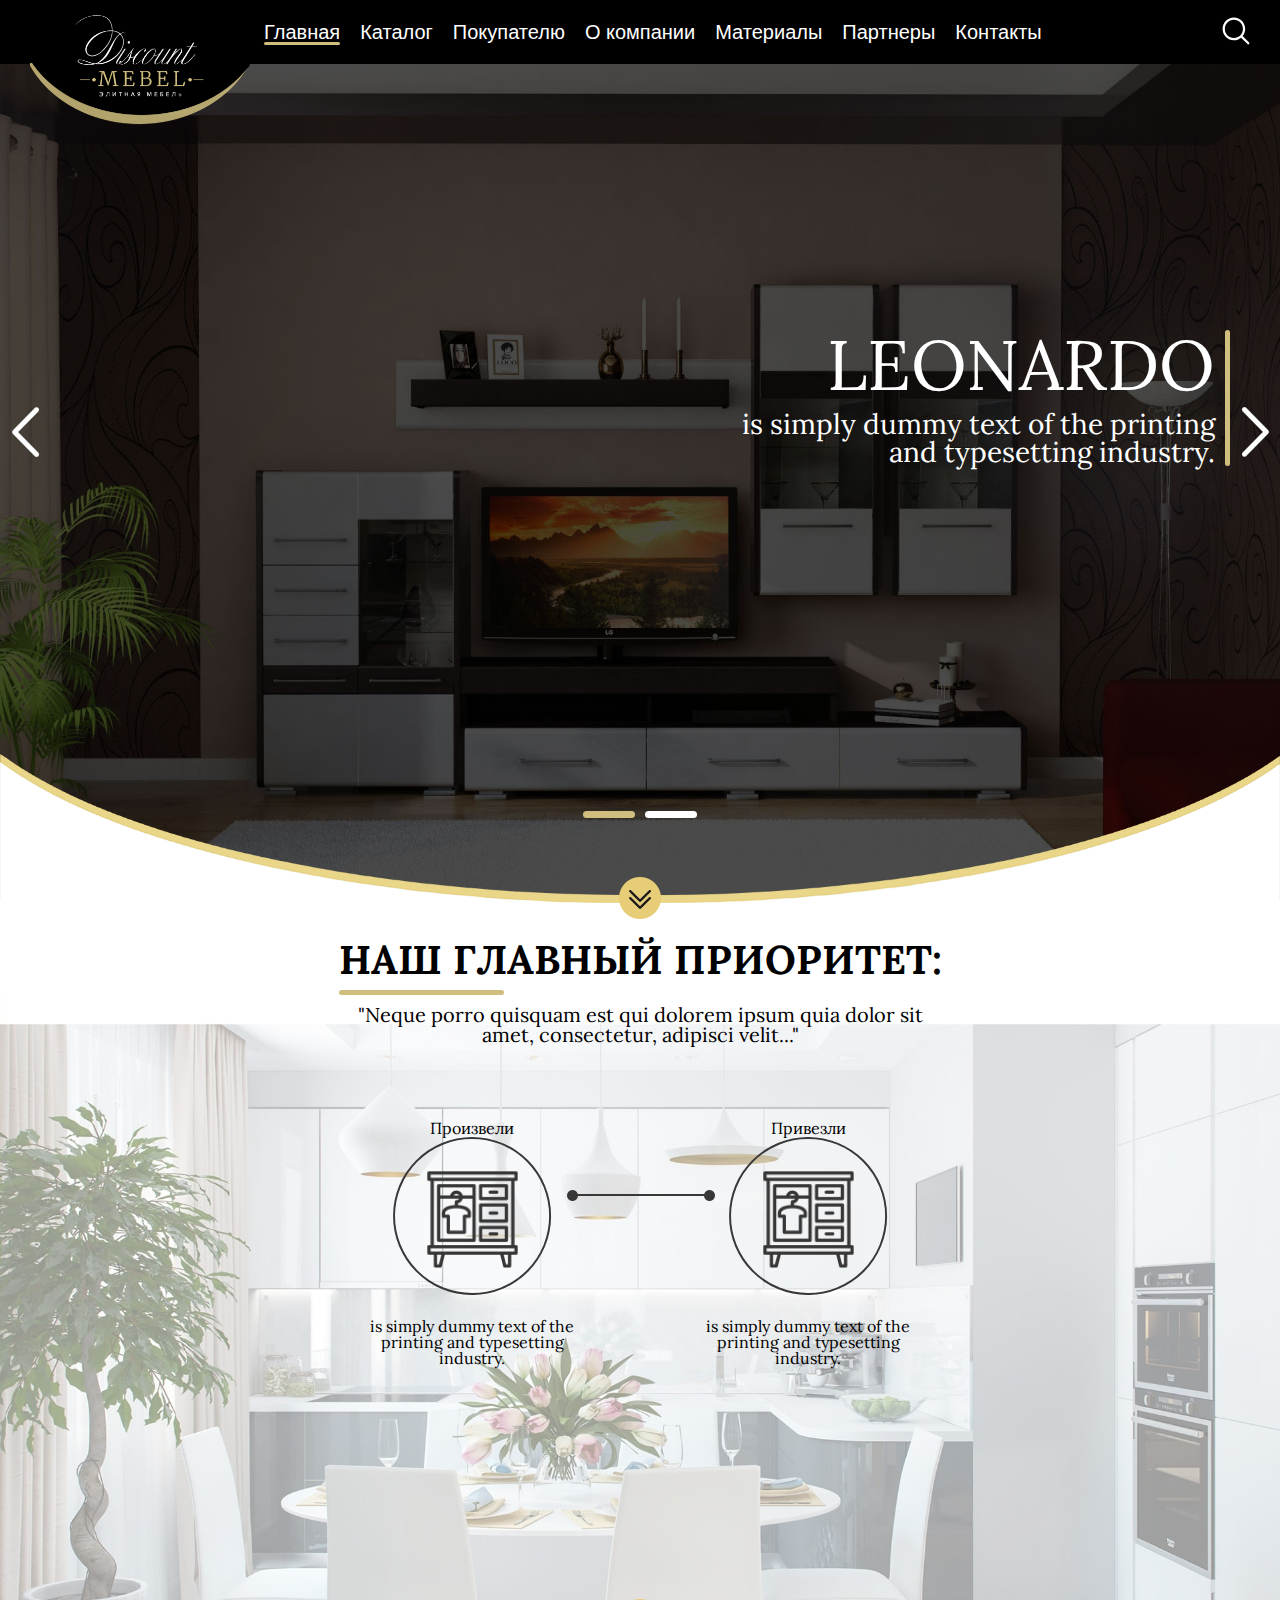
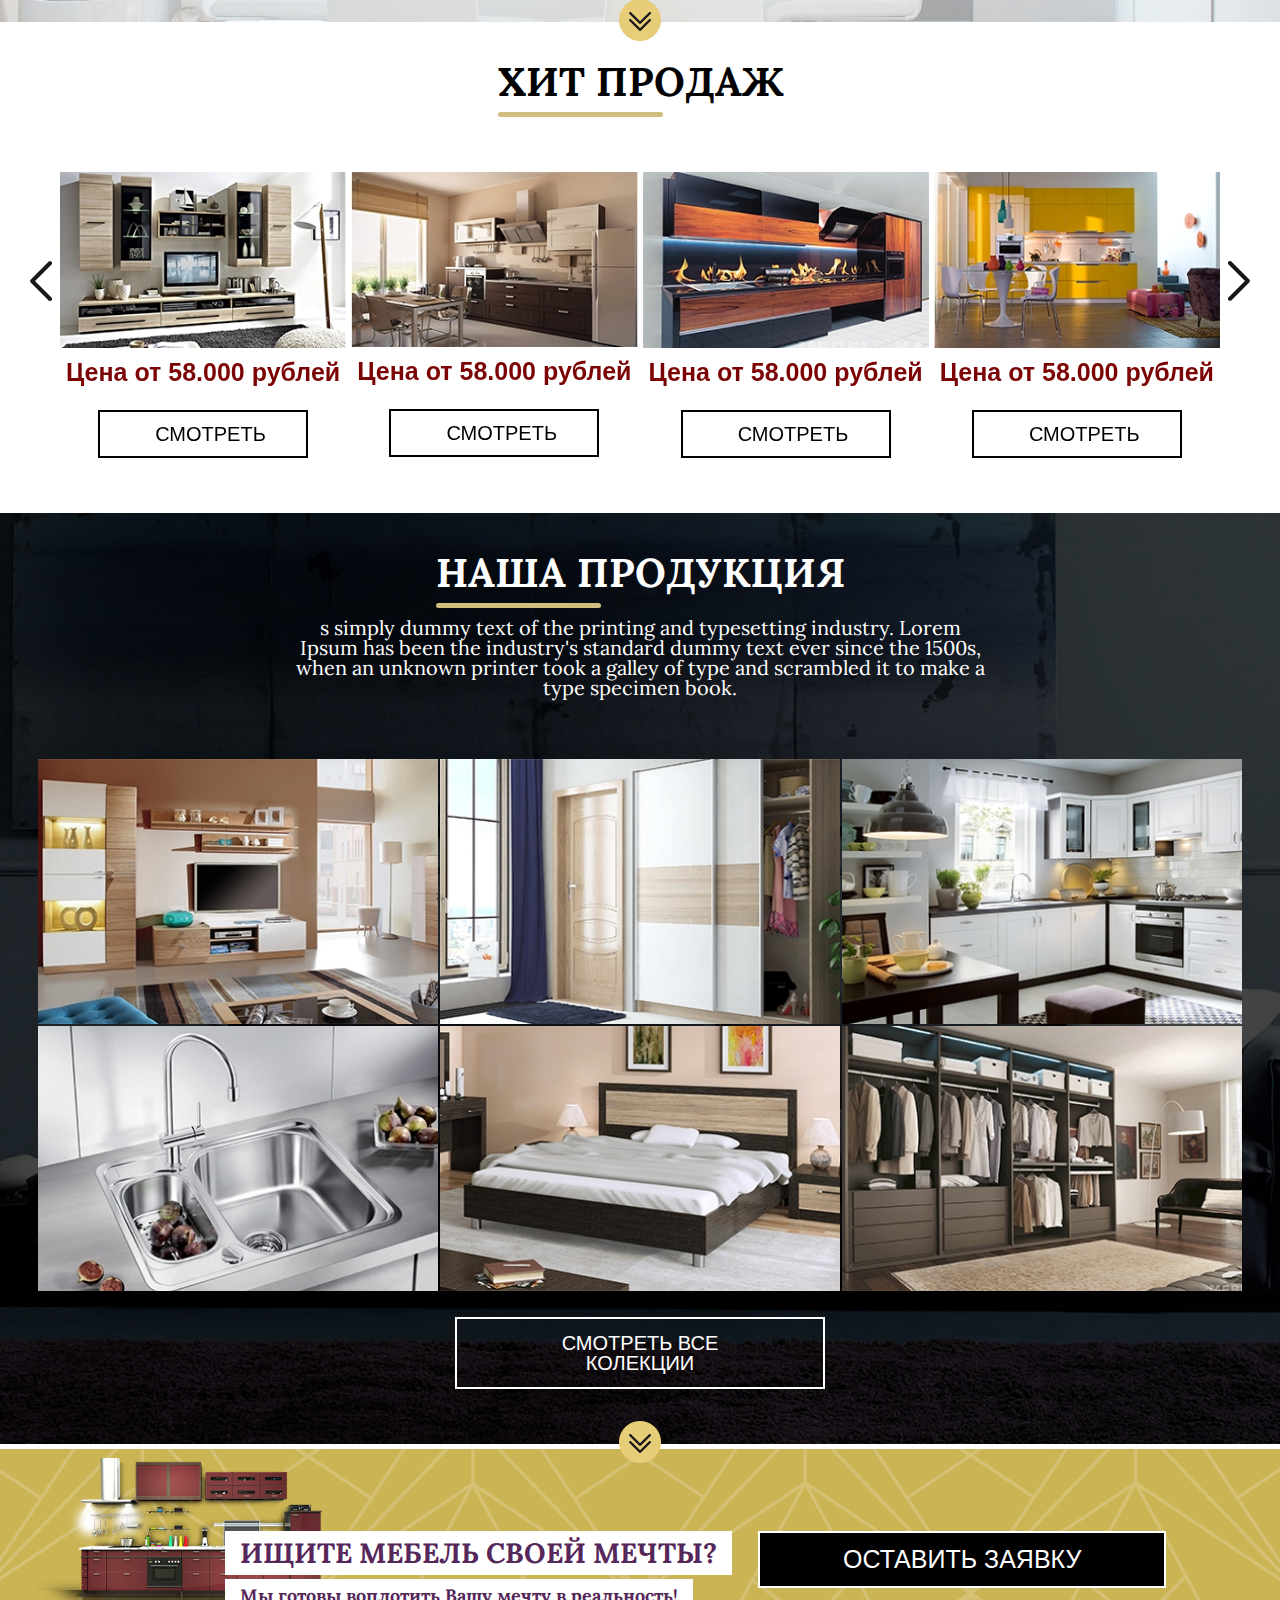
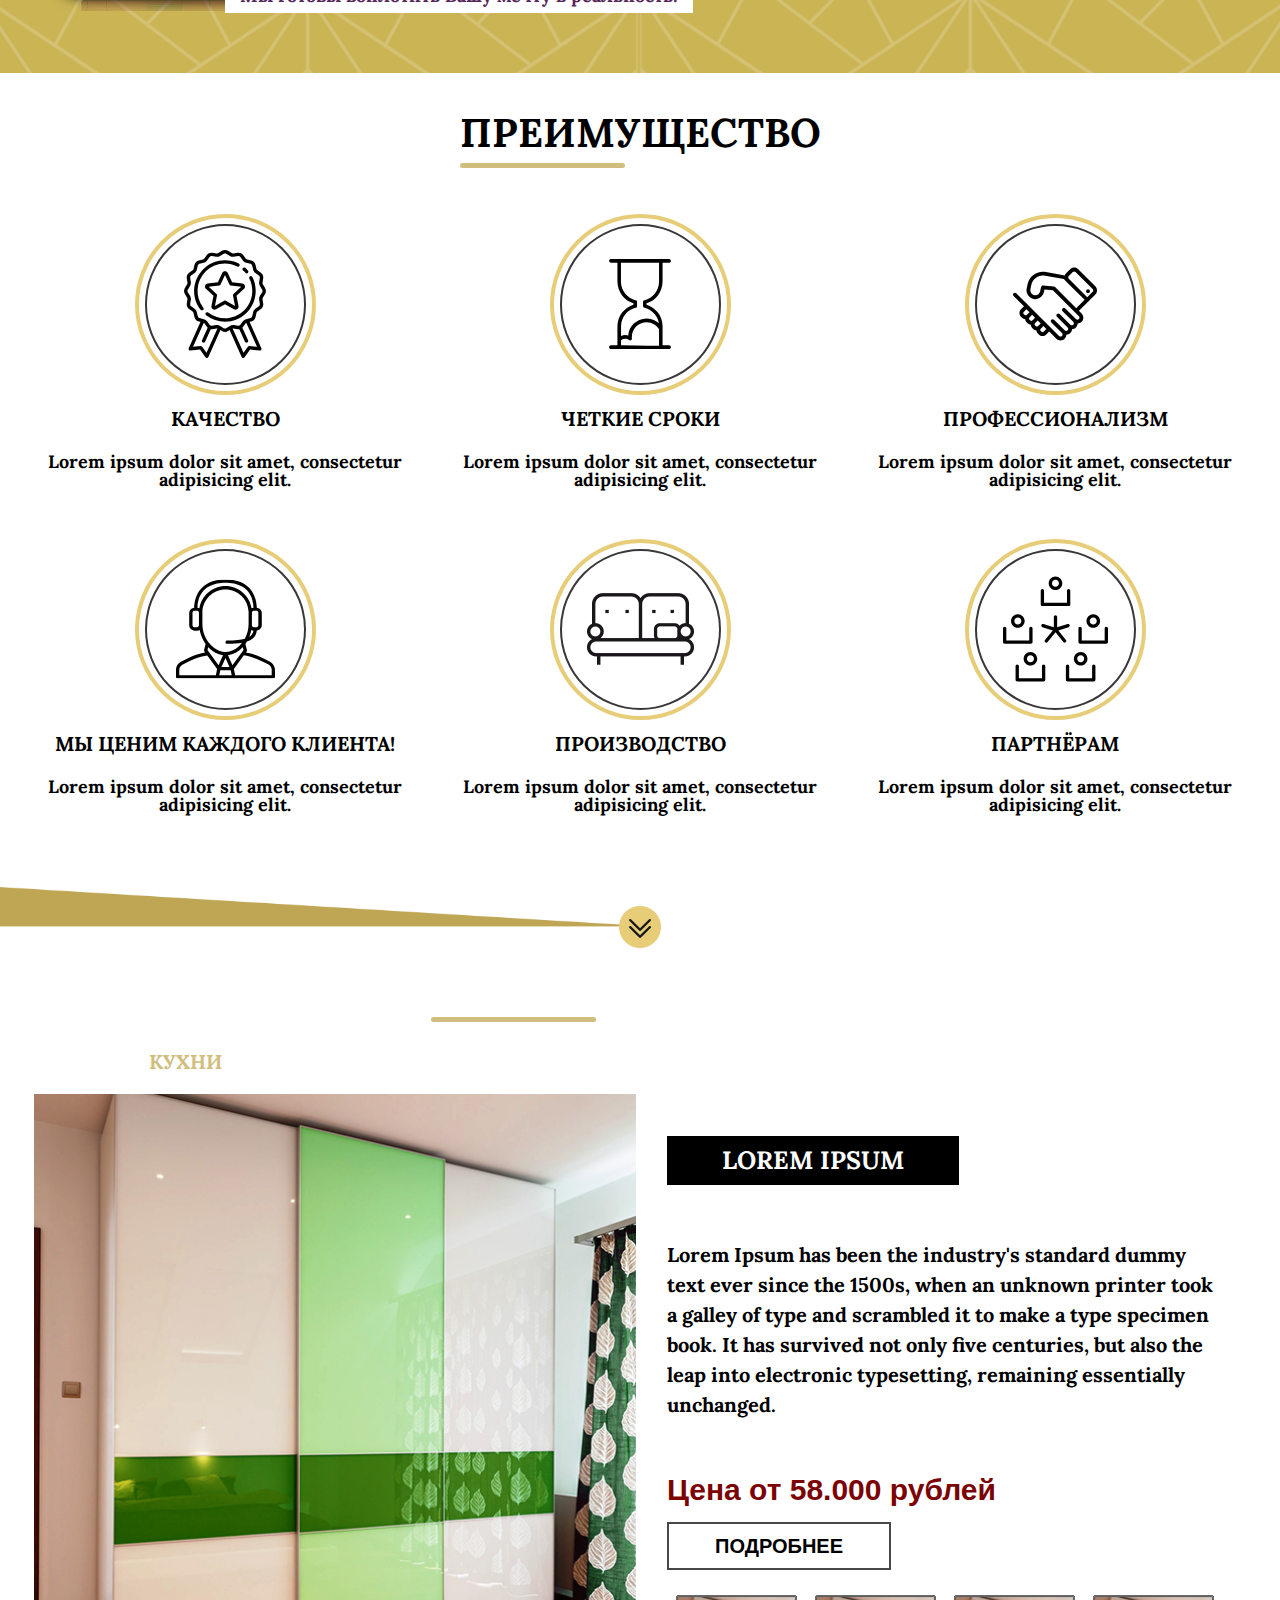
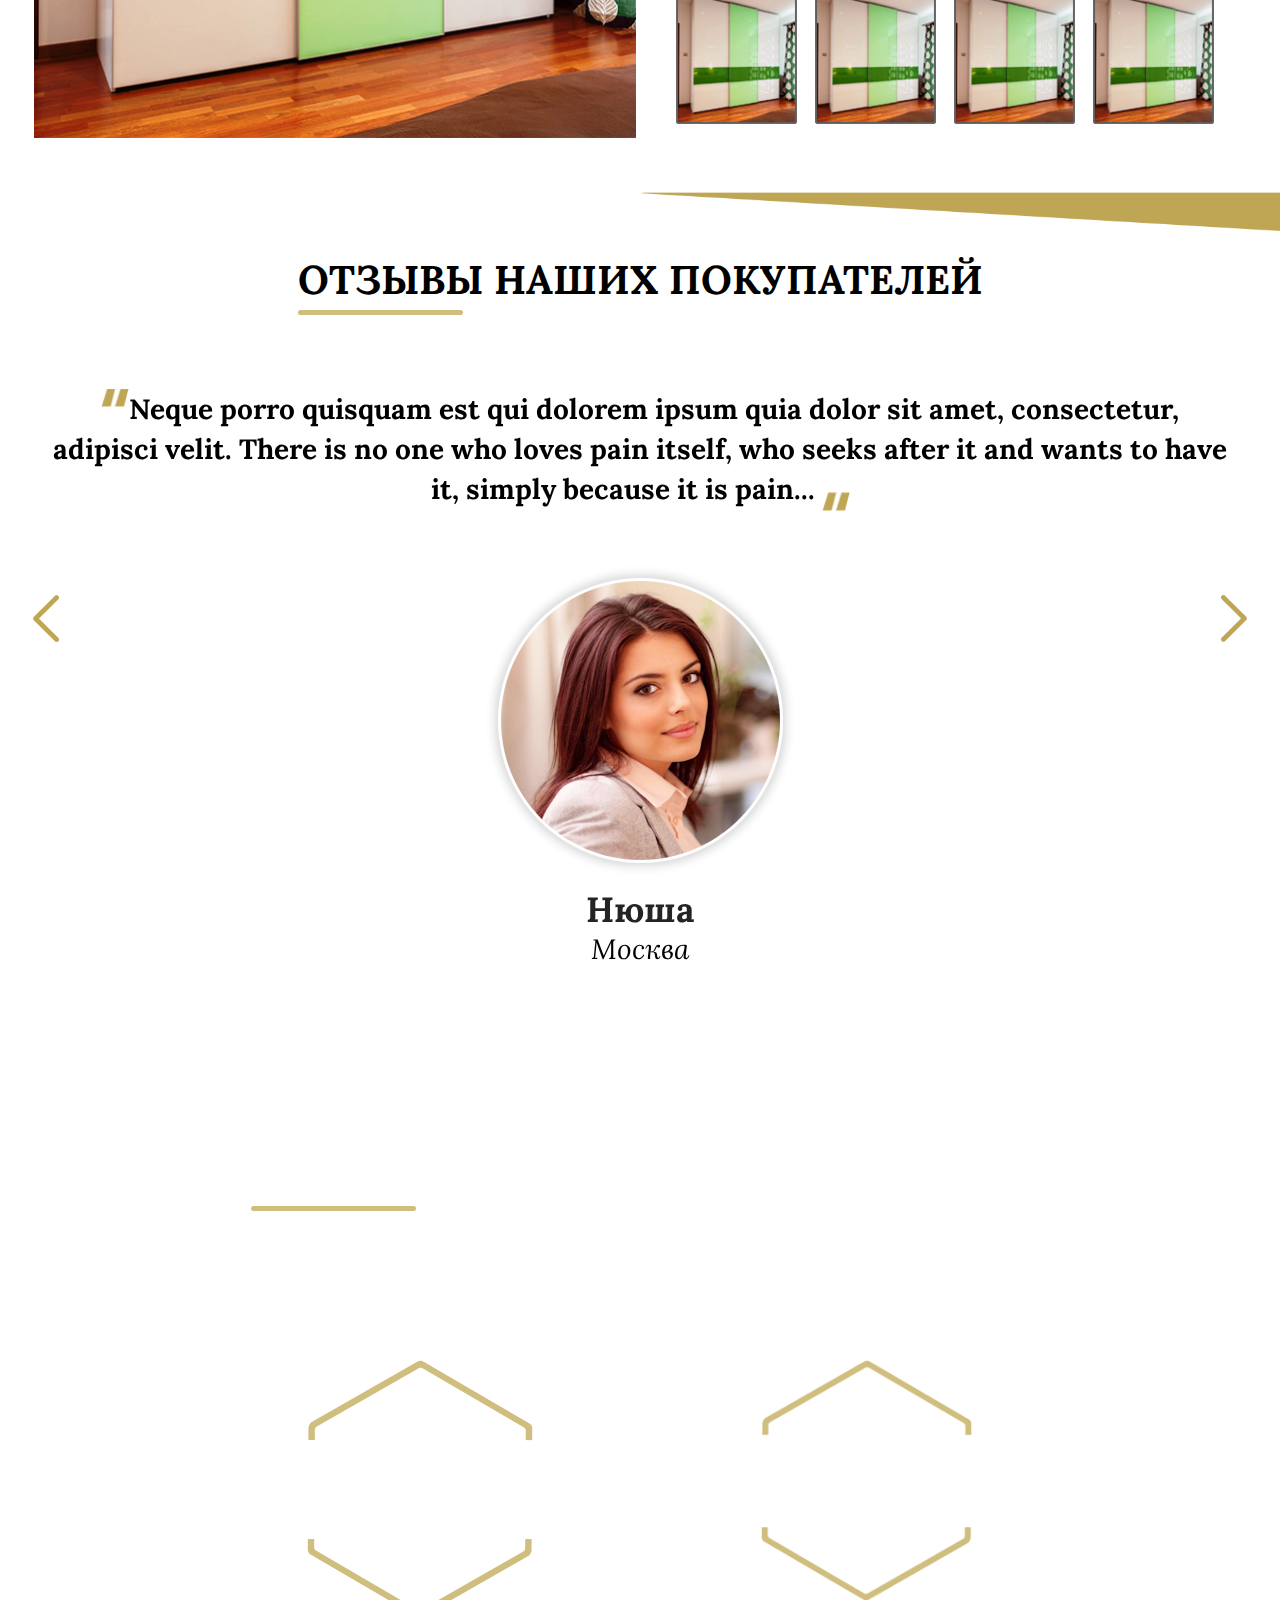
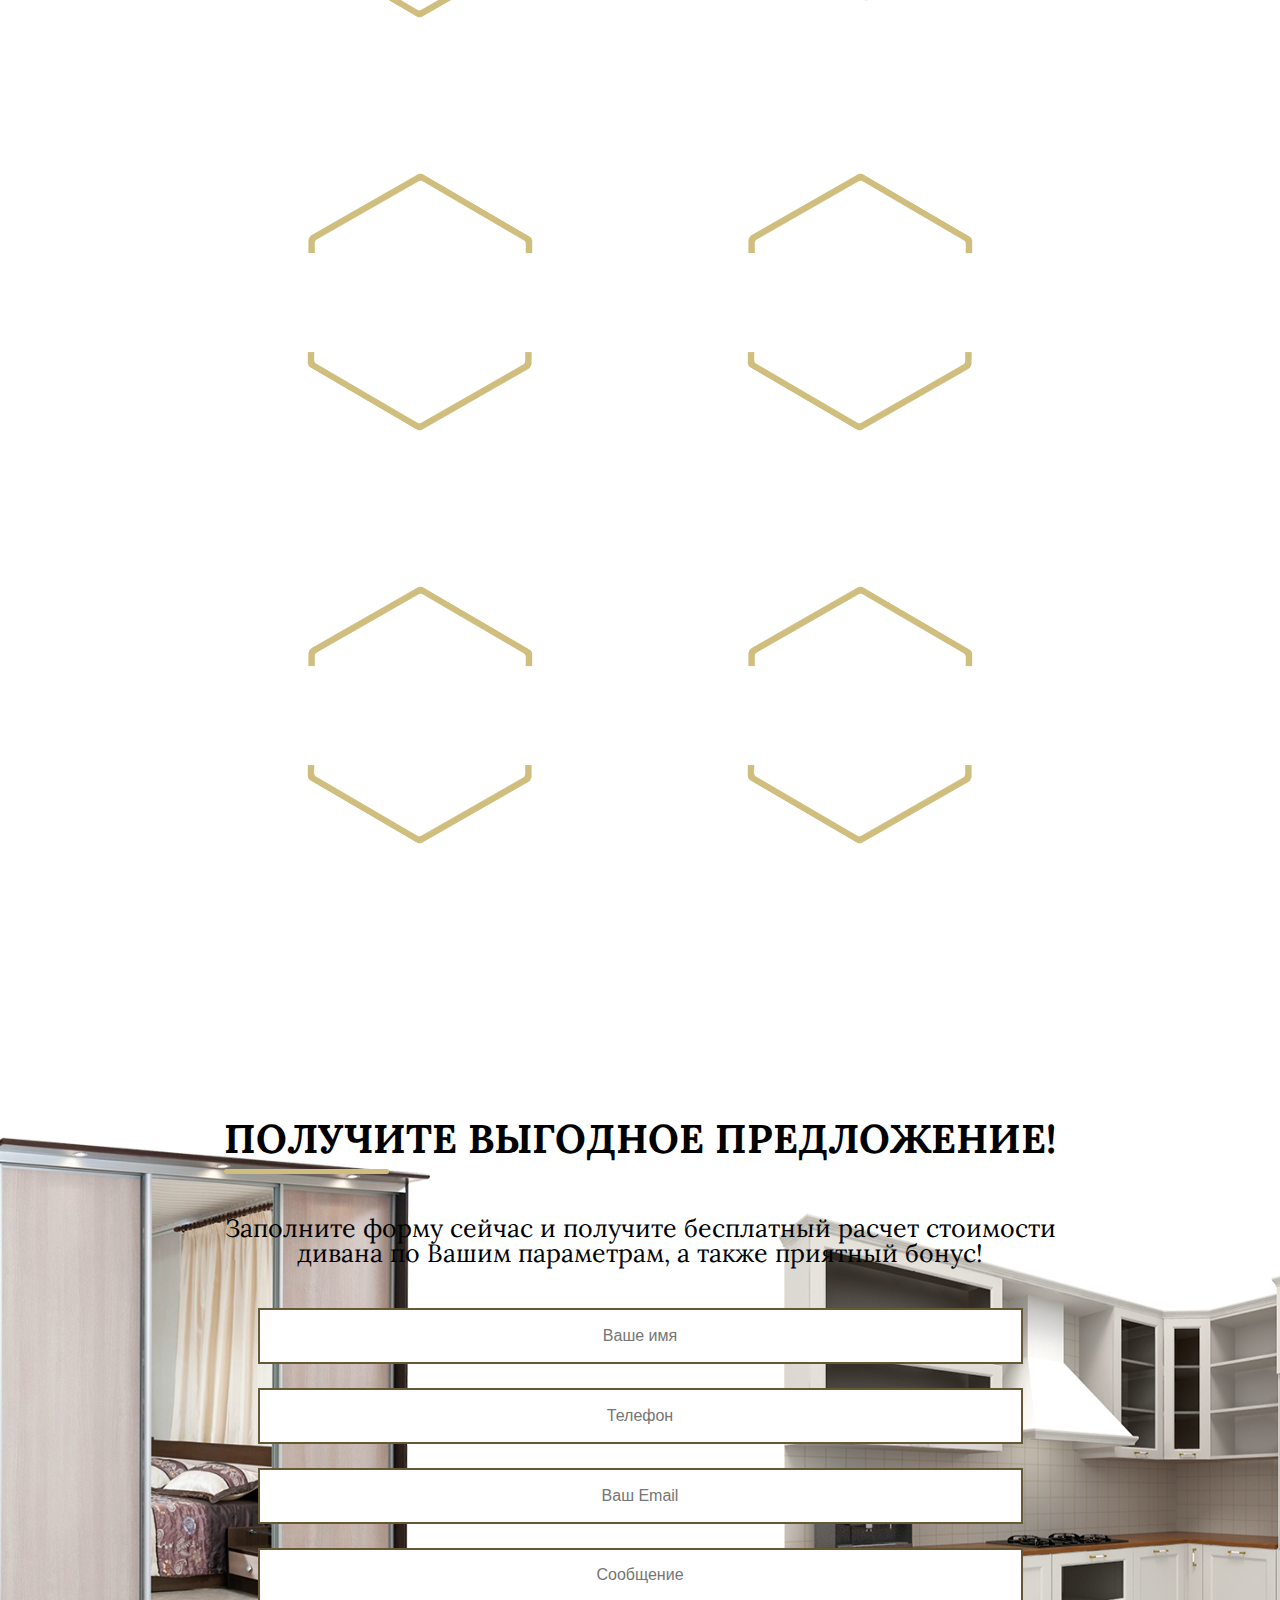
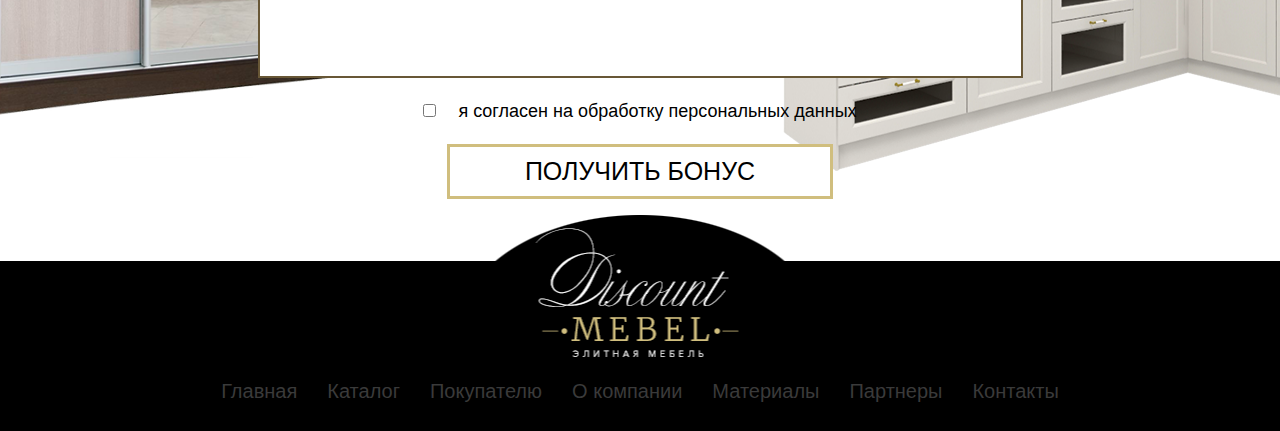
<file: index.html>
<!DOCTYPE html>
<html lang="ru">

	<head>
		<meta charset="utf-8">
		<meta name="viewport" content="width=device-width, initial-scale=1, maximum-scale=1, minimal-ui">
		<meta http-equiv="X-UA-Compatible" content="IE=edge">
		<meta name="imagetoolbar" content="no">
		<meta name="msthemecompatible" content="no">
		<meta name="cleartype" content="on">
		<meta name="HandheldFriendly" content="True">
		<meta name="format-detection" content="telephone=no">
		<meta name="format-detection" content="address=no">
		<meta name="google" value="notranslate">
		<meta name="theme-color" content="#ffffff">
		<link rel="apple-touch-icon" sizes="57x57" href="apple-icon-57x57.png">
		<link rel="apple-touch-icon" sizes="60x60" href="apple-icon-60x60.png">
		<link rel="apple-touch-icon" sizes="72x72" href="apple-icon-72x72.png">
		<link rel="apple-touch-icon" sizes="76x76" href="apple-icon-76x76.png">
		<link rel="apple-touch-icon" sizes="114x114" href="apple-icon-114x114.png">
		<link rel="apple-touch-icon" sizes="120x120" href="apple-icon-120x120.png">
		<link rel="apple-touch-icon" sizes="144x144" href="apple-icon-144x144.png">
		<link rel="apple-touch-icon" sizes="152x152" href="apple-icon-152x152.png">
		<link rel="apple-touch-icon" sizes="180x180" href="apple-icon-180x180.png">
		<link rel="icon" type="image/png" sizes="192x192" href="android-icon-192x192.png">
		<link rel="icon" type="image/png" sizes="32x32" href="favicon-32x32.png">
		<link rel="icon" type="image/png" sizes="96x96" href="favicon-96x96.png">
		<link rel="icon" type="image/png" sizes="16x16" href="favicon-16x16.png">
		<link rel="manifest" href="manifest.json">
		<meta name="msapplication-TileColor" content="#ffffff">
		<meta name="msapplication-TileImage" content="ms-icon-144x144.png">
		<meta name="theme-color" content="#ffffff">
		<meta name="application-name" content="">
		<meta name="msapplication-tooltip" content="">
		<title>Магазин элитной мебели</title>
		<meta name="description" content="">
		<meta name="keywords" content="">
		<link href="./assets/styles/app.min.css" rel="stylesheet">
	</head>

	<body>
		<header>
			<div class="wrapper">
				<div class="header__logo">
					<a href="/home.html">
						<img src="img/headlogo.png" alt="">
					</a>
				</div>
				<nav class="navigation">
					<ul>
						<li class="is-active">
							<a href="/home.html">Главная</a>
						</li>
						<li>
							<a href="/catalog.html">Каталог</a>
						</li>
						<li>
							<a href="/for-client.html">Покупателю</a>
						</li>
						<li>
							<a href="/about.html">О компании</a>
						</li>
						<li>
							<a href="/materials.html">Материалы</a>
						</li>
						<li>
							<a href="/partners.html">Партнеры</a>
						</li>
						<li>
							<a href="/contacts.html">Контакты</a>
						</li>
					</ul>
					<div class="hamburger-btn">
						<span></span>
						<span></span>
						<span></span>
					</div>
				</nav>
				<div class="header__search">
					<svg class="ico"><use xmlns:xlink="http://www.w3.org/1999/xlink" xlink:href="/assets/images/icon.svg#icon_magnifying-glass"></use></svg>
				</div>
			</div>
		</header>
		<section style="position:relative;">
			<div class="slide-down">
				<a href="#sect2">
					<img src="img/slide-down.svg" alt="">
				</a>
			</div>
			<div class="top-slider owl-carousel">
				<div style="background-image: url(img/slide1.jpg)" class="slide">
					<div class="text">
						<div class="title">Leonardo</div>
						<div class="info">is simply dummy text of the printing
							<br> and typesetting industry.</div>
					</div>
				</div>
				<div style="background-image: url(img/slide2.jpg)" class="slide">
					<div class="text">
						<div class="title">Leonardo</div>
						<div class="info">is simply dummy text of the printing
							<br> and typesetting industry.
							<br> and typesetting industry.</div>
					</div>
				</div>
			</div>
			<div class="slider-arc">
				<img src="img/arc.png" alt="">
			</div>
		</section>
		<section style="background-image: url(img/park.jpg); position:relative;" id="sect2" class="home__block2">
			<div class="slide-down">
				<a href="#sect3">
					<img src="img/slide-down.svg" alt="">
				</a>
			</div>
			<div class="wrapper center">
				<h2 class="main-title">Наш главный приоритет:</h2>
				<div class="under-main-title">"Neque porro quisquam est qui dolorem ipsum quia dolor sit amet, consectetur, adipisci velit..."</div>
				<ul class="priority">
					<li>
						<p class="priority__header">Произвели</p>
						<img src="img/acc1.svg" alt="">
						<p> is simply dummy text of the printing and typesetting industry.</p>
					</li>
					<li>
						<p class="priority__header">Привезли</p>
						<img src="img/acc1.svg" alt="">
						<p> is simply dummy text of the printing and typesetting industry.</p>
					</li>
				</ul>
			</div>
		</section>
		<section id="sect3">
			<div class="wrapper center">
				<h2 class="main-title">Хит продаж</h2>
				<div class="hit-slider owl-carousel">
					<div class="slide">
						<img src="img/hit1.jpg" alt="">
						<p>Цена от 58.000 рублей</p>
						<a href="/card2.html">смотреть</a>
					</div>
					<div class="slide">
						<img src="img/hit2.jpg" alt="">
						<p>Цена от 58.000 рублей</p>
						<a href="/card2.html">смотреть</a>
					</div>
					<div class="slide">
						<img src="img/hit3.jpg" alt="">
						<p>Цена от 58.000 рублей</p>
						<a href="/card2.html">смотреть</a>
					</div>
					<div class="slide">
						<img src="img/hit4.jpg" alt="">
						<p>Цена от 58.000 рублей</p>
						<a href="/card2.html">смотреть</a>
					</div>
					<div class="slide">
						<img src="img/hit1.jpg" alt="">
						<p>Цена от 58.000 рублей</p>
						<a href="/card2.html">смотреть</a>
					</div>
				</div>
			</div>
		</section>
		<section style="background-image: url(img/back4.jpg);position:relative;" class="home__block4">
			<div class="slide-down">
				<a href="#sect6">
					<img src="img/slide-down.svg" alt="">
				</a>
			</div>
			<div class="wrapper center">
				<h2 class="main-title white">НАША ПРОДУКЦИЯ</h2>
				<div class="under-main-title white mod1">s simply dummy text of the printing and typesetting industry. Lorem Ipsum has been the industry's standard dummy text
					ever since the 1500s, when an unknown printer took a galley of type and scrambled it to make a type specimen book. </div>
				<ul
				 class="home__catalog">
					<li>
						<img src="img/cat1.jpg" alt="">
						<a href="/card2.html" class="under">
							<span class="text">
								<span class="title">Lorem</span>
								<span class="info"> Lorem ipsum dolor sit amet, consectetur.</span>
							</span>
						</a>
					</li>
					<li>
						<img src="img/cat2.jpg" alt="">
						<a href="/card2.html" class="under">
							<span class="text">
								<span class="title">Lorem</span>
								<span class="info"> Lorem ipsum dolor sit amet, consectetur.</span>
							</span>
						</a>
					</li>
					<li>
						<img src="img/cat3.jpg" alt="">
						<a href="/card2.html" class="under">
							<span class="text">
								<span class="title">Lorem</span>
								<span class="info"> Lorem ipsum dolor sit amet, consectetur.</span>
							</span>
						</a>
					</li>
					<li>
						<img src="img/cat4.jpg" alt="">
						<a href="/card2.html" class="under">
							<span class="text">
								<span class="title">Lorem</span>
								<span class="info"> Lorem ipsum dolor sit amet, consectetur.</span>
							</span>
						</a>
					</li>
					<li>
						<img src="img/cat5.jpg" alt="">
						<a href="/card2.html" class="under">
							<span class="text">
								<span class="title">Lorem</span>
								<span class="info"> Lorem ipsum dolor sit amet, consectetur.</span>
							</span>
						</a>
					</li>
					<li>
						<img src="img/cat6.jpg" alt="">
						<a href="/card2.html" class="under">
							<span class="text">
								<span class="title">Lorem</span>
								<span class="info"> Lorem ipsum dolor sit amet, consectetur.</span>
							</span>
						</a>
					</li>
					</ul>
					<a href="/catalog.html" class="catalog-link-btn">Смотреть все колекции</a>
			</div>
		</section>
		<section style="background-image: url(img/back5.jpg)" class="home__block5">
			<div class="wrapper">
				<div class="block5cont">
					<div class="img">
						<img src="img/bed.png" alt="">
					</div>
					<div class="text">
						<div class="col">
							<p>Ищите мебель своей мечты?</p>
							<br>
							<p>Мы готовы воплотить Вашу мечту в реальность!</p>
						</div>
						<div class="col">
							<a data-fancybox data-src="#callback" href="javascript:;" class="btn">Оставить заявку</a>
						</div>
					</div>
				</div>
			</div>
		</section>
		<section style="position:relative;" id="sect6" class="home__block6">
			<div class="slide-down">
				<a href="#sect7">
					<img src="img/slide-down.svg" alt="">
				</a>
			</div>
			<div class="wrapper center med">
				<h2 class="main-title">Преимущество</h2>
				<ul class="home_advantages">
					<li>
						<div class="img">
							<svg width="108" height="115" class="ico"><use xlink:href="/assets/images/icon.svg#icon_medal"></use></svg>
						</div>
						<div class="title">КАЧЕСТВО</div>
						<div class="info">Lorem ipsum dolor sit amet, consectetur adipisicing elit.</div>
					</li>
					<li>
						<div class="img">
							<svg width="90" height="95" class="ico"><use xlink:href="/assets/images/icon.svg#icon_sand-clock"></use></svg>
						</div>
						<div class="title">ЧЕТКИЕ СРОКИ</div>
						<div class="info">Lorem ipsum dolor sit amet, consectetur adipisicing elit.</div>
					</li>
					<li>
						<div class="img">
							<svg width="96" height="84" class="ico"><use xlink:href="/assets/images/icon.svg#icon_handshake"></use></svg>
						</div>
						<div class="title">ПРОФЕССИОНАЛИЗМ</div>
						<div class="info">Lorem ipsum dolor sit amet, consectetur adipisicing elit.</div>
					</li>
					<li>
						<div class="img">
							<svg width="99" height="99" class="ico"><use xlink:href="/assets/images/icon.svg#icon_operator"></use></svg>
						</div>
						<div class="title">МЫ ЦЕНИМ КАЖДОГО КЛИЕНТА!</div>
						<div class="info">Lorem ipsum dolor sit amet, consectetur adipisicing elit.</div>
					</li>
					<li>
						<div class="img">
							<img src="img/divan.svg" alt="" width="107" height="72" class="ico">
						</div>
						<div class="title">ПРОИЗВОДСТВО</div>
						<div class="info">Lorem ipsum dolor sit amet, consectetur adipisicing elit.</div>
					</li>
					<li>
						<div class="img">
							<svg width="105" height="106" class="ico"><use xlink:href="/assets/images/icon.svg#icon_partners"></use></svg>
						</div>
						<div class="title">ПАРТНЁРАМ</div>
						<div class="info">Lorem ipsum dolor sit amet, consectetur adipisicing elit.</div>
					</li>
				</ul>
			</div>
			<div class="angle">
				<img src="img/angle.png" alt="">
			</div>
		</section>
		<section style="background-image: url(img/back7.jpg)" id="sect7" class="home__block7">
			<div class="wrapper center">
				<h2 class="main-title white">НАШИ КОЛЛЕКЦИИ</h2>
				<div class="home__collection owl-carousel">
					<div data-dot="&lt;span&gt;Кухни&lt;/span&gt;" class="slide">
						<div class="img">
							<img src="img/shkaf.jpg" alt="">
						</div>
						<div class="info">
							<div class="title">Lorem Ipsum</div>
							<div class="text"> Lorem Ipsum has been the industry's standard dummy text ever since the 1500s, when an unknown printer took a galley
								of type and scrambled it to make a type specimen book. It has survived not only five centuries, but also the leap
								into electronic typesetting, remaining essentially unchanged.</div>
							<div class="price">Цена от 58.000 рублей </div>
							<a href="/card2.html" class="link">Подробнее</a>
							<div class="thumbs">
								<a href="img/shkaf.jpg" data-fancybox="collection">
									<img src="img/thumb.jpg" alt="">
								</a>
								<a href="img/shkaf.jpg" data-fancybox="collection">
									<img src="img/thumb.jpg" alt="">
								</a>
								<a href="img/shkaf.jpg" data-fancybox="collection">
									<img src="img/thumb.jpg" alt="">
								</a>
								<a href="img/shkaf.jpg" data-fancybox="collection">
									<img src="img/thumb.jpg" alt="">
								</a>
							</div>
						</div>
					</div>
					<div data-dot="&lt;span&gt;Гардеробные&lt;/span&gt;" class="slide">
						<div class="img">
							<img src="img/shkaf.jpg" alt="">
						</div>
						<div class="info">
							<div class="title">Lorem Ipsum</div>
							<div class="text"> Lorem Ipsum has been the industry's standard dummy text ever since the 1500s, when an unknown printer took a galley
								of type and scrambled it to make a type specimen book. It has survived not only five centuries, but also the leap
								into electronic typesetting, remaining essentially unchanged.</div>
							<div class="price">Цена от 58.000 рублей </div>
							<a href="/card2.html" class="link">Подробнее</a>
							<div class="thumbs">
								<a href="img/shkaf.jpg" data-fancybox="collection2">
									<img src="img/thumb.jpg" alt="">
								</a>
								<a href="img/shkaf.jpg" data-fancybox="collection2">
									<img src="img/thumb.jpg" alt="">
								</a>
								<a href="img/shkaf.jpg" data-fancybox="collection2">
									<img src="img/thumb.jpg" alt="">
								</a>
								<a href="img/shkaf.jpg" data-fancybox="collection2">
									<img src="img/thumb.jpg" alt="">
								</a>
							</div>
						</div>
					</div>
					<div data-dot="&lt;span&gt;Шкафы купе&lt;/span&gt;" class="slide">
						<div class="img">
							<img src="img/shkaf.jpg" alt="">
						</div>
						<div class="info">
							<div class="title">Lorem Ipsum</div>
							<div class="text"> Lorem Ipsum has been the industry's standard dummy text ever since the 1500s, when an unknown printer took a galley
								of type and scrambled it to make a type specimen book. It has survived not only five centuries, but also the leap
								into electronic typesetting, remaining essentially unchanged.</div>
							<div class="price">Цена от 58.000 рублей </div>
							<a href="/card2.html" class="link">Подробнее</a>
							<div class="thumbs">
								<a href="img/shkaf.jpg" data-fancybox="collection">
									<img src="img/thumb.jpg" alt="">
								</a>
								<a href="img/shkaf.jpg" data-fancybox="collection">
									<img src="img/thumb.jpg" alt="">
								</a>
								<a href="img/shkaf.jpg" data-fancybox="collection">
									<img src="img/thumb.jpg" alt="">
								</a>
								<a href="img/shkaf.jpg" data-fancybox="collection">
									<img src="img/thumb.jpg" alt="">
								</a>
							</div>
						</div>
					</div>
					<div data-dot="&lt;span&gt;Гостиные&lt;/span&gt;" class="slide">
						<div class="img">
							<img src="img/shkaf.jpg" alt="">
						</div>
						<div class="info">
							<div class="title">Lorem Ipsum</div>
							<div class="text"> Lorem Ipsum has been the industry's standard dummy text ever since the 1500s, when an unknown printer took a galley
								of type and scrambled it to make a type specimen book. It has survived not only five centuries, but also the leap
								into electronic typesetting, remaining essentially unchanged.</div>
							<div class="price">Цена от 58.000 рублей </div>
							<a href="/card2.html" class="link">Подробнее</a>
							<div class="thumbs">
								<a href="img/shkaf.jpg" data-fancybox="collection2">
									<img src="img/thumb.jpg" alt="">
								</a>
								<a href="img/shkaf.jpg" data-fancybox="collection2">
									<img src="img/thumb.jpg" alt="">
								</a>
								<a href="img/shkaf.jpg" data-fancybox="collection2">
									<img src="img/thumb.jpg" alt="">
								</a>
								<a href="img/shkaf.jpg" data-fancybox="collection2">
									<img src="img/thumb.jpg" alt="">
								</a>
							</div>
						</div>
					</div>
					<div data-dot="&lt;span&gt;Мойки и сместители&lt;/span&gt;" class="slide">
						<div class="img">
							<img src="img/shkaf.jpg" alt="">
						</div>
						<div class="info">
							<div class="title">Lorem Ipsum</div>
							<div class="text"> Lorem Ipsum has been the industry's standard dummy text ever since the 1500s, when an unknown printer took a galley
								of type and scrambled it to make a type specimen book. It has survived not only five centuries, but also the leap
								into electronic typesetting, remaining essentially unchanged.</div>
							<div class="price">Цена от 58.000 рублей </div>
							<a href="/card2.html" class="link">Подробнее</a>
							<div class="thumbs">
								<a href="img/shkaf.jpg" data-fancybox="collection">
									<img src="img/thumb.jpg" alt="">
								</a>
								<a href="img/shkaf.jpg" data-fancybox="collection">
									<img src="img/thumb.jpg" alt="">
								</a>
								<a href="img/shkaf.jpg" data-fancybox="collection">
									<img src="img/thumb.jpg" alt="">
								</a>
								<a href="img/shkaf.jpg" data-fancybox="collection">
									<img src="img/thumb.jpg" alt="">
								</a>
							</div>
						</div>
					</div>
					<div data-dot="&lt;span&gt;Кровати&lt;/span&gt;" class="slide">
						<div class="img">
							<img src="img/shkaf.jpg" alt="">
						</div>
						<div class="info">
							<div class="title">Lorem Ipsum</div>
							<div class="text"> Lorem Ipsum has been the industry's standard dummy text ever since the 1500s, when an unknown printer took a galley
								of type and scrambled it to make a type specimen book. It has survived not only five centuries, but also the leap
								into electronic typesetting, remaining essentially unchanged.</div>
							<div class="price">Цена от 58.000 рублей </div>
							<a href="/card2.html" class="link">Подробнее</a>
							<div class="thumbs">
								<a href="img/shkaf.jpg" data-fancybox="collection2">
									<img src="img/thumb.jpg" alt="">
								</a>
								<a href="img/shkaf.jpg" data-fancybox="collection2">
									<img src="img/thumb.jpg" alt="">
								</a>
								<a href="img/shkaf.jpg" data-fancybox="collection2">
									<img src="img/thumb.jpg" alt="">
								</a>
								<a href="img/shkaf.jpg" data-fancybox="collection2">
									<img src="img/thumb.jpg" alt="">
								</a>
							</div>
						</div>
					</div>
				</div>
			</div>
		</section>
		<section style="background-image: url(img/back8.jpg)" class="home__block8">
			<div class="angle">
				<img src="img/angle2.png" alt="">
			</div>
			<div class="wrapper center">
				<h2 class="main-title">Отзывы наших покупателей</h2>
				<div class="home__review owl-carousel">
					<div class="slide">
						<div class="text">
							<img src="img/quotes.png" alt="">Neque porro quisquam est qui dolorem ipsum quia dolor sit amet, consectetur, adipisci velit. There is no one who loves
							pain itself, who seeks after it and wants to have it, simply because it is pain...
							<img src="img/quotes.png" alt="">
						</div>
						<div class="photo">
							<img src="img/photo.png" alt="">
						</div>
						<div class="name">Нюша</div>
						<div class="town">Москва</div>
					</div>
					<div class="slide">
						<div class="text">
							<img src="img/quotes.png" alt="">Neque porro quisquam est qui dolorem ipsum quia dolor sit amet, consectetur, adipisci velit. There is no one who loves
							pain itself, who seeks after it and wants to have it, simply because it is pain...
							<img src="img/quotes.png" alt="">
						</div>
						<div class="photo">
							<img src="img/photo.png" alt="">
						</div>
						<div class="name">Нюша</div>
						<div class="town">Москва</div>
					</div>
				</div>
			</div>
		</section>
		<section style="background-image: url(img/back9.jpg)" class="home__block9">
			<div class="wrapper center med">
				<h2 class="main-title white">СРОКИ ИЗГОТОВЛЕНИЯ И ДОСТАВКА</h2>
				<ul class="home__work-time">
					<li>
						<p>There is no one who</p>
						<img src="img/time1.png" alt="">
						<p>dolorem ipsum</p>
					</li>
					<li>
						<p>There is no one who</p>
						<img src="img/time2.png" alt="">
						<p>dolorem ipsum</p>
					</li>
					<li>
						<p>There is no one who</p>
						<img src="img/time3.png" alt="">
						<p>dolorem ipsum</p>
					</li>
					<li>
						<p>There is no one who</p>
						<img src="img/time4.png" alt="">
						<p>dolorem ipsum</p>
					</li>
					<li>
						<p>There is no one who</p>
						<img src="img/time5.png" alt="">
						<p>dolorem ipsum</p>
					</li>
					<li>
						<p>There is no one who</p>
						<img src="img/time6.png" alt="">
						<p>dolorem ipsum</p>
					</li>
				</ul>
				<a data-fancybox data-src="#callback" href="javascript:;" class="btn">Оставить заявку</a>
			</div>
		</section>
		<section style="padding-top:45px; position:relative;">
			<div class="over-form">
				<img src="img/forml.png" alt="">
				<img src="img/formr.png" alt="">
			</div>
			<div class="wrapper center">
				<h2 class="main-title">ПОЛУЧИТЕ ВЫГОДНОЕ ПРЕДЛОЖЕНИЕ!</h2>
				<form class="home__form">
					<p>Заполните форму сейчас и получите бесплатный расчет стоимости дивана по Вашим параметрам, а также приятный бонус!</p>
					<input
					 type="text" placeholder="Ваше имя" class="input-text">
						<input type="tel" placeholder="Телефон" class="input-text">
						<input type="email" placeholder="Ваш Email" class="input-text">
						<textarea name="" cols="30" rows="10" placeholder="Сообщение" class="input-area"></textarea>
						<div class="input-check">
							<input type="checkbox" required>
							<span>я согласен на обработку персональных данных</span>
						</div>
						<input type="submit" value="Получить бонус" class="input-btn">
				</form>
			</div>
		</section>
		<footer>
			<div class="wrapper">
				<div class="footer__logo">
					<img src="img/footlogo.png" alt="">
				</div>
				<nav class="navigation">
					<ul>
						<li>
							<a href="/home.html">Главная</a>
						</li>
						<li>
							<a href="/catalog.html">Каталог</a>
						</li>
						<li>
							<a href="/for-client.html">Покупателю</a>
						</li>
						<li>
							<a href="/about.html">О компании</a>
						</li>
						<li>
							<a href="/materials.html">Материалы</a>
						</li>
						<li>
							<a href="/partners.html">Партнеры</a>
						</li>
						<li>
							<a href="/contacts.html">Контакты</a>
						</li>
					</ul>
				</nav>
			</div>
		</footer>
		<div id="callback" style="display:none;" class="modal">
			<form class="home__form modal">
				<p class="modal__title">Обратный звонок!</p>
				<p class="modal__under-title">Заполните форму и мы свяжимся с вами в ближайшее время</p>
				<input type="text" placeholder="Ваше имя" class="input-text">
				<input type="tel" placeholder="Телефон" class="input-text">
				<input type="email" placeholder="Ваш Email" class="input-text">
				<textarea name="" cols="30" rows="10" placeholder="Сообщение" class="input-area"></textarea>
				<div class="input-check">
					<input type="checkbox" required>
					<span>я согласен на обработку персональных данных</span>
				</div>
				<input type="submit" value="Заказать обратный звонок " class="input-btn">
			</form>
		</div>
		<script src="./assets/scripts/app.min.js"></script>
	</body>

</html>
</file>
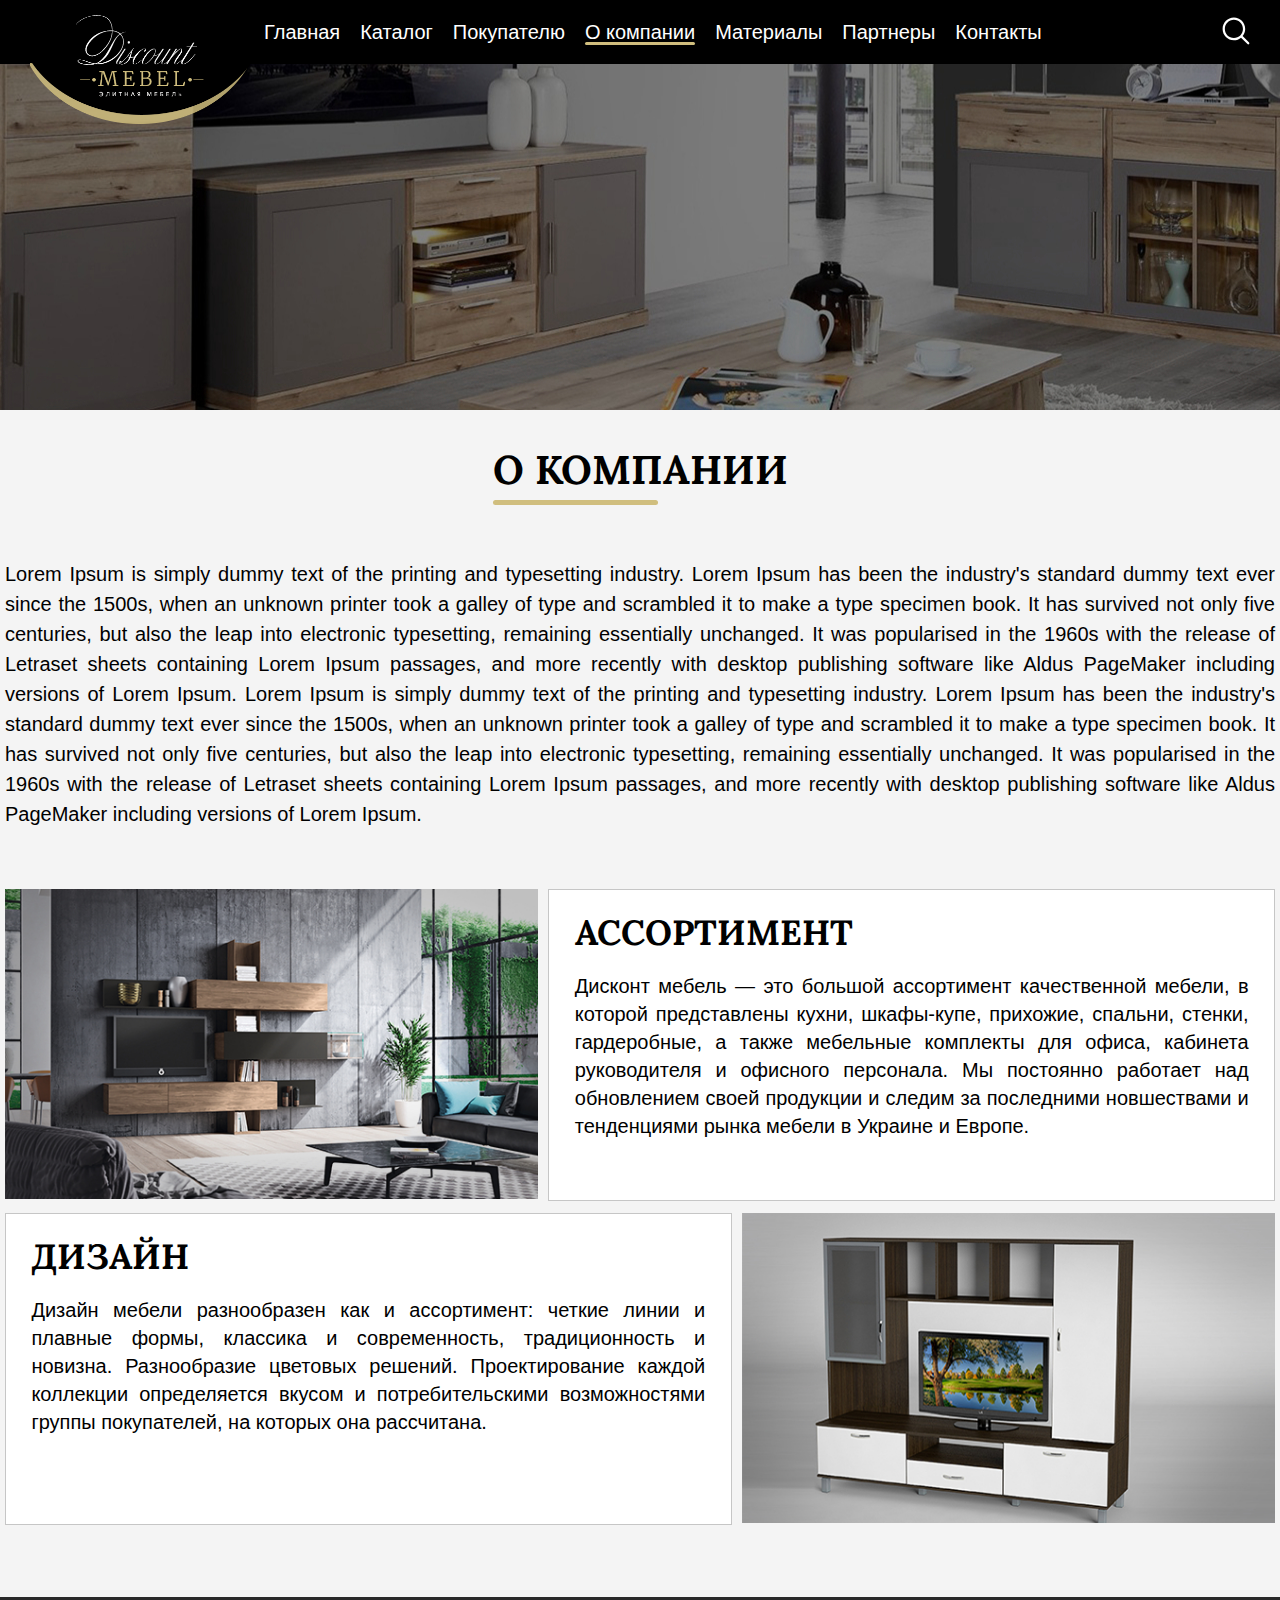
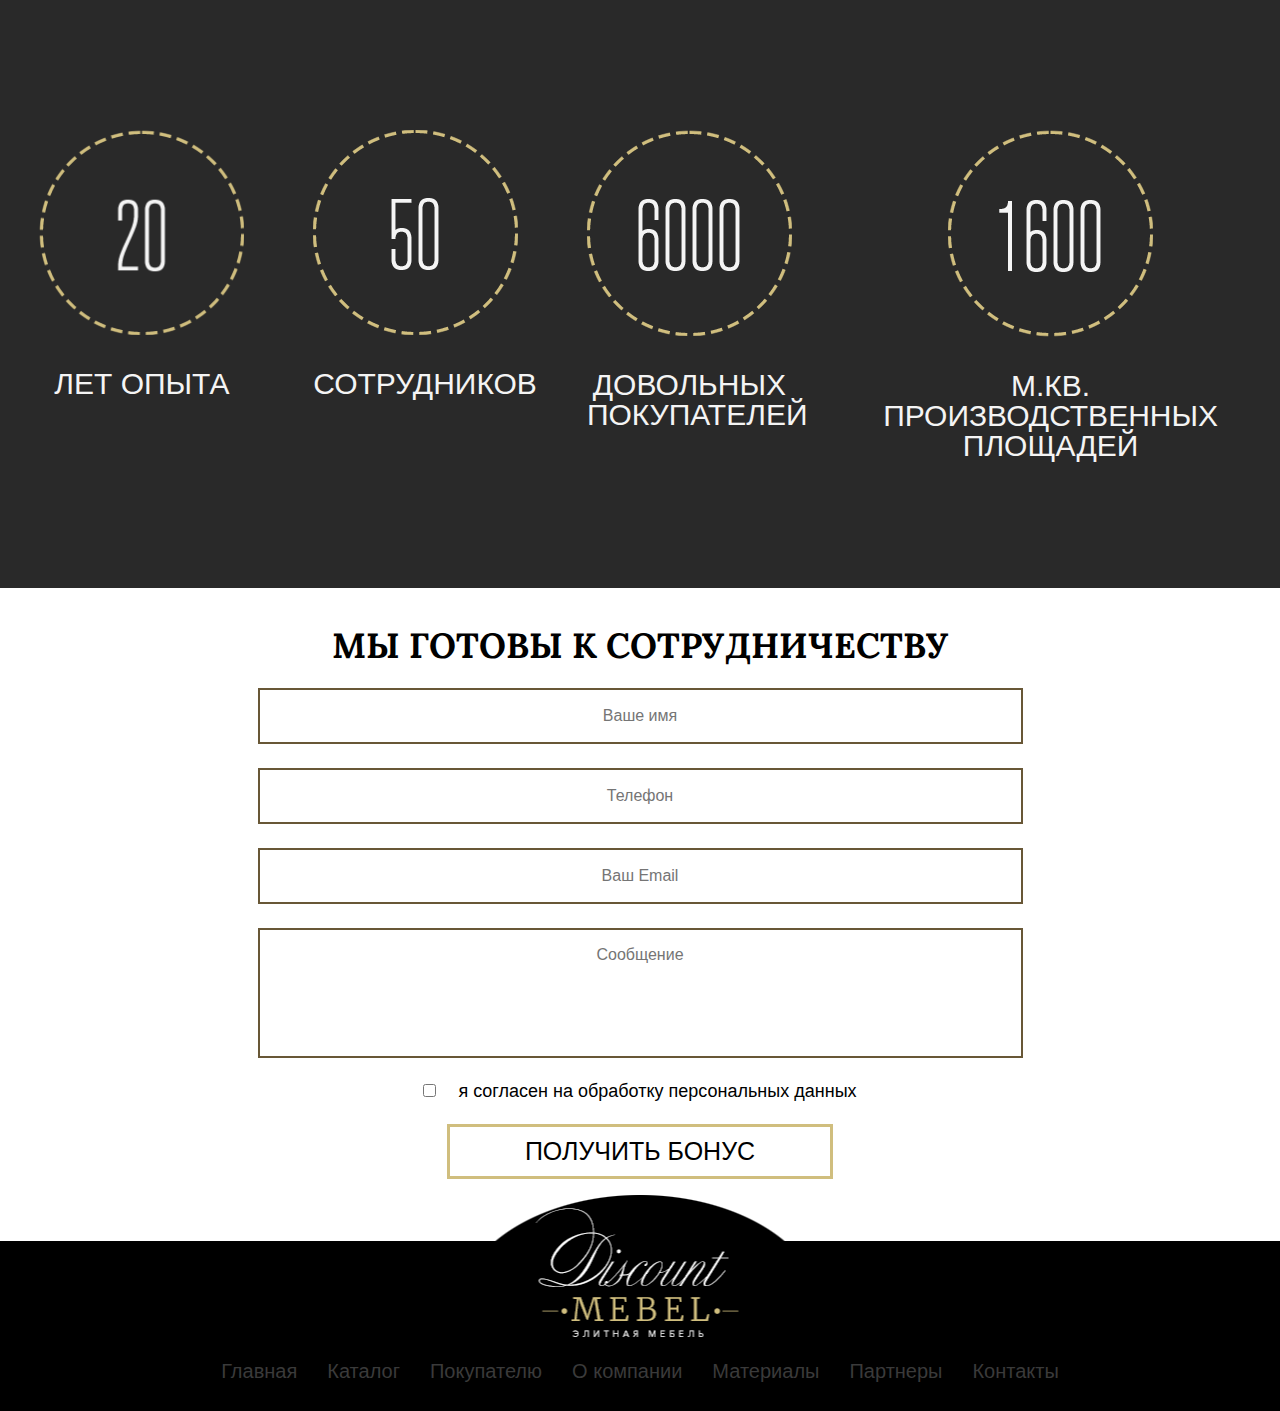
<file: about.html>
<!DOCTYPE html>
<html lang="ru">

	<head>
		<meta charset="utf-8">
		<meta name="viewport" content="width=device-width, initial-scale=1, maximum-scale=1, minimal-ui">
		<meta http-equiv="X-UA-Compatible" content="IE=edge">
		<meta name="imagetoolbar" content="no">
		<meta name="msthemecompatible" content="no">
		<meta name="cleartype" content="on">
		<meta name="HandheldFriendly" content="True">
		<meta name="format-detection" content="telephone=no">
		<meta name="format-detection" content="address=no">
		<meta name="google" value="notranslate">
		<meta name="theme-color" content="#ffffff">
		<link rel="apple-touch-icon" sizes="57x57" href="apple-icon-57x57.png">
		<link rel="apple-touch-icon" sizes="60x60" href="apple-icon-60x60.png">
		<link rel="apple-touch-icon" sizes="72x72" href="apple-icon-72x72.png">
		<link rel="apple-touch-icon" sizes="76x76" href="apple-icon-76x76.png">
		<link rel="apple-touch-icon" sizes="114x114" href="apple-icon-114x114.png">
		<link rel="apple-touch-icon" sizes="120x120" href="apple-icon-120x120.png">
		<link rel="apple-touch-icon" sizes="144x144" href="apple-icon-144x144.png">
		<link rel="apple-touch-icon" sizes="152x152" href="apple-icon-152x152.png">
		<link rel="apple-touch-icon" sizes="180x180" href="apple-icon-180x180.png">
		<link rel="icon" type="image/png" sizes="192x192" href="android-icon-192x192.png">
		<link rel="icon" type="image/png" sizes="32x32" href="favicon-32x32.png">
		<link rel="icon" type="image/png" sizes="96x96" href="favicon-96x96.png">
		<link rel="icon" type="image/png" sizes="16x16" href="favicon-16x16.png">
		<link rel="manifest" href="manifest.json">
		<meta name="msapplication-TileColor" content="#ffffff">
		<meta name="msapplication-TileImage" content="ms-icon-144x144.png">
		<meta name="theme-color" content="#ffffff">
		<meta name="application-name" content="">
		<meta name="msapplication-tooltip" content="">
		<title>О компании</title>
		<meta name="description" content="">
		<meta name="keywords" content="">
		<link href="./assets/styles/app.min.css" rel="stylesheet">
	</head>

	<body>
		<header>
			<div class="wrapper">
				<div class="header__logo">
					<a href="/home.html">
						<img src="img/headlogo.png" alt="">
					</a>
				</div>
				<nav class="navigation">
					<ul>
						<li>
							<a href="/home.html">Главная</a>
						</li>
						<li>
							<a href="/catalog.html">Каталог</a>
						</li>
						<li>
							<a href="/for-client.html">Покупателю</a>
						</li>
						<li class="is-active">
							<a href="/about.html">О компании</a>
						</li>
						<li>
							<a href="/materials.html">Материалы</a>
						</li>
						<li>
							<a href="/partners.html">Партнеры</a>
						</li>
						<li>
							<a href="/contacts.html">Контакты</a>
						</li>
					</ul>
					<div class="hamburger-btn">
						<span></span>
						<span></span>
						<span></span>
					</div>
				</nav>
				<div class="header__search">
					<svg class="ico"><use xmlns:xlink="http://www.w3.org/1999/xlink" xlink:href="/assets/images/icon.svg#icon_magnifying-glass"></use></svg>
				</div>
			</div>
		</header>
		<section style="position:relative;background-image: url(img/topbg3.jpg);" class="top-baner"></section>
		<section style="background-color:#f4f4f4;" class="for-clients__top">
			<div class="wrapper center med">
				<h2 class="main-title">о компании</h2>
				<div class="for-clients__content">
					<div class="text justify">
						<p>Lorem Ipsum is simply dummy text of the printing and typesetting industry. Lorem Ipsum has been the industry's standard
							dummy text ever since the 1500s, when an unknown printer took a galley of type and scrambled it to make a type specimen
							book. It has survived not only five centuries, but also the leap into electronic typesetting, remaining essentially
							unchanged. It was popularised in the 1960s with the release of Letraset sheets containing Lorem Ipsum passages, and
							more recently with desktop publishing software like Aldus PageMaker including versions of Lorem Ipsum. Lorem Ipsum
							is simply dummy text of the printing and typesetting industry. Lorem Ipsum has been the industry's standard dummy
							text ever since the 1500s, when an unknown printer took a galley of type and scrambled it to make a type specimen
							book. It has survived not only five centuries, but also the leap into electronic typesetting, remaining essentially
							unchanged. It was popularised in the 1960s with the release of Letraset sheets containing Lorem Ipsum passages, and
							more recently with desktop publishing software like Aldus PageMaker including versions of Lorem Ipsum.</p>
					</div>
				</div>
				<div class="about__info">
					<div class="about__info-block">
						<div class="img">
							<img src="img/ainfo1.jpg" alt="">
						</div>
						<div class="info">
							<div class="title">АССОРТИМЕНТ</div>
							<div class="text">Дисконт мебель — это большой ассортимент качественной мебели, в которой представлены кухни, шкафы-купе, прихожие,
								спальни, стенки, гардеробные, а также мебельные комплекты для офиса, кабинета руководителя и офисного персонала.
								Мы постоянно работает над обновлением своей продукции и следим за последними новшествами и тенденциями рынка мебели
								в Украине и Европе.</div>
						</div>
					</div>
					<div class="about__info-block">
						<div class="img">
							<img src="img/ainfo2.jpg" alt="">
						</div>
						<div class="info">
							<div class="title">ДИЗАЙН</div>
							<div class="text">Дизайн мебели разнообразен как и ассортимент: четкие линии и плавные формы, классика и современность, традиционность
								и новизна. Разнообразие цветовых решений. Проектирование каждой коллекции определяется вкусом и потребительскими
								возможностями группы покупателей, на которых она рассчитана.</div>
						</div>
					</div>
				</div>
			</div>
		</section>
		<section class="about__numbers">
			<div class="wrapper center med">
				<div class="about__numbers-list">
					<div class="about__numbers-item">
						<img src="img/anum1.png" alt="">
						<p>лет опыта</p>
					</div>
					<div class="about__numbers-item">
						<img src="img/anum2.png" alt="">
						<p>сотрудников</p>
					</div>
					<div class="about__numbers-item">
						<img src="img/anum3.png" alt="">
						<p>довольных
							<br> покупателей</p>
					</div>
					<div class="about__numbers-item">
						<img src="img/anum4.png" alt="">
						<p>м.кв. производственных
							<br> площадей</p>
					</div>
				</div>
			</div>
		</section>
		<section style="position:relative;">
			<div class="wrapper center">
				<h2 class="main-title about">Мы готовы к сотрудничеству</h2>
				<form class="home__form">
					<input type="text" placeholder="Ваше имя" class="input-text">
					<input type="tel" placeholder="Телефон" class="input-text">
					<input type="email" placeholder="Ваш Email" class="input-text">
					<textarea name="" cols="30" rows="10" placeholder="Сообщение" class="input-area"></textarea>
					<div class="input-check">
						<input type="checkbox" required>
						<span>я согласен на обработку персональных данных</span>
					</div>
					<input type="submit" value="Получить бонус" class="input-btn">
				</form>
			</div>
		</section>
		<footer>
			<div class="wrapper">
				<div class="footer__logo">
					<img src="img/footlogo.png" alt="">
				</div>
				<nav class="navigation">
					<ul>
						<li>
							<a href="/home.html">Главная</a>
						</li>
						<li>
							<a href="/catalog.html">Каталог</a>
						</li>
						<li>
							<a href="/for-client.html">Покупателю</a>
						</li>
						<li>
							<a href="/about.html">О компании</a>
						</li>
						<li>
							<a href="/materials.html">Материалы</a>
						</li>
						<li>
							<a href="/partners.html">Партнеры</a>
						</li>
						<li>
							<a href="/contacts.html">Контакты</a>
						</li>
					</ul>
				</nav>
			</div>
		</footer>
		<div id="callback" style="display:none;" class="modal">
			<form class="home__form modal">
				<p class="modal__title">Обратный звонок!</p>
				<p class="modal__under-title">Заполните форму и мы свяжимся с вами в ближайшее время</p>
				<input type="text" placeholder="Ваше имя" class="input-text">
				<input type="tel" placeholder="Телефон" class="input-text">
				<input type="email" placeholder="Ваш Email" class="input-text">
				<textarea name="" cols="30" rows="10" placeholder="Сообщение" class="input-area"></textarea>
				<div class="input-check">
					<input type="checkbox" required>
					<span>я согласен на обработку персональных данных</span>
				</div>
				<input type="submit" value="Заказать обратный звонок " class="input-btn">
			</form>
		</div>
		<script src="./assets/scripts/app.min.js"></script>
	</body>

</html>
</file>
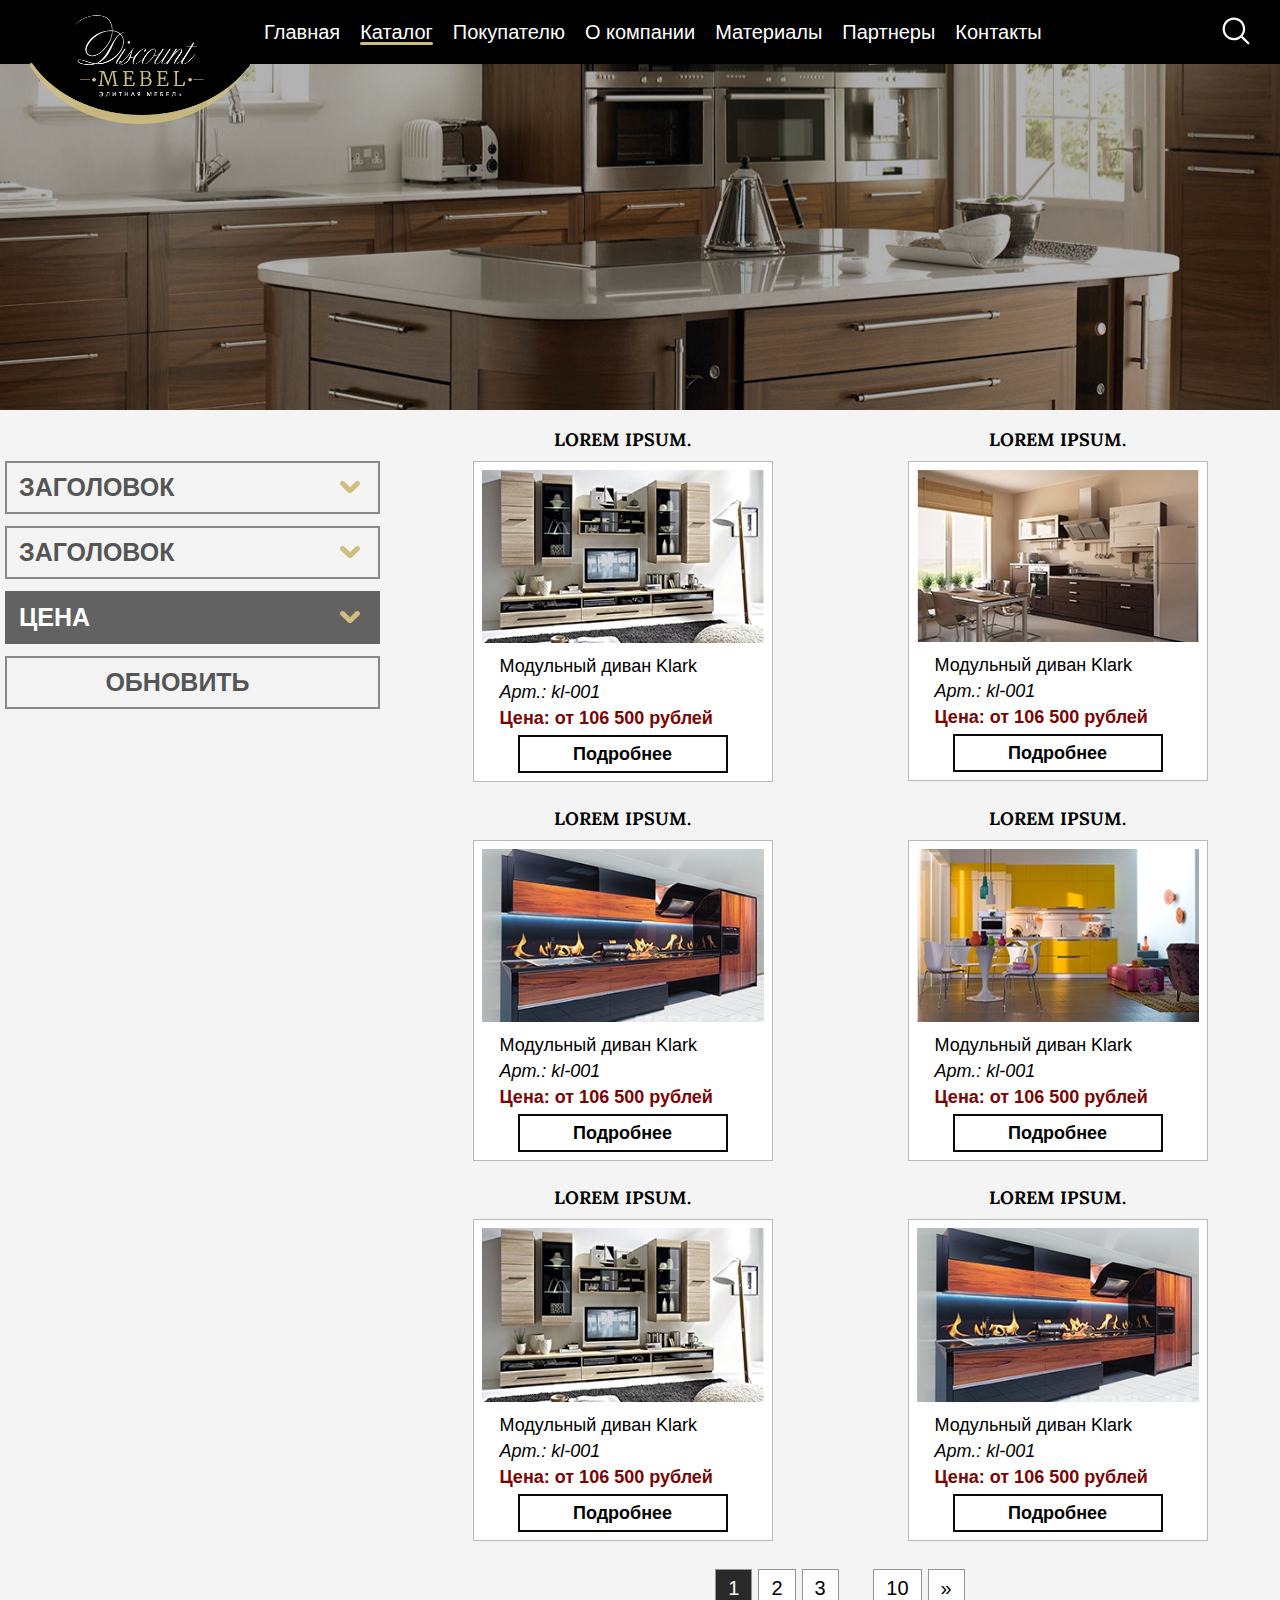
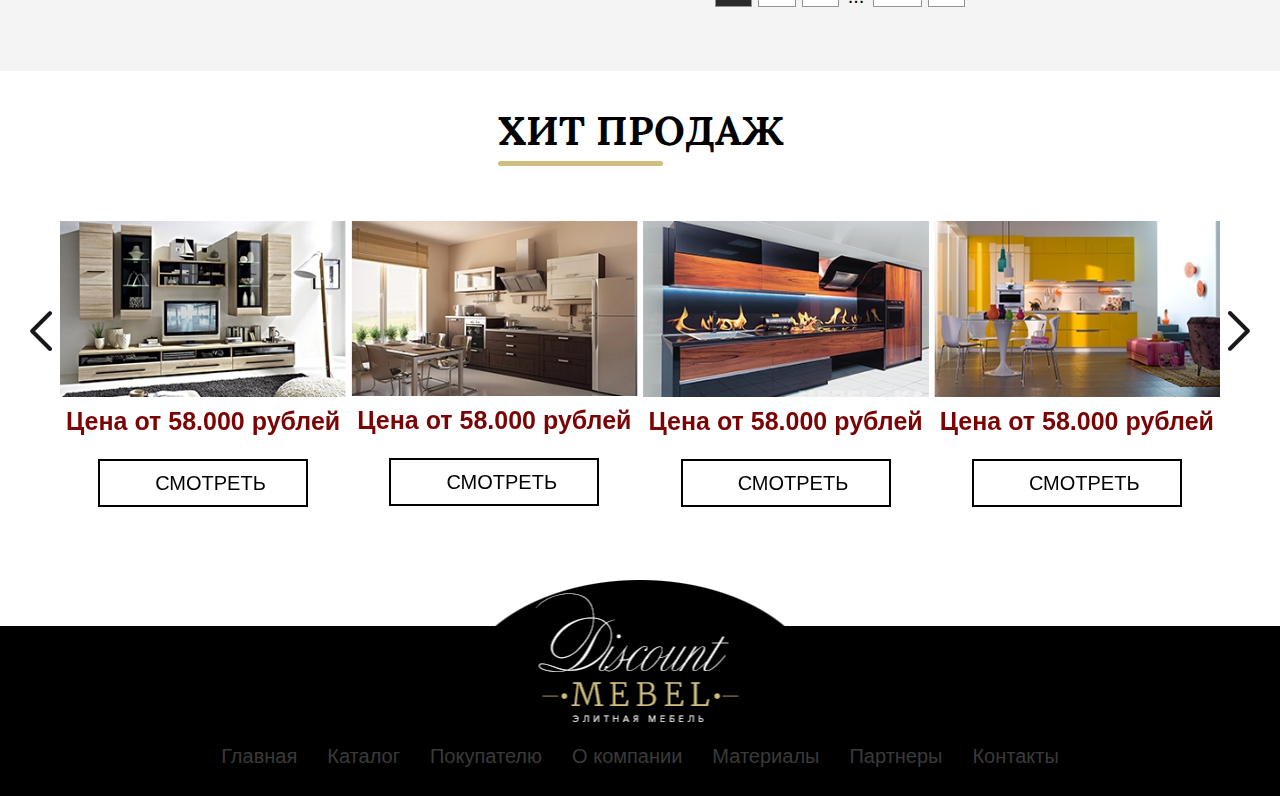
<file: card.html>
<!DOCTYPE html>
<html lang="ru">

	<head>
		<meta charset="utf-8">
		<meta name="viewport" content="width=device-width, initial-scale=1, maximum-scale=1, minimal-ui">
		<meta http-equiv="X-UA-Compatible" content="IE=edge">
		<meta name="imagetoolbar" content="no">
		<meta name="msthemecompatible" content="no">
		<meta name="cleartype" content="on">
		<meta name="HandheldFriendly" content="True">
		<meta name="format-detection" content="telephone=no">
		<meta name="format-detection" content="address=no">
		<meta name="google" value="notranslate">
		<meta name="theme-color" content="#ffffff">
		<link rel="apple-touch-icon" sizes="57x57" href="apple-icon-57x57.png">
		<link rel="apple-touch-icon" sizes="60x60" href="apple-icon-60x60.png">
		<link rel="apple-touch-icon" sizes="72x72" href="apple-icon-72x72.png">
		<link rel="apple-touch-icon" sizes="76x76" href="apple-icon-76x76.png">
		<link rel="apple-touch-icon" sizes="114x114" href="apple-icon-114x114.png">
		<link rel="apple-touch-icon" sizes="120x120" href="apple-icon-120x120.png">
		<link rel="apple-touch-icon" sizes="144x144" href="apple-icon-144x144.png">
		<link rel="apple-touch-icon" sizes="152x152" href="apple-icon-152x152.png">
		<link rel="apple-touch-icon" sizes="180x180" href="apple-icon-180x180.png">
		<link rel="icon" type="image/png" sizes="192x192" href="android-icon-192x192.png">
		<link rel="icon" type="image/png" sizes="32x32" href="favicon-32x32.png">
		<link rel="icon" type="image/png" sizes="96x96" href="favicon-96x96.png">
		<link rel="icon" type="image/png" sizes="16x16" href="favicon-16x16.png">
		<link rel="manifest" href="manifest.json">
		<meta name="msapplication-TileColor" content="#ffffff">
		<meta name="msapplication-TileImage" content="ms-icon-144x144.png">
		<meta name="theme-color" content="#ffffff">
		<meta name="application-name" content="">
		<meta name="msapplication-tooltip" content="">
		<title>Категория товаров</title>
		<meta name="description" content="">
		<meta name="keywords" content="">
		<link href="./assets/styles/app.min.css" rel="stylesheet">
	</head>

	<body>
		<header>
			<div class="wrapper">
				<div class="header__logo">
					<a href="/home.html">
						<img src="img/headlogo.png" alt="">
					</a>
				</div>
				<nav class="navigation">
					<ul>
						<li>
							<a href="/home.html">Главная</a>
						</li>
						<li class="is-active">
							<a href="/catalog.html">Каталог</a>
						</li>
						<li>
							<a href="/for-client.html">Покупателю</a>
						</li>
						<li>
							<a href="/about.html">О компании</a>
						</li>
						<li>
							<a href="/materials.html">Материалы</a>
						</li>
						<li>
							<a href="/partners.html">Партнеры</a>
						</li>
						<li>
							<a href="/contacts.html">Контакты</a>
						</li>
					</ul>
					<div class="hamburger-btn">
						<span></span>
						<span></span>
						<span></span>
					</div>
				</nav>
				<div class="header__search">
					<svg class="ico"><use xmlns:xlink="http://www.w3.org/1999/xlink" xlink:href="/assets/images/icon.svg#icon_magnifying-glass"></use></svg>
				</div>
			</div>
		</header>
		<section style="position:relative;background-image: url(img/topbg6.jpg);" class="top-baner">
			<div class="wrapper center">
				<h2 class="main-title white"></h2>
			</div>
		</section>
		<section class="card__main">
			<div class="wrapper med">
				<div class="card__panel">
					<div class="card__filter-btn">Фильтр</div>
				</div>
				<div class="card__main-area">
					<form class="left-filter">
						<div class="filter-dropdown">
							<div class="filter-dropdown__title">
								<div class="title">Заголовок</div>
								<svg class="ico"><use xmlns:xlink="http://www.w3.org/1999/xlink" xlink:href="/assets/images/icon.svg#icon_move-to-next"></use></svg>
							</div>
							<ul style="display:none;" class="filter-dropdown__list">
								<li>
									<a href="#">Lorem ipsum.</a>
								</li>
								<li>
									<a href="#">Lorem ipsum.</a>
								</li>
								<li>Lorem ipsum.</li>
								<li>Lorem ipsum.</li>
								<li>Lorem ipsum.</li>
							</ul>
						</div>
						<div class="filter-dropdown">
							<div class="filter-dropdown__title">
								<div class="title">Заголовок</div>
								<svg class="ico"><use xmlns:xlink="http://www.w3.org/1999/xlink" xlink:href="/assets/images/icon.svg#icon_move-to-next"></use></svg>
							</div>
							<ul style="display:none;" class="filter-dropdown__list">
								<li>
									<a href="#">Lorem ipsum.</a>
								</li>
								<li>
									<a href="#">Lorem ipsum.</a>
								</li>
								<li>Lorem ipsum.</li>
								<li>Lorem ipsum.</li>
								<li>Lorem ipsum.</li>
							</ul>
						</div>
						<div class="filter-price">
							<div class="filter-price__title">
								<div class="title">Цена</div>
								<svg class="ico"><use xmlns:xlink="http://www.w3.org/1999/xlink" xlink:href="/assets/images/icon.svg#icon_move-to-next"></use></svg>
							</div>
							<div style="display:none;" class="filter-price__range">
								<!--Сделать двойной range http://jqueryui.com/slider/#range-->
								<input type="range" value="1000" min="0" max="50000" class="input-range">
								<p class="filter-price__range-value">
									<span>От</span>
									<span class="num">0</span>
									<span>руб</span>
								</p>
							</div>
						</div>
						<div class="filter-refresh">
							<div class="filter-refresh__title">
								<a href="#" class="title">Обновить</a>
							</div>
						</div>
					</form>
					<div class="right-card">
						<div class="card-list">
							<div class="card-list__item">
								<div class="prod-name"> Lorem ipsum.</div>
								<div class="card-info-container">
									<img src="img/hit1.jpg" alt="">
									<div class="name">Модульный диван Klark</div>
									<div class="code">Арт.: kl-001</div>
									<div class="price">Цена: от 106 500 рублей</div>
									<a href="/card2.html" class="link">Подробнее</a>
								</div>
							</div>
							<div class="card-list__item">
								<div class="prod-name"> Lorem ipsum.</div>
								<div class="card-info-container">
									<img src="img/hit2.jpg" alt="">
									<div class="name">Модульный диван Klark</div>
									<div class="code">Арт.: kl-001</div>
									<div class="price">Цена: от 106 500 рублей</div>
									<a href="/card2.html" class="link">Подробнее</a>
								</div>
							</div>
							<div class="card-list__item">
								<div class="prod-name"> Lorem ipsum.</div>
								<div class="card-info-container">
									<img src="img/hit3.jpg" alt="">
									<div class="name">Модульный диван Klark</div>
									<div class="code">Арт.: kl-001</div>
									<div class="price">Цена: от 106 500 рублей</div>
									<a href="/card2.html" class="link">Подробнее</a>
								</div>
							</div>
							<div class="card-list__item">
								<div class="prod-name"> Lorem ipsum.</div>
								<div class="card-info-container">
									<img src="img/hit4.jpg" alt="">
									<div class="name">Модульный диван Klark</div>
									<div class="code">Арт.: kl-001</div>
									<div class="price">Цена: от 106 500 рублей</div>
									<a href="/card2.html" class="link">Подробнее</a>
								</div>
							</div>
							<div class="card-list__item">
								<div class="prod-name"> Lorem ipsum.</div>
								<div class="card-info-container">
									<img src="img/hit1.jpg" alt="">
									<div class="name">Модульный диван Klark</div>
									<div class="code">Арт.: kl-001</div>
									<div class="price">Цена: от 106 500 рублей</div>
									<a href="/card2.html" class="link">Подробнее</a>
								</div>
							</div>
							<div class="card-list__item">
								<div class="prod-name"> Lorem ipsum.</div>
								<div class="card-info-container">
									<img src="img/hit3.jpg" alt="">
									<div class="name">Модульный диван Klark</div>
									<div class="code">Арт.: kl-001</div>
									<div class="price">Цена: от 106 500 рублей</div>
									<a href="/card2.html" class="link">Подробнее</a>
								</div>
							</div>
						</div>
						<ul class="card-pagination">
							<li class="current">1</li>
							<li>
								<a href="/card.html">2</a>
							</li>
							<li>
								<a href="/card.html">3</a>
							</li>
							<li class="interval">...</li>
							<li>
								<a href="/card.html">10</a>
							</li>
							<li>
								<a href="/card.html">&raquo;</a>
							</li>
						</ul>
					</div>
				</div>
			</div>
		</section>
		<section class="hit catalog-page">
			<div class="wrapper center">
				<h2 class="main-title">Хит продаж</h2>
				<div class="hit-slider owl-carousel">
					<div class="slide">
						<img src="img/hit1.jpg" alt="">
						<p>Цена от 58.000 рублей</p>
						<a href="/card2.html">смотреть</a>
					</div>
					<div class="slide">
						<img src="img/hit2.jpg" alt="">
						<p>Цена от 58.000 рублей</p>
						<a href="/card2.html">смотреть</a>
					</div>
					<div class="slide">
						<img src="img/hit3.jpg" alt="">
						<p>Цена от 58.000 рублей</p>
						<a href="/card2.html">смотреть</a>
					</div>
					<div class="slide">
						<img src="img/hit4.jpg" alt="">
						<p>Цена от 58.000 рублей</p>
						<a href="/card2.html">смотреть</a>
					</div>
					<div class="slide">
						<img src="img/hit1.jpg" alt="">
						<p>Цена от 58.000 рублей</p>
						<a href="/card2.html">смотреть</a>
					</div>
				</div>
			</div>
		</section>
		<footer>
			<div class="wrapper">
				<div class="footer__logo">
					<img src="img/footlogo.png" alt="">
				</div>
				<nav class="navigation">
					<ul>
						<li>
							<a href="/home.html">Главная</a>
						</li>
						<li>
							<a href="/catalog.html">Каталог</a>
						</li>
						<li>
							<a href="/for-client.html">Покупателю</a>
						</li>
						<li>
							<a href="/about.html">О компании</a>
						</li>
						<li>
							<a href="/materials.html">Материалы</a>
						</li>
						<li>
							<a href="/partners.html">Партнеры</a>
						</li>
						<li>
							<a href="/contacts.html">Контакты</a>
						</li>
					</ul>
				</nav>
			</div>
		</footer>
		<div id="callback" style="display:none;" class="modal">
			<form class="home__form modal">
				<p class="modal__title">Обратный звонок!</p>
				<p class="modal__under-title">Заполните форму и мы свяжимся с вами в ближайшее время</p>
				<input type="text" placeholder="Ваше имя" class="input-text">
				<input type="tel" placeholder="Телефон" class="input-text">
				<input type="email" placeholder="Ваш Email" class="input-text">
				<textarea name="" cols="30" rows="10" placeholder="Сообщение" class="input-area"></textarea>
				<div class="input-check">
					<input type="checkbox" required>
					<span>я согласен на обработку персональных данных</span>
				</div>
				<input type="submit" value="Заказать обратный звонок " class="input-btn">
			</form>
		</div>
		<script src="./assets/scripts/app.min.js"></script>
	</body>

</html>
</file>
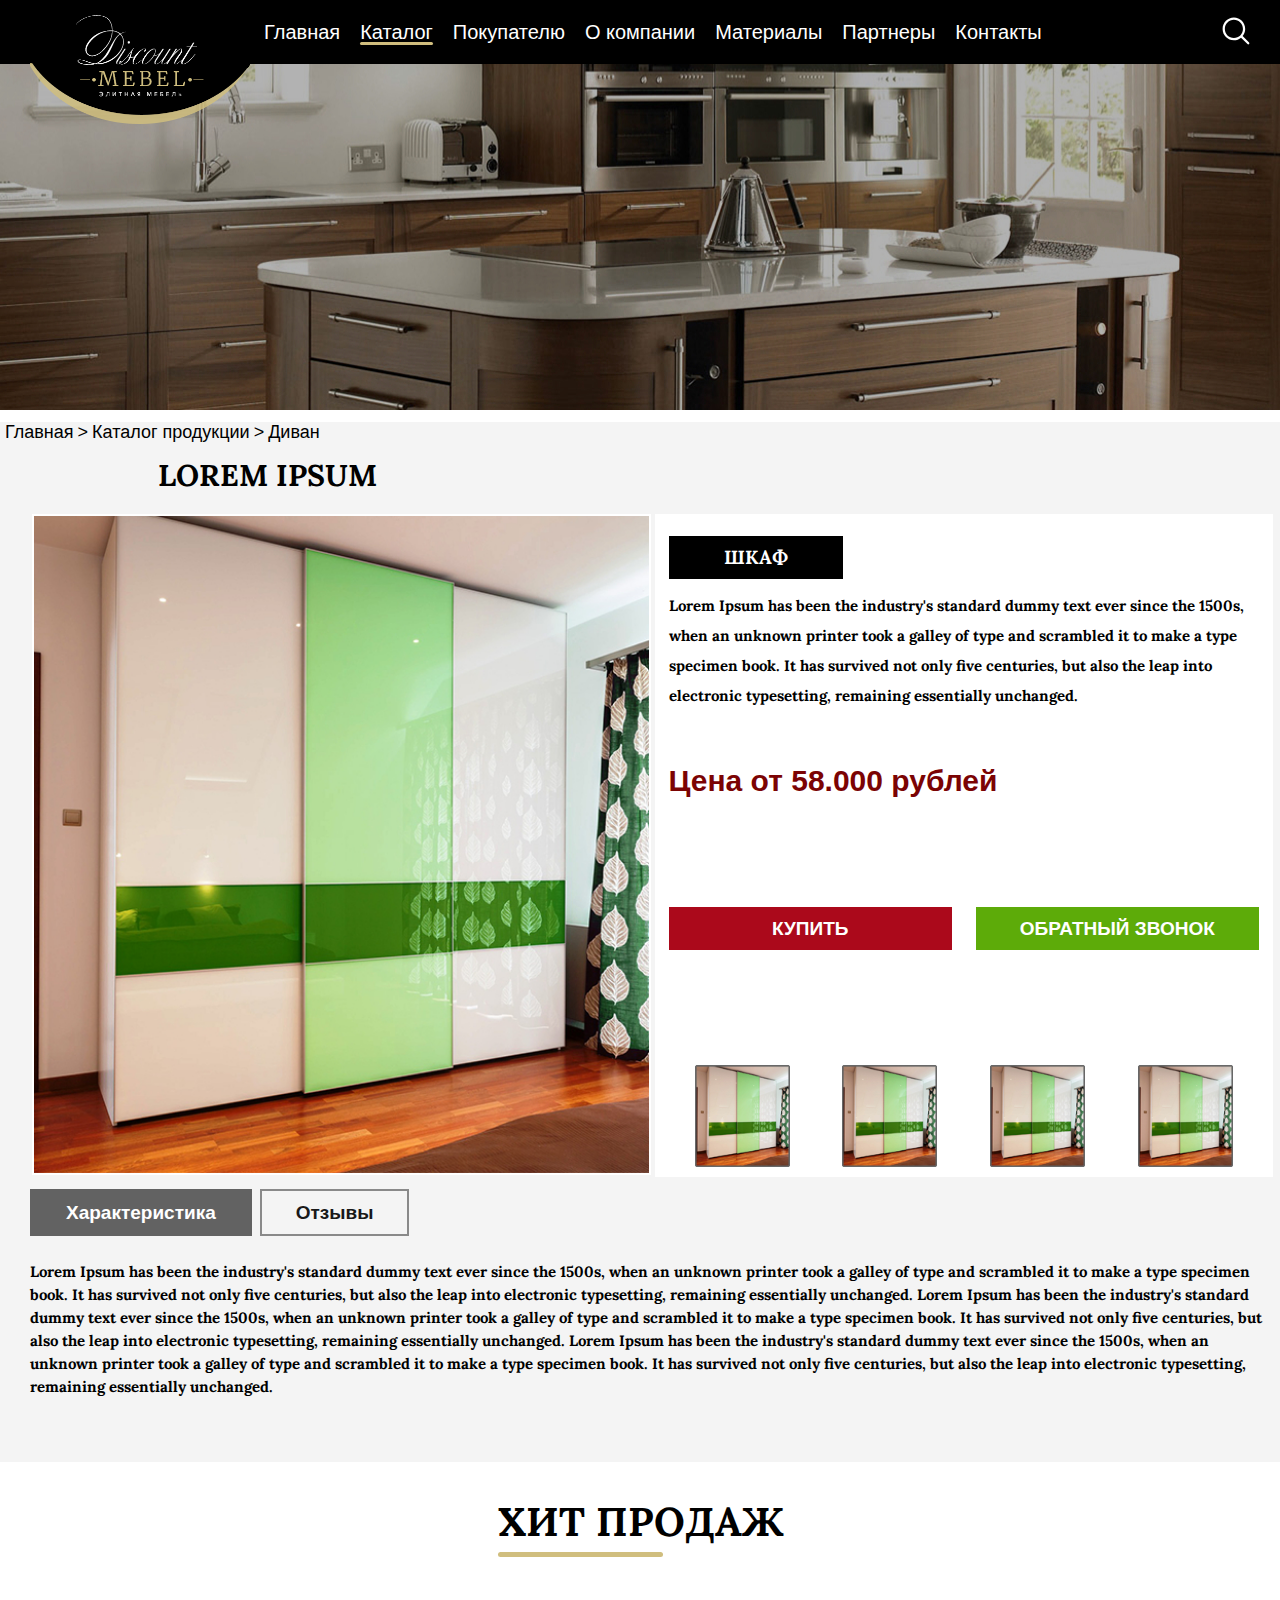
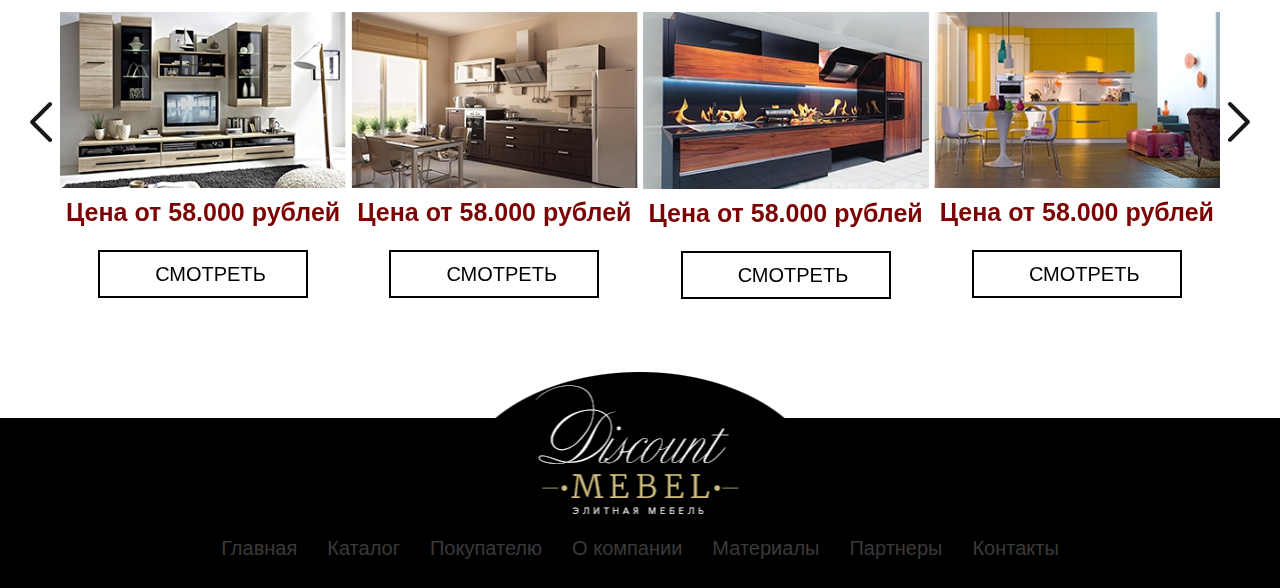
<file: card2.html>
<!DOCTYPE html>
<html lang="ru">

	<head>
		<meta charset="utf-8">
		<meta name="viewport" content="width=device-width, initial-scale=1, maximum-scale=1, minimal-ui">
		<meta http-equiv="X-UA-Compatible" content="IE=edge">
		<meta name="imagetoolbar" content="no">
		<meta name="msthemecompatible" content="no">
		<meta name="cleartype" content="on">
		<meta name="HandheldFriendly" content="True">
		<meta name="format-detection" content="telephone=no">
		<meta name="format-detection" content="address=no">
		<meta name="google" value="notranslate">
		<meta name="theme-color" content="#ffffff">
		<link rel="apple-touch-icon" sizes="57x57" href="apple-icon-57x57.png">
		<link rel="apple-touch-icon" sizes="60x60" href="apple-icon-60x60.png">
		<link rel="apple-touch-icon" sizes="72x72" href="apple-icon-72x72.png">
		<link rel="apple-touch-icon" sizes="76x76" href="apple-icon-76x76.png">
		<link rel="apple-touch-icon" sizes="114x114" href="apple-icon-114x114.png">
		<link rel="apple-touch-icon" sizes="120x120" href="apple-icon-120x120.png">
		<link rel="apple-touch-icon" sizes="144x144" href="apple-icon-144x144.png">
		<link rel="apple-touch-icon" sizes="152x152" href="apple-icon-152x152.png">
		<link rel="apple-touch-icon" sizes="180x180" href="apple-icon-180x180.png">
		<link rel="icon" type="image/png" sizes="192x192" href="android-icon-192x192.png">
		<link rel="icon" type="image/png" sizes="32x32" href="favicon-32x32.png">
		<link rel="icon" type="image/png" sizes="96x96" href="favicon-96x96.png">
		<link rel="icon" type="image/png" sizes="16x16" href="favicon-16x16.png">
		<link rel="manifest" href="manifest.json">
		<meta name="msapplication-TileColor" content="#ffffff">
		<meta name="msapplication-TileImage" content="ms-icon-144x144.png">
		<meta name="theme-color" content="#ffffff">
		<meta name="application-name" content="">
		<meta name="msapplication-tooltip" content="">
		<title>Карточка товара</title>
		<meta name="description" content="">
		<meta name="keywords" content="">
		<link href="./assets/styles/app.min.css" rel="stylesheet">
	</head>

	<body>
		<header>
			<div class="wrapper">
				<div class="header__logo">
					<a href="/home.html">
						<img src="img/headlogo.png" alt="">
					</a>
				</div>
				<nav class="navigation">
					<ul>
						<li>
							<a href="/home.html">Главная</a>
						</li>
						<li class="is-active">
							<a href="/catalog.html">Каталог</a>
						</li>
						<li>
							<a href="/for-client.html">Покупателю</a>
						</li>
						<li>
							<a href="/about.html">О компании</a>
						</li>
						<li>
							<a href="/materials.html">Материалы</a>
						</li>
						<li>
							<a href="/partners.html">Партнеры</a>
						</li>
						<li>
							<a href="/contacts.html">Контакты</a>
						</li>
					</ul>
					<div class="hamburger-btn">
						<span></span>
						<span></span>
						<span></span>
					</div>
				</nav>
				<div class="header__search">
					<svg class="ico"><use xmlns:xlink="http://www.w3.org/1999/xlink" xlink:href="/assets/images/icon.svg#icon_magnifying-glass"></use></svg>
				</div>
			</div>
		</header>
		<section style="position:relative;background-image: url(img/topbg6.jpg);" class="top-baner">
			<div class="wrapper center">
				<h2 class="main-title white"></h2>
			</div>
		</section>
		<section style="background-color:#f4f4f4;">
			<div class="wrapper med">
				<ul class="breadcrumbs">
					<li>
						<a href="/home.html">Главная</a>
					</li>
					<li class="sep">></li>
					<li>
						<a href="/catalog.html">Каталог продукции</a>
					</li>
					<li class="sep">></li>
					<li>Диван</li>
				</ul>
			</div>
		</section>
		<section class="card__main">
			<div class="wrapper med">
				<div class="card__panel">
					<div class="card__filter-btn">Фильтр</div>
				</div>
				<div class="card__main-area">
					<div class="right-card card2">
						<div class="card-info">
							<div class="card-info__title">Lorem Ipsum</div>
							<div class="card-info__info">
								<div class="img">
									<img src="img/shkaf.jpg" alt="">
								</div>
								<div class="info">
									<div class="title">Шкаф</div>
									<div class="text"> Lorem Ipsum has been the industry's standard dummy text ever since the 1500s, when an unknown printer took a galley
										of type and scrambled it to make a type specimen book. It has survived not only five centuries, but also the leap
										into electronic typesetting, remaining essentially unchanged.</div>
									<div class="price">Цена от 58.000 рублей </div>
									<div class="card-info__buttons">
										<a href="#" onclick="alert('Товар добавлен в корзину!')" class="buy">Купить </a>
										<a data-fancybox data-src="#callback" href="javascript:;" class="call">Обратный звонок</a>
									</div>
									<div class="thumbs">
										<a href="img/shkaf.jpg" data-fancybox="collection">
											<img src="img/thumb.jpg" alt="">
										</a>
										<a href="img/shkaf.jpg" data-fancybox="collection">
											<img src="img/thumb.jpg" alt="">
										</a>
										<a href="img/shkaf.jpg" data-fancybox="collection">
											<img src="img/thumb.jpg" alt="">
										</a>
										<a href="img/shkaf.jpg" data-fancybox="collection">
											<img src="img/thumb.jpg" alt="">
										</a>
									</div>
								</div>
							</div>
						</div>
						<div class="card-tabs">
							<div class="card-tabs__buttons">
								<div class="btn is-active">Характеристика</div>
								<div class="btn">Отзывы</div>
							</div>
							<div class="card-tabs__tabs">
								<div class="tab content-block is-active">
									<p>Lorem Ipsum has been the industry's standard dummy text ever since the 1500s, when an unknown printer took a galley
										of type and scrambled it to make a type specimen book. It has survived not only five centuries, but also the leap
										into electronic typesetting, remaining essentially unchanged. Lorem Ipsum has been the industry's standard dummy
										text ever since the 1500s, when an unknown printer took a galley of type and scrambled it to make a type specimen
										book. It has survived not only five centuries, but also the leap into electronic typesetting, remaining essentially
										unchanged. Lorem Ipsum has been the industry's standard dummy text ever since the 1500s, when an unknown printer
										took a galley of type and scrambled it to make a type specimen book. It has survived not only five centuries, but
										also the leap into electronic typesetting, remaining essentially unchanged. </p>
								</div>
								<div class="tab content-block">
									<p>Lorem Ipsum has been the industry's standard dummy text ever since the 1500s, when an unknown printer took a galley
										of type and scrambled it to make a type specimen book. It has survived not only five centuries, but also the leap
										into electronic typesetting, remaining essentially unchanged. Lorem Ipsum has been the industry's standard dummy
										text ever since the 1500s.</p>
								</div>
							</div>
						</div>
					</div>
				</div>
			</div>
		</section>
		<section class="hit catalog-page">
			<div class="wrapper center">
				<h2 class="main-title">Хит продаж</h2>
				<div class="hit-slider owl-carousel">
					<div class="slide">
						<img src="img/hit1.jpg" alt="">
						<p>Цена от 58.000 рублей</p>
						<a href="/card2.html">смотреть</a>
					</div>
					<div class="slide">
						<img src="img/hit2.jpg" alt="">
						<p>Цена от 58.000 рублей</p>
						<a href="/card2.html">смотреть</a>
					</div>
					<div class="slide">
						<img src="img/hit3.jpg" alt="">
						<p>Цена от 58.000 рублей</p>
						<a href="/card2.html">смотреть</a>
					</div>
					<div class="slide">
						<img src="img/hit4.jpg" alt="">
						<p>Цена от 58.000 рублей</p>
						<a href="/card2.html">смотреть</a>
					</div>
					<div class="slide">
						<img src="img/hit1.jpg" alt="">
						<p>Цена от 58.000 рублей</p>
						<a href="/card2.html">смотреть</a>
					</div>
				</div>
			</div>
		</section>
		<footer>
			<div class="wrapper">
				<div class="footer__logo">
					<img src="img/footlogo.png" alt="">
				</div>
				<nav class="navigation">
					<ul>
						<li>
							<a href="/home.html">Главная</a>
						</li>
						<li>
							<a href="/catalog.html">Каталог</a>
						</li>
						<li>
							<a href="/for-client.html">Покупателю</a>
						</li>
						<li>
							<a href="/about.html">О компании</a>
						</li>
						<li>
							<a href="/materials.html">Материалы</a>
						</li>
						<li>
							<a href="/partners.html">Партнеры</a>
						</li>
						<li>
							<a href="/contacts.html">Контакты</a>
						</li>
					</ul>
				</nav>
			</div>
		</footer>
		<div id="callback" style="display:none;" class="modal">
			<form class="home__form modal">
				<p class="modal__title">Обратный звонок!</p>
				<p class="modal__under-title">Заполните форму и мы свяжимся с вами в ближайшее время</p>
				<input type="text" placeholder="Ваше имя" class="input-text">
				<input type="tel" placeholder="Телефон" class="input-text">
				<input type="email" placeholder="Ваш Email" class="input-text">
				<textarea name="" cols="30" rows="10" placeholder="Сообщение" class="input-area"></textarea>
				<div class="input-check">
					<input type="checkbox" required>
					<span>я согласен на обработку персональных данных</span>
				</div>
				<input type="submit" value="Заказать обратный звонок " class="input-btn">
			</form>
		</div>
		<script src="./assets/scripts/app.min.js"></script>
	</body>

</html>
</file>
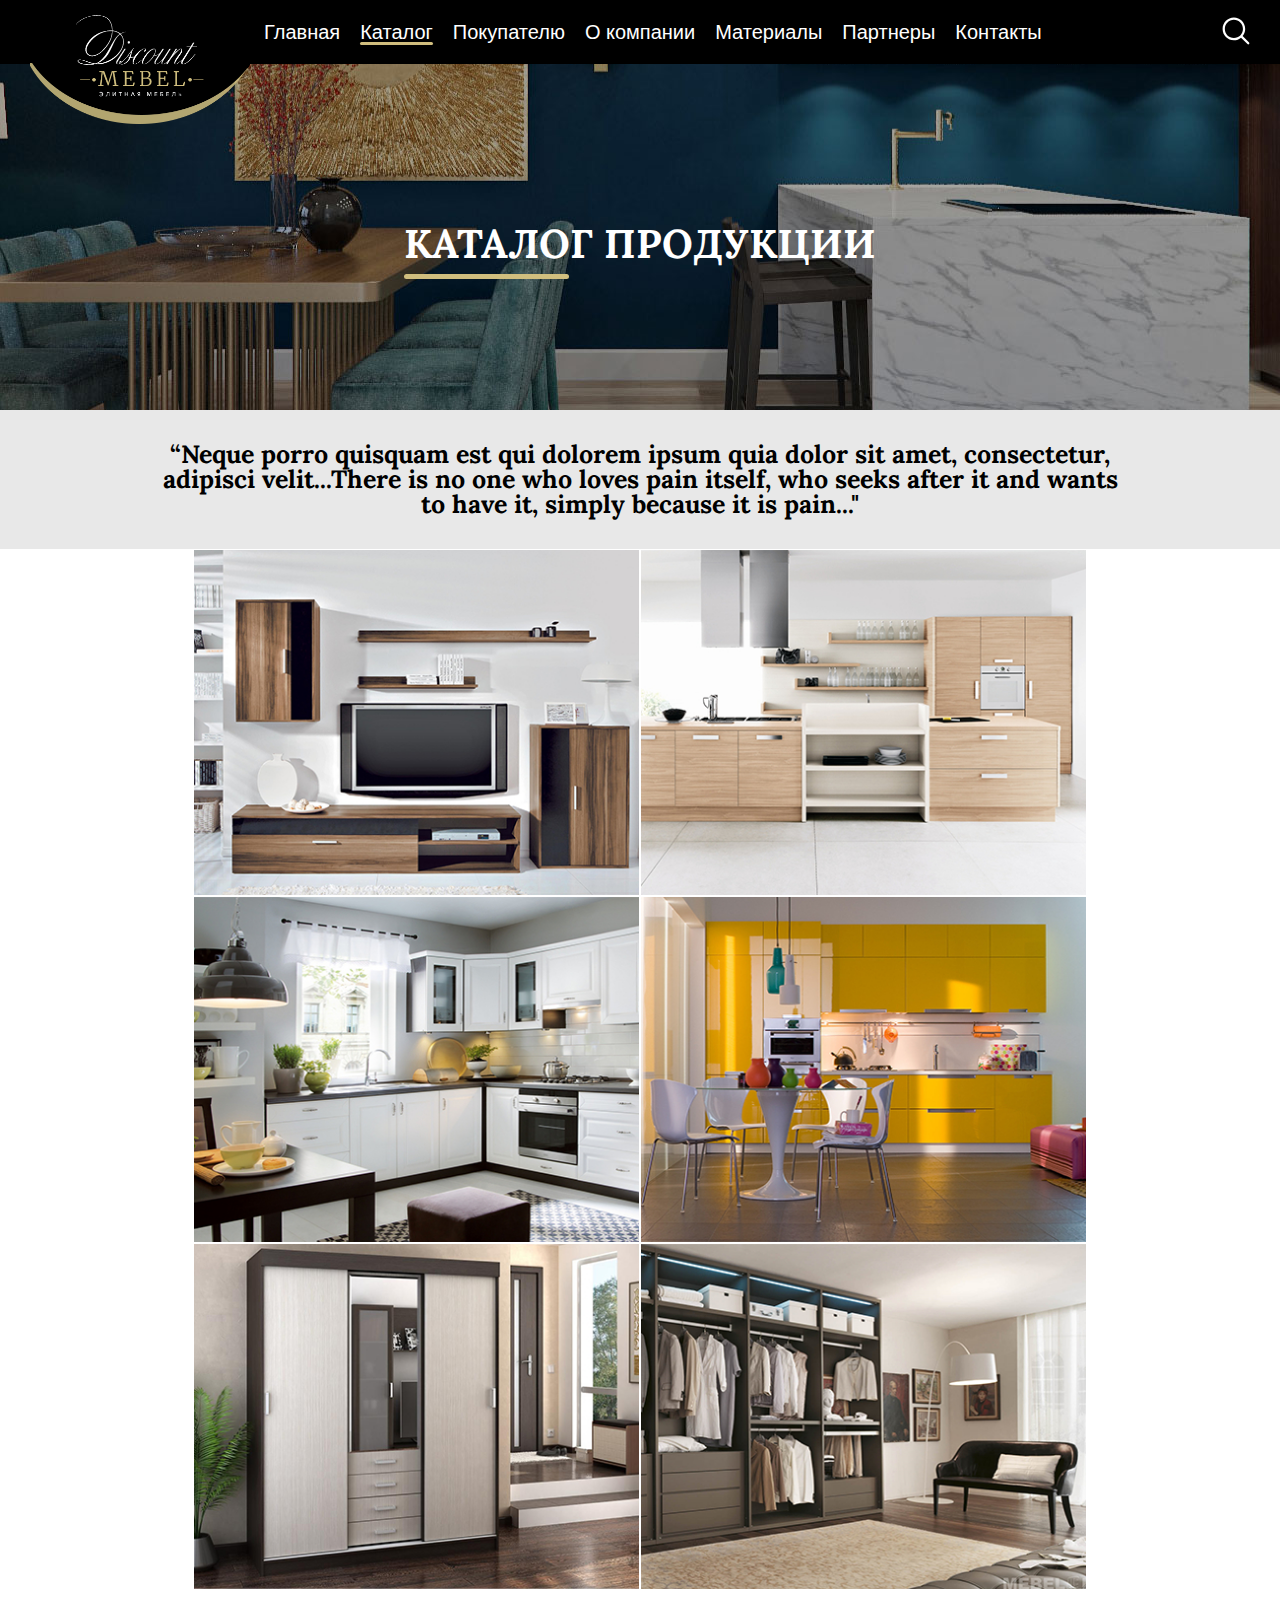
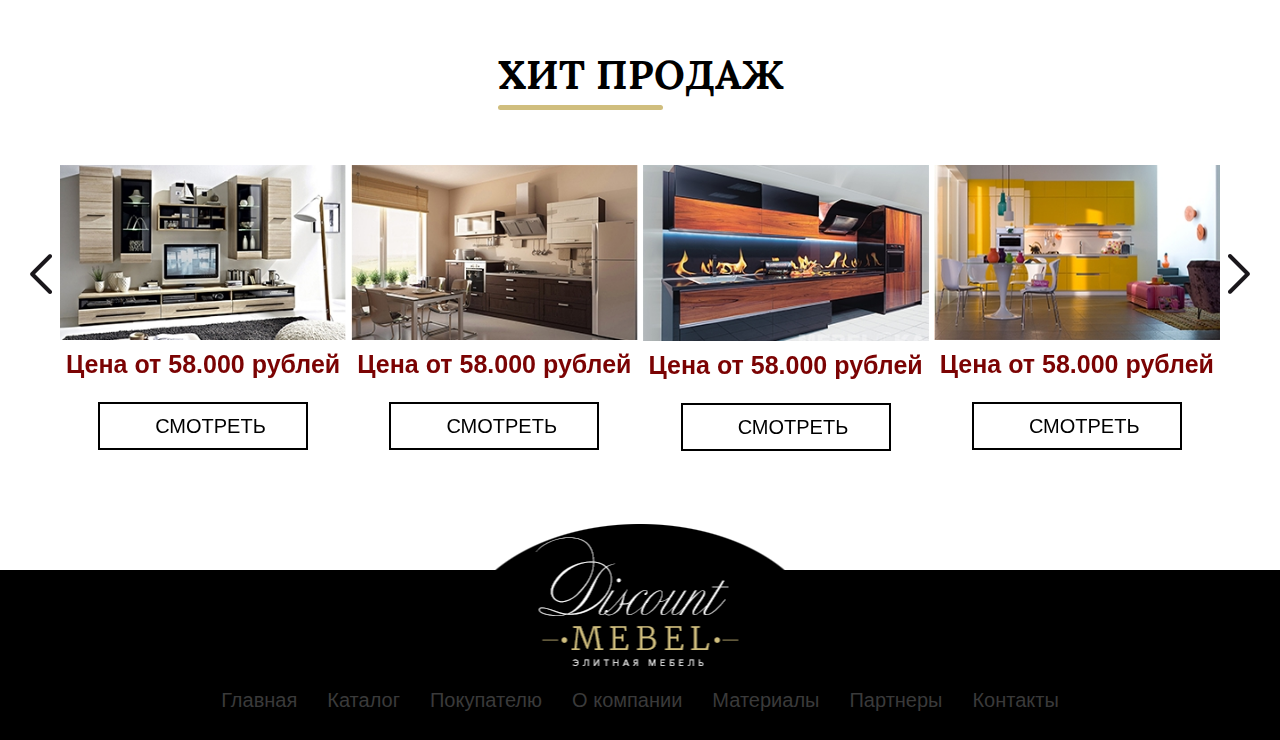
<file: catalog.html>
<!DOCTYPE html>
<html lang="ru">

	<head>
		<meta charset="utf-8">
		<meta name="viewport" content="width=device-width, initial-scale=1, maximum-scale=1, minimal-ui">
		<meta http-equiv="X-UA-Compatible" content="IE=edge">
		<meta name="imagetoolbar" content="no">
		<meta name="msthemecompatible" content="no">
		<meta name="cleartype" content="on">
		<meta name="HandheldFriendly" content="True">
		<meta name="format-detection" content="telephone=no">
		<meta name="format-detection" content="address=no">
		<meta name="google" value="notranslate">
		<meta name="theme-color" content="#ffffff">
		<link rel="apple-touch-icon" sizes="57x57" href="apple-icon-57x57.png">
		<link rel="apple-touch-icon" sizes="60x60" href="apple-icon-60x60.png">
		<link rel="apple-touch-icon" sizes="72x72" href="apple-icon-72x72.png">
		<link rel="apple-touch-icon" sizes="76x76" href="apple-icon-76x76.png">
		<link rel="apple-touch-icon" sizes="114x114" href="apple-icon-114x114.png">
		<link rel="apple-touch-icon" sizes="120x120" href="apple-icon-120x120.png">
		<link rel="apple-touch-icon" sizes="144x144" href="apple-icon-144x144.png">
		<link rel="apple-touch-icon" sizes="152x152" href="apple-icon-152x152.png">
		<link rel="apple-touch-icon" sizes="180x180" href="apple-icon-180x180.png">
		<link rel="icon" type="image/png" sizes="192x192" href="android-icon-192x192.png">
		<link rel="icon" type="image/png" sizes="32x32" href="favicon-32x32.png">
		<link rel="icon" type="image/png" sizes="96x96" href="favicon-96x96.png">
		<link rel="icon" type="image/png" sizes="16x16" href="favicon-16x16.png">
		<link rel="manifest" href="manifest.json">
		<meta name="msapplication-TileColor" content="#ffffff">
		<meta name="msapplication-TileImage" content="ms-icon-144x144.png">
		<meta name="theme-color" content="#ffffff">
		<meta name="application-name" content="">
		<meta name="msapplication-tooltip" content="">
		<title>Каталог продукции</title>
		<meta name="description" content="">
		<meta name="keywords" content="">
		<link href="./assets/styles/app.min.css" rel="stylesheet">
	</head>

	<body>
		<header>
			<div class="wrapper">
				<div class="header__logo">
					<a href="/home.html">
						<img src="img/headlogo.png" alt="">
					</a>
				</div>
				<nav class="navigation">
					<ul>
						<li>
							<a href="/home.html">Главная</a>
						</li>
						<li class="is-active">
							<a href="/catalog.html">Каталог</a>
						</li>
						<li>
							<a href="/for-client.html">Покупателю</a>
						</li>
						<li>
							<a href="/about.html">О компании</a>
						</li>
						<li>
							<a href="/materials.html">Материалы</a>
						</li>
						<li>
							<a href="/partners.html">Партнеры</a>
						</li>
						<li>
							<a href="/contacts.html">Контакты</a>
						</li>
					</ul>
					<div class="hamburger-btn">
						<span></span>
						<span></span>
						<span></span>
					</div>
				</nav>
				<div class="header__search">
					<svg class="ico"><use xmlns:xlink="http://www.w3.org/1999/xlink" xlink:href="/assets/images/icon.svg#icon_magnifying-glass"></use></svg>
				</div>
			</div>
		</header>
		<section style="position:relative;background-image: url(img/topbg.jpg);" class="top-baner">
			<div class="wrapper center">
				<h2 class="main-title white">Каталог продукции</h2>
			</div>
		</section>
		<section style="position:relative;" class="home__block4 catalog-page">
			<div class="under-main-title mod1">
				<p>“Neque porro quisquam est qui dolorem ipsum quia dolor sit amet, consectetur, adipisci velit...There is no one who loves
					pain itself, who seeks after it and wants to have it, simply because it is pain..."</p>
			</div>
			<div class="wrapper center med">
				<ul class="home__catalog">
					<li>
						<img src="img/ca1.jpg" alt="">
						<a href="/card.html" class="under">
							<span class="text">
								<span class="title">Lorem</span>
								<span class="info"> Lorem ipsum dolor sit amet, consectetur.</span>
							</span>
							<span class="link">Открыть</span>
						</a>
					</li>
					<li>
						<img src="img/ca2.jpg" alt="">
						<a href="/card.html" class="under">
							<span class="text">
								<span class="title">Lorem</span>
								<span class="info"> Lorem ipsum dolor sit amet, consectetur.</span>
							</span>
							<span class="link">Открыть</span>
						</a>
					</li>
					<li>
						<img src="img/ca3.jpg" alt="">
						<a href="/card.html" class="under">
							<span class="text">
								<span class="title">Lorem</span>
								<span class="info"> Lorem ipsum dolor sit amet, consectetur.</span>
							</span>
							<span class="link">Открыть</span>
						</a>
					</li>
					<li>
						<img src="img/ca4.jpg" alt="">
						<a href="/card.html" class="under">
							<span class="text">
								<span class="title">Lorem</span>
								<span class="info"> Lorem ipsum dolor sit amet, consectetur.</span>
							</span>
							<span class="link">Открыть</span>
						</a>
					</li>
					<li>
						<img src="img/ca5.jpg" alt="">
						<a href="/card.html" class="under">
							<span class="text">
								<span class="title">Lorem</span>
								<span class="info"> Lorem ipsum dolor sit amet, consectetur.</span>
							</span>
							<span class="link">Открыть</span>
						</a>
					</li>
					<li>
						<img src="img/ca6.jpg" alt="">
						<a href="/card.html" class="under">
							<span class="text">
								<span class="title">Lorem</span>
								<span class="info"> Lorem ipsum dolor sit amet, consectetur.</span>
							</span>
							<span class="link">Открыть</span>
						</a>
					</li>
				</ul>
			</div>
		</section>
		<section class="hit catalog-page">
			<div class="wrapper center">
				<h2 class="main-title">Хит продаж</h2>
				<div class="hit-slider owl-carousel">
					<div class="slide">
						<img src="img/hit1.jpg" alt="">
						<p>Цена от 58.000 рублей</p>
						<a href="/card2.html">смотреть</a>
					</div>
					<div class="slide">
						<img src="img/hit2.jpg" alt="">
						<p>Цена от 58.000 рублей</p>
						<a href="/card2.html">смотреть</a>
					</div>
					<div class="slide">
						<img src="img/hit3.jpg" alt="">
						<p>Цена от 58.000 рублей</p>
						<a href="/card2.html">смотреть</a>
					</div>
					<div class="slide">
						<img src="img/hit4.jpg" alt="">
						<p>Цена от 58.000 рублей</p>
						<a href="/card2.html">смотреть</a>
					</div>
					<div class="slide">
						<img src="img/hit1.jpg" alt="">
						<p>Цена от 58.000 рублей</p>
						<a href="/card2.html">смотреть</a>
					</div>
				</div>
			</div>
		</section>
		<footer>
			<div class="wrapper">
				<div class="footer__logo">
					<img src="img/footlogo.png" alt="">
				</div>
				<nav class="navigation">
					<ul>
						<li>
							<a href="/home.html">Главная</a>
						</li>
						<li>
							<a href="/catalog.html">Каталог</a>
						</li>
						<li>
							<a href="/for-client.html">Покупателю</a>
						</li>
						<li>
							<a href="/about.html">О компании</a>
						</li>
						<li>
							<a href="/materials.html">Материалы</a>
						</li>
						<li>
							<a href="/partners.html">Партнеры</a>
						</li>
						<li>
							<a href="/contacts.html">Контакты</a>
						</li>
					</ul>
				</nav>
			</div>
		</footer>
		<div id="callback" style="display:none;" class="modal">
			<form class="home__form modal">
				<p class="modal__title">Обратный звонок!</p>
				<p class="modal__under-title">Заполните форму и мы свяжимся с вами в ближайшее время</p>
				<input type="text" placeholder="Ваше имя" class="input-text">
				<input type="tel" placeholder="Телефон" class="input-text">
				<input type="email" placeholder="Ваш Email" class="input-text">
				<textarea name="" cols="30" rows="10" placeholder="Сообщение" class="input-area"></textarea>
				<div class="input-check">
					<input type="checkbox" required>
					<span>я согласен на обработку персональных данных</span>
				</div>
				<input type="submit" value="Заказать обратный звонок " class="input-btn">
			</form>
		</div>
		<script src="./assets/scripts/app.min.js"></script>
	</body>

</html>
</file>
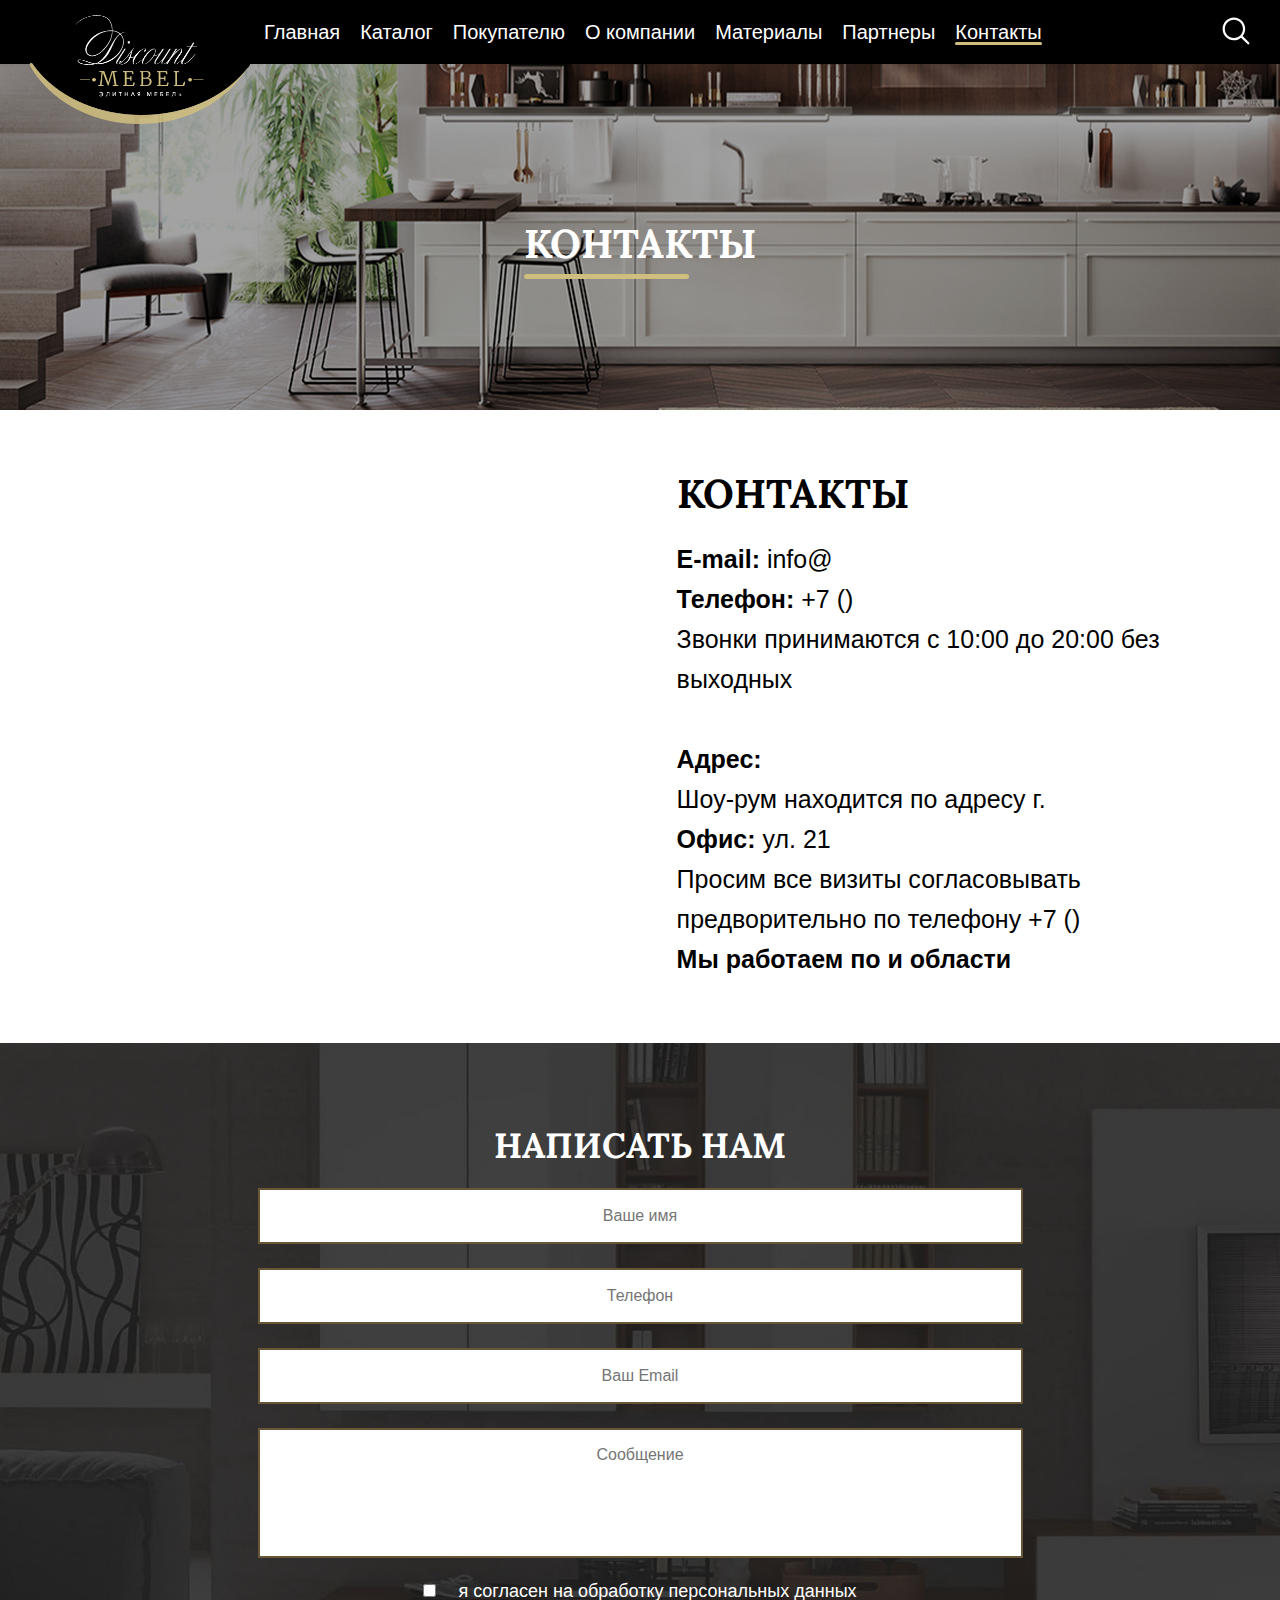
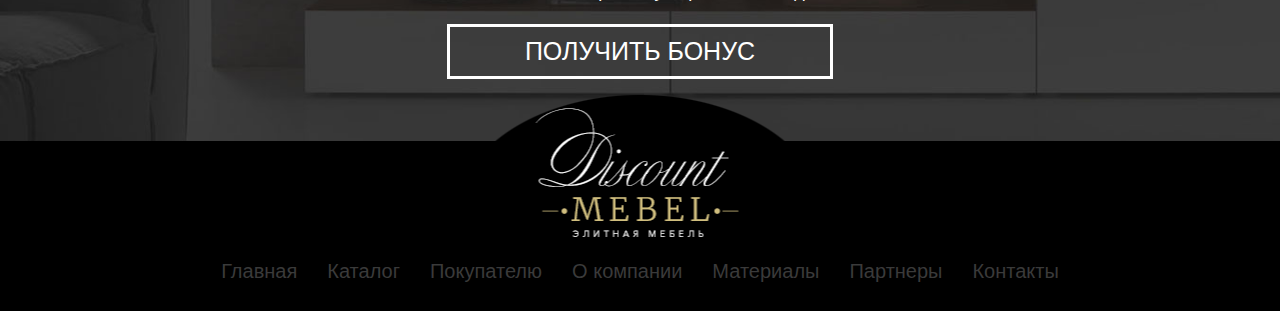
<file: contacts.html>
<!DOCTYPE html>
<html lang="ru">

	<head>
		<meta charset="utf-8">
		<meta name="viewport" content="width=device-width, initial-scale=1, maximum-scale=1, minimal-ui">
		<meta http-equiv="X-UA-Compatible" content="IE=edge">
		<meta name="imagetoolbar" content="no">
		<meta name="msthemecompatible" content="no">
		<meta name="cleartype" content="on">
		<meta name="HandheldFriendly" content="True">
		<meta name="format-detection" content="telephone=no">
		<meta name="format-detection" content="address=no">
		<meta name="google" value="notranslate">
		<meta name="theme-color" content="#ffffff">
		<link rel="apple-touch-icon" sizes="57x57" href="apple-icon-57x57.png">
		<link rel="apple-touch-icon" sizes="60x60" href="apple-icon-60x60.png">
		<link rel="apple-touch-icon" sizes="72x72" href="apple-icon-72x72.png">
		<link rel="apple-touch-icon" sizes="76x76" href="apple-icon-76x76.png">
		<link rel="apple-touch-icon" sizes="114x114" href="apple-icon-114x114.png">
		<link rel="apple-touch-icon" sizes="120x120" href="apple-icon-120x120.png">
		<link rel="apple-touch-icon" sizes="144x144" href="apple-icon-144x144.png">
		<link rel="apple-touch-icon" sizes="152x152" href="apple-icon-152x152.png">
		<link rel="apple-touch-icon" sizes="180x180" href="apple-icon-180x180.png">
		<link rel="icon" type="image/png" sizes="192x192" href="android-icon-192x192.png">
		<link rel="icon" type="image/png" sizes="32x32" href="favicon-32x32.png">
		<link rel="icon" type="image/png" sizes="96x96" href="favicon-96x96.png">
		<link rel="icon" type="image/png" sizes="16x16" href="favicon-16x16.png">
		<link rel="manifest" href="manifest.json">
		<meta name="msapplication-TileColor" content="#ffffff">
		<meta name="msapplication-TileImage" content="ms-icon-144x144.png">
		<meta name="theme-color" content="#ffffff">
		<meta name="application-name" content="">
		<meta name="msapplication-tooltip" content="">
		<title>Контакты</title>
		<meta name="description" content="">
		<meta name="keywords" content="">
		<link href="./assets/styles/app.min.css" rel="stylesheet">
	</head>

	<body>
		<header>
			<div class="wrapper">
				<div class="header__logo">
					<a href="/home.html">
						<img src="img/headlogo.png" alt="">
					</a>
				</div>
				<nav class="navigation">
					<ul>
						<li>
							<a href="/home.html">Главная</a>
						</li>
						<li>
							<a href="/catalog.html">Каталог</a>
						</li>
						<li>
							<a href="/for-client.html">Покупателю</a>
						</li>
						<li>
							<a href="/about.html">О компании</a>
						</li>
						<li>
							<a href="/materials.html">Материалы</a>
						</li>
						<li>
							<a href="/partners.html">Партнеры</a>
						</li>
						<li class="is-active">
							<a href="/contacts.html">Контакты</a>
						</li>
					</ul>
					<div class="hamburger-btn">
						<span></span>
						<span></span>
						<span></span>
					</div>
				</nav>
				<div class="header__search">
					<svg class="ico"><use xmlns:xlink="http://www.w3.org/1999/xlink" xlink:href="/assets/images/icon.svg#icon_magnifying-glass"></use></svg>
				</div>
			</div>
		</header>
		<section style="position:relative;background-image: url(img/topbg5.jpg);" class="top-baner">
			<div class="wrapper center">
				<h2 class="main-title white">Контакты</h2>
			</div>
		</section>
		<section class="map-area">
			<div class="wrapper">
				<div class="map-area__block">
					<div class="col">
						<script type="text/javascript" charset="utf-8" async src="https://api-maps.yandex.ru/services/constructor/1.0/js/?um=constructor%3A69bac03f2e233d4a14e6060d820a58bec465c492362633c2c51c7e896d6efc70&amp;lang=ru_RU&amp;scroll=false"></script>
					</div>
					<div class="col">
						<div class="info">
							<div class="title">КОНТАКТЫ</div>
							<div class="text">
								<b>E-mail:</b> info@
								<br>
								<b>Телефон:</b> +7 ()
								<br>Звонки принимаются с 10:00 до 20:00 без выходных
								<br>
								<br>
								<b>Адрес:</b>
								<br>Шоу-рум находится по адресу г.
								<br>
								<b>Офис:</b> ул. 21
								<br>Просим все визиты согласовывать
								<br>предворительно по телефону +7 ()
								<br>
								<b>Мы работаем по и области</b>
							</div>
						</div>
					</div>
				</div>
			</div>
		</section>
		<section style="padding-top:45px; position:relative;background-size:cover;background-image: url(img/bottombg.jpg);">
			<div class="wrapper center">
				<h2 class="main-title white about">Написать нам</h2>
				<form class="home__form contacts">
					<input type="text" placeholder="Ваше имя" class="input-text">
					<input type="tel" placeholder="Телефон" class="input-text">
					<input type="email" placeholder="Ваш Email" class="input-text">
					<textarea name="" cols="30" rows="10" placeholder="Сообщение" class="input-area"></textarea>
					<div class="input-check">
						<input type="checkbox" required>
						<span>я согласен на обработку персональных данных</span>
					</div>
					<input type="submit" value="Получить бонус" class="input-btn">
				</form>
			</div>
		</section>
		<footer>
			<div class="wrapper">
				<div class="footer__logo">
					<img src="img/footlogo.png" alt="">
				</div>
				<nav class="navigation">
					<ul>
						<li>
							<a href="/home.html">Главная</a>
						</li>
						<li>
							<a href="/catalog.html">Каталог</a>
						</li>
						<li>
							<a href="/for-client.html">Покупателю</a>
						</li>
						<li>
							<a href="/about.html">О компании</a>
						</li>
						<li>
							<a href="/materials.html">Материалы</a>
						</li>
						<li>
							<a href="/partners.html">Партнеры</a>
						</li>
						<li>
							<a href="/contacts.html">Контакты</a>
						</li>
					</ul>
				</nav>
			</div>
		</footer>
		<div id="callback" style="display:none;" class="modal">
			<form class="home__form modal">
				<p class="modal__title">Обратный звонок!</p>
				<p class="modal__under-title">Заполните форму и мы свяжимся с вами в ближайшее время</p>
				<input type="text" placeholder="Ваше имя" class="input-text">
				<input type="tel" placeholder="Телефон" class="input-text">
				<input type="email" placeholder="Ваш Email" class="input-text">
				<textarea name="" cols="30" rows="10" placeholder="Сообщение" class="input-area"></textarea>
				<div class="input-check">
					<input type="checkbox" required>
					<span>я согласен на обработку персональных данных</span>
				</div>
				<input type="submit" value="Заказать обратный звонок " class="input-btn">
			</form>
		</div>
		<script src="./assets/scripts/app.min.js"></script>
	</body>

</html>
</file>
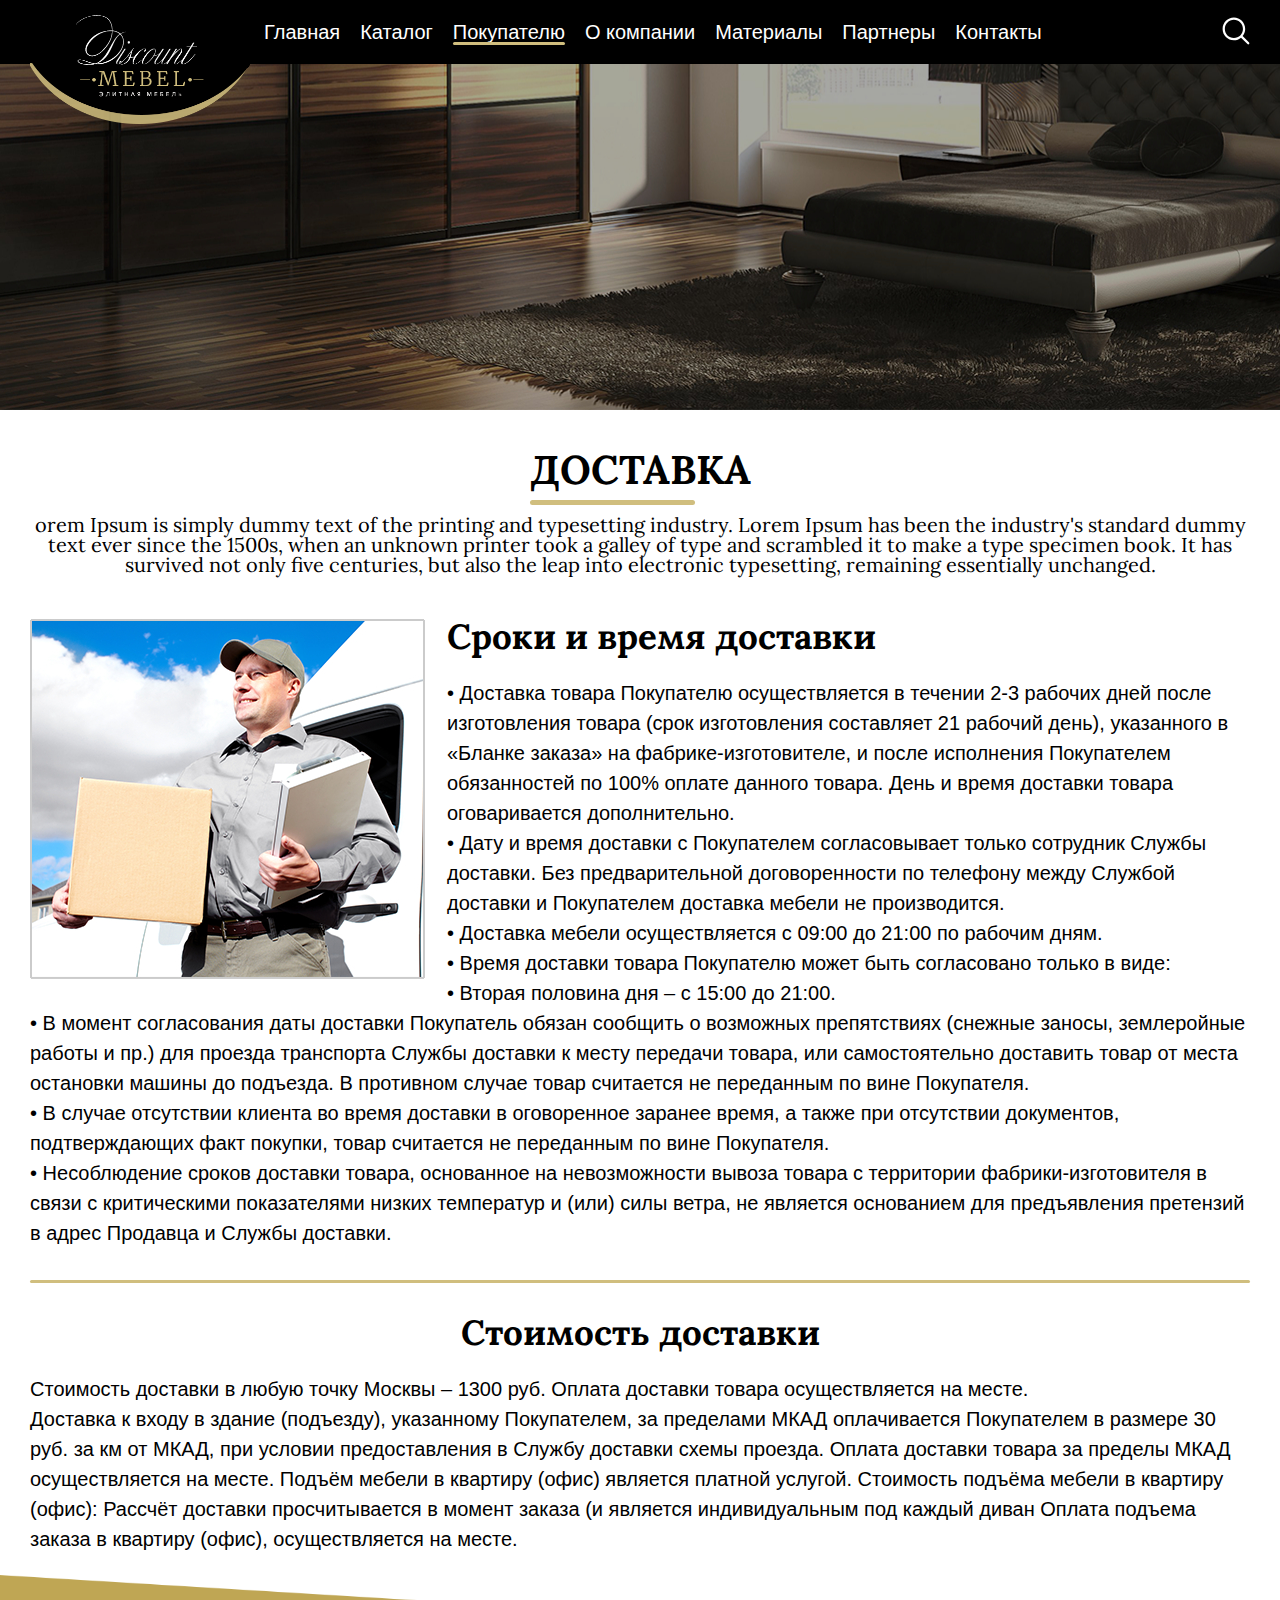
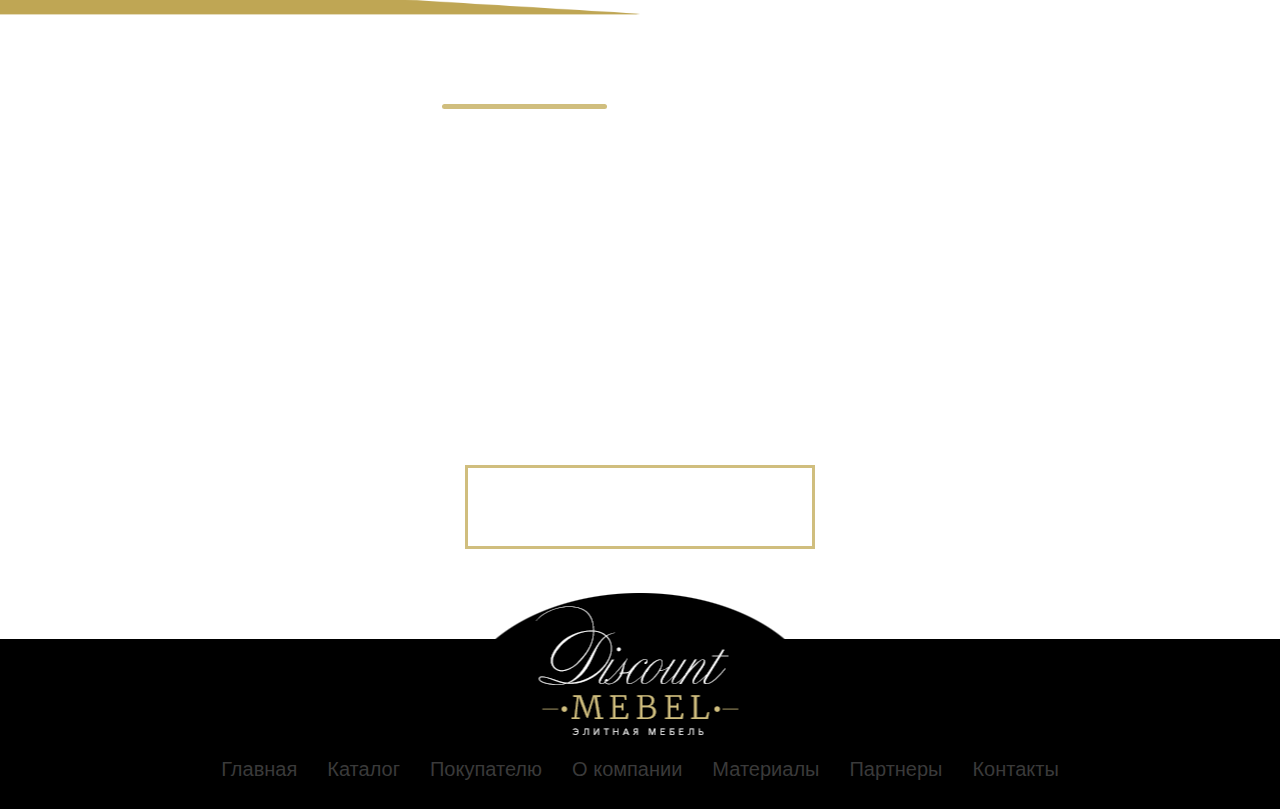
<file: for-client.html>
<!DOCTYPE html>
<html lang="ru">

	<head>
		<meta charset="utf-8">
		<meta name="viewport" content="width=device-width, initial-scale=1, maximum-scale=1, minimal-ui">
		<meta http-equiv="X-UA-Compatible" content="IE=edge">
		<meta name="imagetoolbar" content="no">
		<meta name="msthemecompatible" content="no">
		<meta name="cleartype" content="on">
		<meta name="HandheldFriendly" content="True">
		<meta name="format-detection" content="telephone=no">
		<meta name="format-detection" content="address=no">
		<meta name="google" value="notranslate">
		<meta name="theme-color" content="#ffffff">
		<link rel="apple-touch-icon" sizes="57x57" href="apple-icon-57x57.png">
		<link rel="apple-touch-icon" sizes="60x60" href="apple-icon-60x60.png">
		<link rel="apple-touch-icon" sizes="72x72" href="apple-icon-72x72.png">
		<link rel="apple-touch-icon" sizes="76x76" href="apple-icon-76x76.png">
		<link rel="apple-touch-icon" sizes="114x114" href="apple-icon-114x114.png">
		<link rel="apple-touch-icon" sizes="120x120" href="apple-icon-120x120.png">
		<link rel="apple-touch-icon" sizes="144x144" href="apple-icon-144x144.png">
		<link rel="apple-touch-icon" sizes="152x152" href="apple-icon-152x152.png">
		<link rel="apple-touch-icon" sizes="180x180" href="apple-icon-180x180.png">
		<link rel="icon" type="image/png" sizes="192x192" href="android-icon-192x192.png">
		<link rel="icon" type="image/png" sizes="32x32" href="favicon-32x32.png">
		<link rel="icon" type="image/png" sizes="96x96" href="favicon-96x96.png">
		<link rel="icon" type="image/png" sizes="16x16" href="favicon-16x16.png">
		<link rel="manifest" href="manifest.json">
		<meta name="msapplication-TileColor" content="#ffffff">
		<meta name="msapplication-TileImage" content="ms-icon-144x144.png">
		<meta name="theme-color" content="#ffffff">
		<meta name="application-name" content="">
		<meta name="msapplication-tooltip" content="">
		<title>Покупателю</title>
		<meta name="description" content="">
		<meta name="keywords" content="">
		<link href="./assets/styles/app.min.css" rel="stylesheet">
	</head>

	<body>
		<header>
			<div class="wrapper">
				<div class="header__logo">
					<a href="/home.html">
						<img src="img/headlogo.png" alt="">
					</a>
				</div>
				<nav class="navigation">
					<ul>
						<li>
							<a href="/home.html">Главная</a>
						</li>
						<li>
							<a href="/catalog.html">Каталог</a>
						</li>
						<li class="is-active">
							<a href="/for-client.html">Покупателю</a>
						</li>
						<li>
							<a href="/about.html">О компании</a>
						</li>
						<li>
							<a href="/materials.html">Материалы</a>
						</li>
						<li>
							<a href="/partners.html">Партнеры</a>
						</li>
						<li>
							<a href="/contacts.html">Контакты</a>
						</li>
					</ul>
					<div class="hamburger-btn">
						<span></span>
						<span></span>
						<span></span>
					</div>
				</nav>
				<div class="header__search">
					<svg class="ico"><use xmlns:xlink="http://www.w3.org/1999/xlink" xlink:href="/assets/images/icon.svg#icon_magnifying-glass"></use></svg>
				</div>
			</div>
		</header>
		<section style="position:relative;background-image: url(img/topbg2.jpg);" class="top-baner"></section>
		<section class="for-clients__top">
			<div class="wrapper center">
				<h2 class="main-title">Доставка</h2>
				<div class="under-main-title mod2">orem Ipsum is simply dummy text of the printing and typesetting industry. Lorem Ipsum has been the industry's standard
					dummy text ever since the 1500s, when an unknown printer took a galley of type and scrambled it to make a type specimen
					book. It has survived not only five centuries, but also the leap into electronic typesetting, remaining essentially
					unchanged.</div>
				<div class="for-clients__content">
					<img src="img/climg.jpg" alt="" class="img-main">
					<p class="big-text">Сроки и время доставки</p>
					<ul>
						<li>• Доставка товара Покупателю осуществляется в течении 2-3 рабочих дней после изготовления товара (срок изготовления
							составляет 21 рабочий день), указанного в «Бланке заказа» на фабрике-изготовителе, и после исполнения Покупателем
							обязанностей по 100% оплате данного товара. День и время доставки товара оговаривается дополнительно.</li>
						<li>• Дату и время доставки с Покупателем согласовывает только сотрудник Службы доставки. Без предварительной договоренности
							по телефону между Службой доставки и Покупателем доставка мебели не производится.</li>
						<li>• Доставка мебели осуществляется с 09:00 до 21:00 по рабочим дням.</li>
						<li>• Время доставки товара Покупателю может быть согласовано только в виде:</li>
						<li>• Вторая половина дня – с 15:00 до 21:00.</li>
						<li>• В момент согласования даты доставки Покупатель обязан сообщить о возможных препятствиях (снежные заносы, землеройные
							работы и пр.) для проезда транспорта Службы доставки к месту передачи товара, или самостоятельно доставить товар от
							места остановки машины до подъезда. В противном случае товар считается не переданным по вине Покупателя.</li>
						<li>• В случае отсутствии клиента во время доставки в оговоренное заранее время, а также при отсутствии документов, подтверждающих
							факт покупки, товар считается не переданным по вине Покупателя.</li>
						<li>• Несоблюдение сроков доставки товара, основанное на невозможности вывоза товара с территории фабрики-изготовителя
							в связи с критическими показателями низких температур и (или) силы ветра, не является основанием для предъявления
							претензий в адрес Продавца и Службы доставки.</li>
					</ul>
					<div class="line"></div>
					<p class="big-text center">Стоимость доставки</p>
					<div class="text">
						<p>Стоимость доставки в любую точку Москвы – 1300 руб. Оплата доставки товара осуществляется на месте.</p>Доставка к входу
						в здание (подъезду), указанному Покупателем, за пределами МКАД оплачивается Покупателем в размере 30 руб. за км от
						МКАД, при условии предоставления в Службу доставки схемы проезда. Оплата доставки товара за пределы МКАД осуществляется
						на месте. Подъём мебели в квартиру (офис) является платной услугой. Стоимость подъёма мебели в квартиру (офис): Рассчёт
						доставки просчитывается в момент заказа (и является индивидуальным под каждый диван Оплата подъема заказа в квартиру
						(офис), осуществляется на месте.</div>
				</div>
			</div>
			<div class="angle">
				<img src="img/angle.png" alt="">
			</div>
		</section>
		<section style="background-image:url(img/sotrudnich.jpg)" class="for-clients__bottom">
			<div class="wrapper center">
				<h2 class="main-title white">сотрудничество</h2>
				<div class="for-clients__content white">
					<div class="text justify">
						<p>Lorem Ipsum is simply dummy text of the printing and typesetting industry. Lorem Ipsum has been the industry's standard
							dummy text ever since the 1500s, when an unknown printer took a galley of type and scrambled it to make a type specimen
							book. It has survived not only five centuries, but also the leap into electronic typesetting, remaining essentially
							unchanged. It was popularised in the 1960s with the release of Letraset sheets containing Lorem Ipsum passages, and
							more recently with desktop publishing software like Aldus PageMaker including versions of Lorem Ipsum.Lorem Ipsum
							is simply dummy text of the printing and typesetting industry. Lorem Ipsum has been the industry's standard dummy
							text ever since the 1500s, when an unknown printer took a galley of type and scrambled it to make a type specimen
							book. It has survived not only five centuries, but also the leap into electronic typesetting, remaining essentially
							unchanged. It was popularised in the 1960s with the release of Letraset sheets containing Lorem Ipsum passages, and
							more recently with desktop publishing software like Aldus PageMaker including versions of Lorem Ipsum.</p>
					</div>
					<a data-fancybox data-src="#callback" href="javascript:;" class="btn">Обратный звонок</a>
				</div>
			</div>
		</section>
		<footer>
			<div class="wrapper">
				<div class="footer__logo">
					<img src="img/footlogo.png" alt="">
				</div>
				<nav class="navigation">
					<ul>
						<li>
							<a href="/home.html">Главная</a>
						</li>
						<li>
							<a href="/catalog.html">Каталог</a>
						</li>
						<li>
							<a href="/for-client.html">Покупателю</a>
						</li>
						<li>
							<a href="/about.html">О компании</a>
						</li>
						<li>
							<a href="/materials.html">Материалы</a>
						</li>
						<li>
							<a href="/partners.html">Партнеры</a>
						</li>
						<li>
							<a href="/contacts.html">Контакты</a>
						</li>
					</ul>
				</nav>
			</div>
		</footer>
		<div id="callback" style="display:none;" class="modal">
			<form class="home__form modal">
				<p class="modal__title">Обратный звонок!</p>
				<p class="modal__under-title">Заполните форму и мы свяжимся с вами в ближайшее время</p>
				<input type="text" placeholder="Ваше имя" class="input-text">
				<input type="tel" placeholder="Телефон" class="input-text">
				<input type="email" placeholder="Ваш Email" class="input-text">
				<textarea name="" cols="30" rows="10" placeholder="Сообщение" class="input-area"></textarea>
				<div class="input-check">
					<input type="checkbox" required>
					<span>я согласен на обработку персональных данных</span>
				</div>
				<input type="submit" value="Заказать обратный звонок " class="input-btn">
			</form>
		</div>
		<script src="./assets/scripts/app.min.js"></script>
	</body>

</html>
</file>
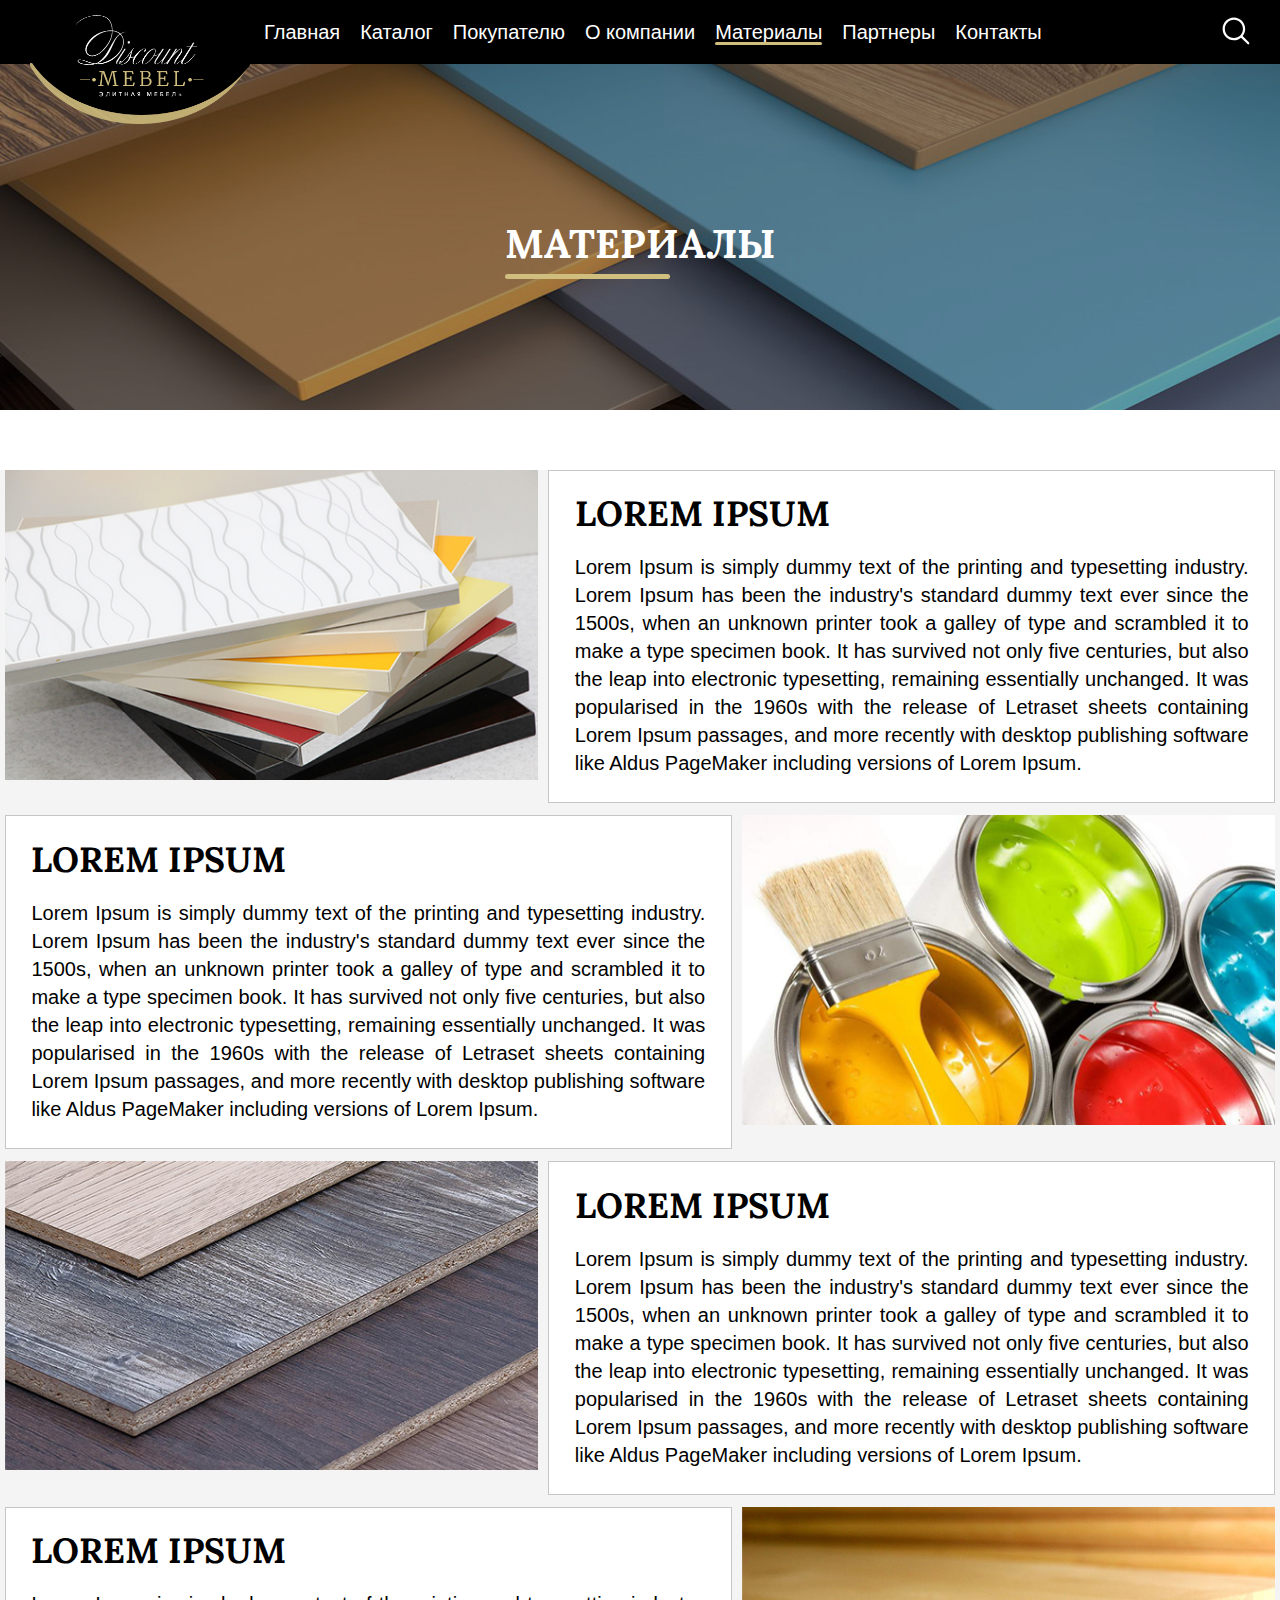
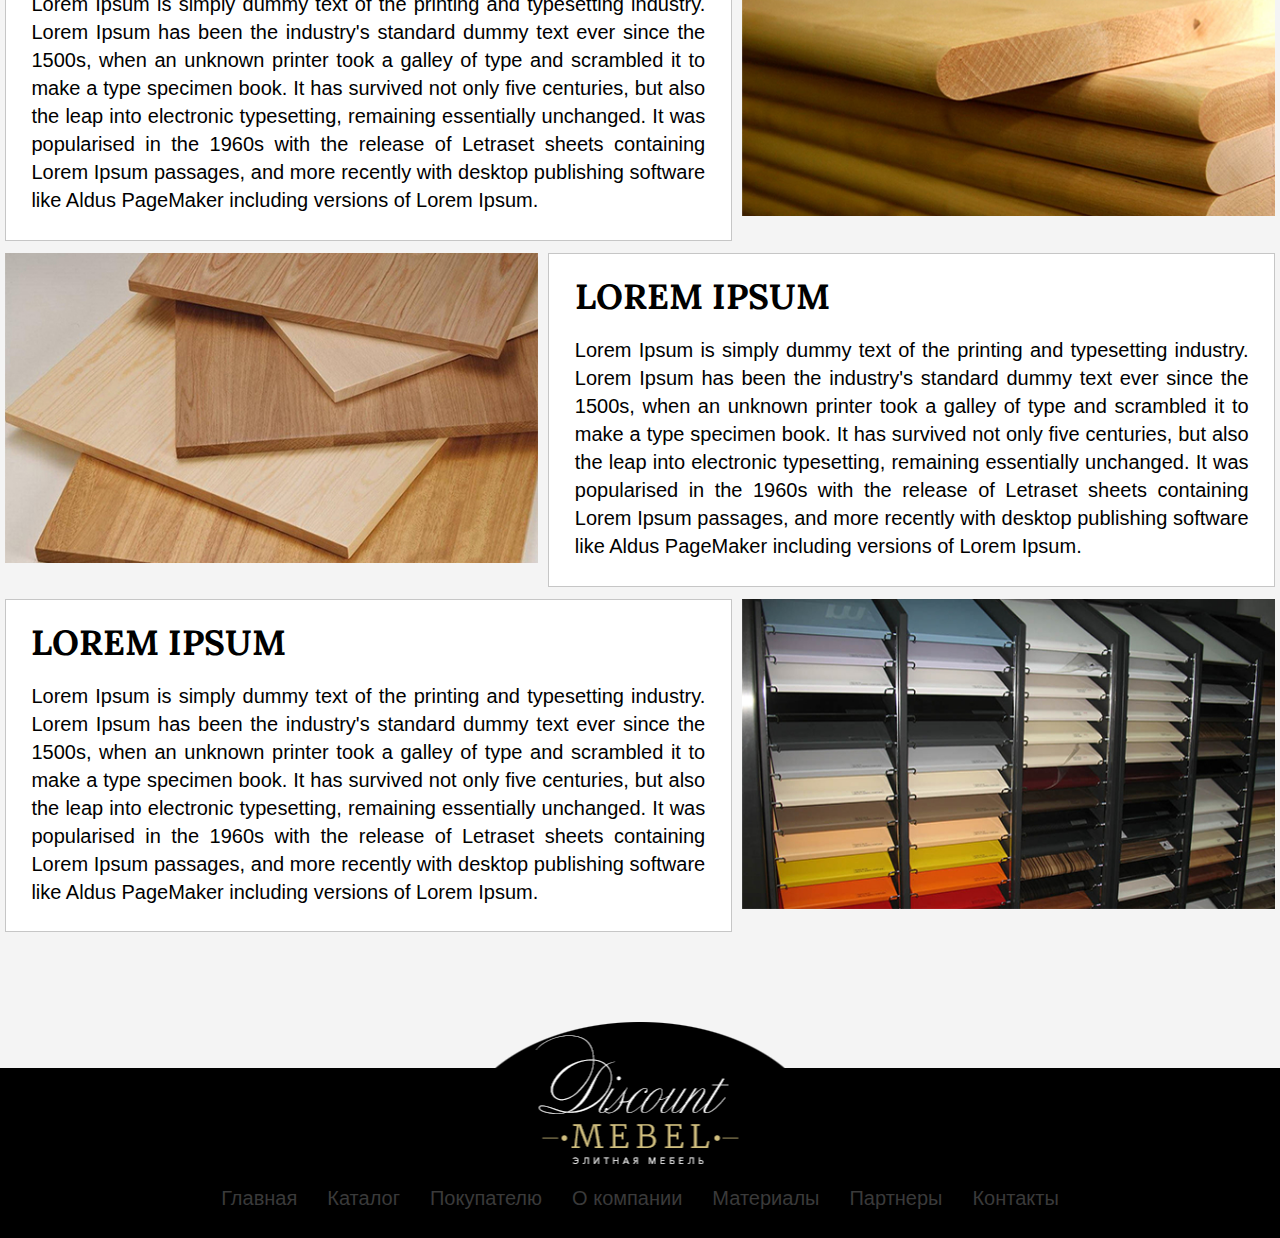
<file: materials.html>
<!DOCTYPE html>
<html lang="ru">

	<head>
		<meta charset="utf-8">
		<meta name="viewport" content="width=device-width, initial-scale=1, maximum-scale=1, minimal-ui">
		<meta http-equiv="X-UA-Compatible" content="IE=edge">
		<meta name="imagetoolbar" content="no">
		<meta name="msthemecompatible" content="no">
		<meta name="cleartype" content="on">
		<meta name="HandheldFriendly" content="True">
		<meta name="format-detection" content="telephone=no">
		<meta name="format-detection" content="address=no">
		<meta name="google" value="notranslate">
		<meta name="theme-color" content="#ffffff">
		<link rel="apple-touch-icon" sizes="57x57" href="apple-icon-57x57.png">
		<link rel="apple-touch-icon" sizes="60x60" href="apple-icon-60x60.png">
		<link rel="apple-touch-icon" sizes="72x72" href="apple-icon-72x72.png">
		<link rel="apple-touch-icon" sizes="76x76" href="apple-icon-76x76.png">
		<link rel="apple-touch-icon" sizes="114x114" href="apple-icon-114x114.png">
		<link rel="apple-touch-icon" sizes="120x120" href="apple-icon-120x120.png">
		<link rel="apple-touch-icon" sizes="144x144" href="apple-icon-144x144.png">
		<link rel="apple-touch-icon" sizes="152x152" href="apple-icon-152x152.png">
		<link rel="apple-touch-icon" sizes="180x180" href="apple-icon-180x180.png">
		<link rel="icon" type="image/png" sizes="192x192" href="android-icon-192x192.png">
		<link rel="icon" type="image/png" sizes="32x32" href="favicon-32x32.png">
		<link rel="icon" type="image/png" sizes="96x96" href="favicon-96x96.png">
		<link rel="icon" type="image/png" sizes="16x16" href="favicon-16x16.png">
		<link rel="manifest" href="manifest.json">
		<meta name="msapplication-TileColor" content="#ffffff">
		<meta name="msapplication-TileImage" content="ms-icon-144x144.png">
		<meta name="theme-color" content="#ffffff">
		<meta name="application-name" content="">
		<meta name="msapplication-tooltip" content="">
		<title>Материалы</title>
		<meta name="description" content="">
		<meta name="keywords" content="">
		<link href="./assets/styles/app.min.css" rel="stylesheet">
	</head>

	<body>
		<header>
			<div class="wrapper">
				<div class="header__logo">
					<a href="/home.html">
						<img src="img/headlogo.png" alt="">
					</a>
				</div>
				<nav class="navigation">
					<ul>
						<li>
							<a href="/home.html">Главная</a>
						</li>
						<li>
							<a href="/catalog.html">Каталог</a>
						</li>
						<li>
							<a href="/for-client.html">Покупателю</a>
						</li>
						<li>
							<a href="/about.html">О компании</a>
						</li>
						<li class="is-active">
							<a href="/materials.html">Материалы</a>
						</li>
						<li>
							<a href="/partners.html">Партнеры</a>
						</li>
						<li>
							<a href="/contacts.html">Контакты</a>
						</li>
					</ul>
					<div class="hamburger-btn">
						<span></span>
						<span></span>
						<span></span>
					</div>
				</nav>
				<div class="header__search">
					<svg class="ico"><use xmlns:xlink="http://www.w3.org/1999/xlink" xlink:href="/assets/images/icon.svg#icon_magnifying-glass"></use></svg>
				</div>
			</div>
		</header>
		<section style="position:relative;background-image: url(img/topbg4.jpg);" class="top-baner">
			<div class="wrapper center">
				<h2 class="main-title white">Материалы</h2>
			</div>
		</section>
		<section style="background-color:#f4f4f4;" class="for-clients__top">
			<div class="wrapper center med">
				<div style="padding-bottom:5vw;" class="about__info">
					<div class="about__info-block">
						<div class="img">
							<img src="img/mat1.jpg" alt="">
						</div>
						<div class="info">
							<div class="title">Lorem Ipsum</div>
							<div class="text">Lorem Ipsum is simply dummy text of the printing and typesetting industry. Lorem Ipsum has been the industry's standard
								dummy text ever since the 1500s, when an unknown printer took a galley of type and scrambled it to make a type specimen
								book. It has survived not only five centuries, but also the leap into electronic typesetting, remaining essentially
								unchanged. It was popularised in the 1960s with the release of Letraset sheets containing Lorem Ipsum passages, and
								more recently with desktop publishing software like Aldus PageMaker including versions of Lorem Ipsum.</div>
						</div>
					</div>
					<div class="about__info-block">
						<div class="img">
							<img src="img/mat2.jpg" alt="">
						</div>
						<div class="info">
							<div class="title">Lorem Ipsum</div>
							<div class="text">Lorem Ipsum is simply dummy text of the printing and typesetting industry. Lorem Ipsum has been the industry's standard
								dummy text ever since the 1500s, when an unknown printer took a galley of type and scrambled it to make a type specimen
								book. It has survived not only five centuries, but also the leap into electronic typesetting, remaining essentially
								unchanged. It was popularised in the 1960s with the release of Letraset sheets containing Lorem Ipsum passages, and
								more recently with desktop publishing software like Aldus PageMaker including versions of Lorem Ipsum.</div>
						</div>
					</div>
					<div class="about__info-block">
						<div class="img">
							<img src="img/mat3.jpg" alt="">
						</div>
						<div class="info">
							<div class="title">Lorem Ipsum</div>
							<div class="text">Lorem Ipsum is simply dummy text of the printing and typesetting industry. Lorem Ipsum has been the industry's standard
								dummy text ever since the 1500s, when an unknown printer took a galley of type and scrambled it to make a type specimen
								book. It has survived not only five centuries, but also the leap into electronic typesetting, remaining essentially
								unchanged. It was popularised in the 1960s with the release of Letraset sheets containing Lorem Ipsum passages, and
								more recently with desktop publishing software like Aldus PageMaker including versions of Lorem Ipsum.</div>
						</div>
					</div>
					<div class="about__info-block">
						<div class="img">
							<img src="img/mat4.jpg" alt="">
						</div>
						<div class="info">
							<div class="title">Lorem Ipsum</div>
							<div class="text">Lorem Ipsum is simply dummy text of the printing and typesetting industry. Lorem Ipsum has been the industry's standard
								dummy text ever since the 1500s, when an unknown printer took a galley of type and scrambled it to make a type specimen
								book. It has survived not only five centuries, but also the leap into electronic typesetting, remaining essentially
								unchanged. It was popularised in the 1960s with the release of Letraset sheets containing Lorem Ipsum passages, and
								more recently with desktop publishing software like Aldus PageMaker including versions of Lorem Ipsum.</div>
						</div>
					</div>
					<div class="about__info-block">
						<div class="img">
							<img src="img/mat5.jpg" alt="">
						</div>
						<div class="info">
							<div class="title">Lorem Ipsum</div>
							<div class="text">Lorem Ipsum is simply dummy text of the printing and typesetting industry. Lorem Ipsum has been the industry's standard
								dummy text ever since the 1500s, when an unknown printer took a galley of type and scrambled it to make a type specimen
								book. It has survived not only five centuries, but also the leap into electronic typesetting, remaining essentially
								unchanged. It was popularised in the 1960s with the release of Letraset sheets containing Lorem Ipsum passages, and
								more recently with desktop publishing software like Aldus PageMaker including versions of Lorem Ipsum.</div>
						</div>
					</div>
					<div class="about__info-block">
						<div class="img">
							<img src="img/mat6.jpg" alt="">
						</div>
						<div class="info">
							<div class="title">Lorem Ipsum</div>
							<div class="text">Lorem Ipsum is simply dummy text of the printing and typesetting industry. Lorem Ipsum has been the industry's standard
								dummy text ever since the 1500s, when an unknown printer took a galley of type and scrambled it to make a type specimen
								book. It has survived not only five centuries, but also the leap into electronic typesetting, remaining essentially
								unchanged. It was popularised in the 1960s with the release of Letraset sheets containing Lorem Ipsum passages, and
								more recently with desktop publishing software like Aldus PageMaker including versions of Lorem Ipsum.</div>
						</div>
					</div>
				</div>
			</div>
		</section>
		<footer>
			<div class="wrapper">
				<div class="footer__logo">
					<img src="img/footlogo.png" alt="">
				</div>
				<nav class="navigation">
					<ul>
						<li>
							<a href="/home.html">Главная</a>
						</li>
						<li>
							<a href="/catalog.html">Каталог</a>
						</li>
						<li>
							<a href="/for-client.html">Покупателю</a>
						</li>
						<li>
							<a href="/about.html">О компании</a>
						</li>
						<li>
							<a href="/materials.html">Материалы</a>
						</li>
						<li>
							<a href="/partners.html">Партнеры</a>
						</li>
						<li>
							<a href="/contacts.html">Контакты</a>
						</li>
					</ul>
				</nav>
			</div>
		</footer>
		<div id="callback" style="display:none;" class="modal">
			<form class="home__form modal">
				<p class="modal__title">Обратный звонок!</p>
				<p class="modal__under-title">Заполните форму и мы свяжимся с вами в ближайшее время</p>
				<input type="text" placeholder="Ваше имя" class="input-text">
				<input type="tel" placeholder="Телефон" class="input-text">
				<input type="email" placeholder="Ваш Email" class="input-text">
				<textarea name="" cols="30" rows="10" placeholder="Сообщение" class="input-area"></textarea>
				<div class="input-check">
					<input type="checkbox" required>
					<span>я согласен на обработку персональных данных</span>
				</div>
				<input type="submit" value="Заказать обратный звонок " class="input-btn">
			</form>
		</div>
		<script src="./assets/scripts/app.min.js"></script>
	</body>

</html>
</file>
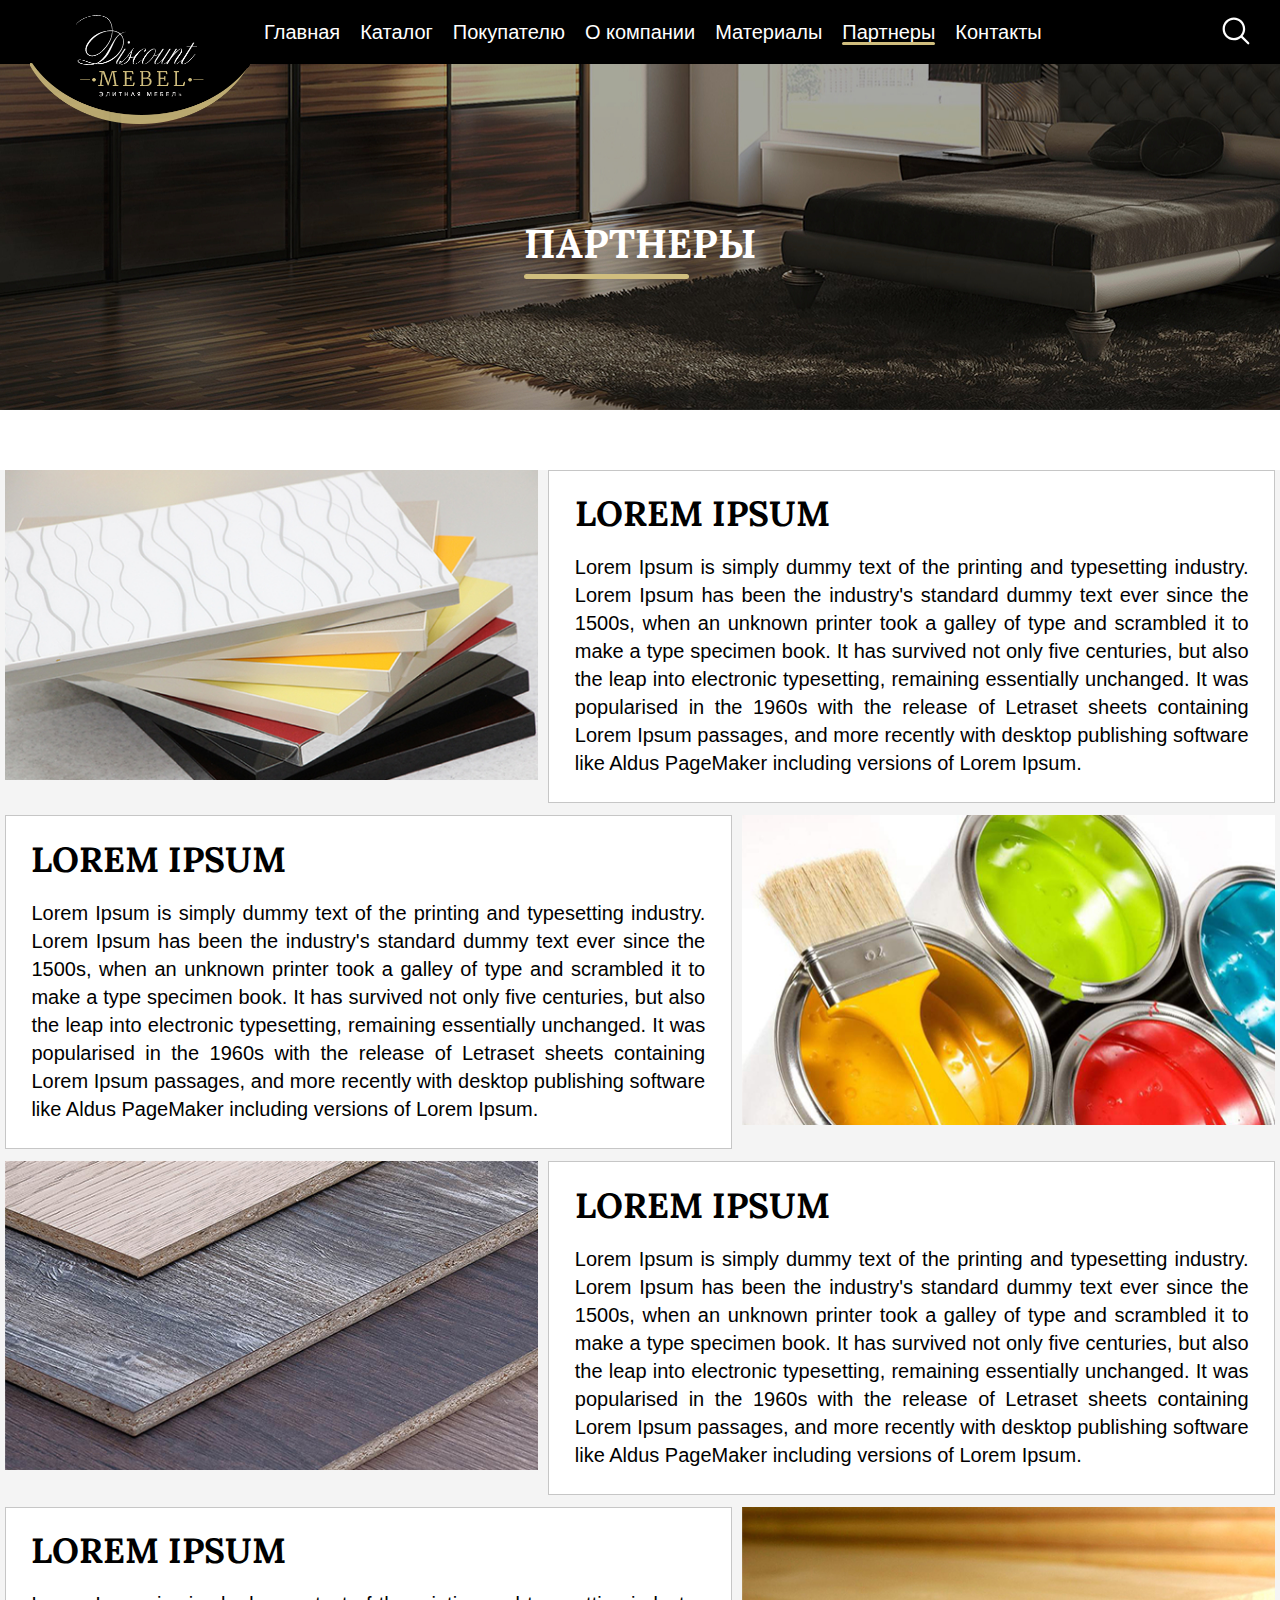
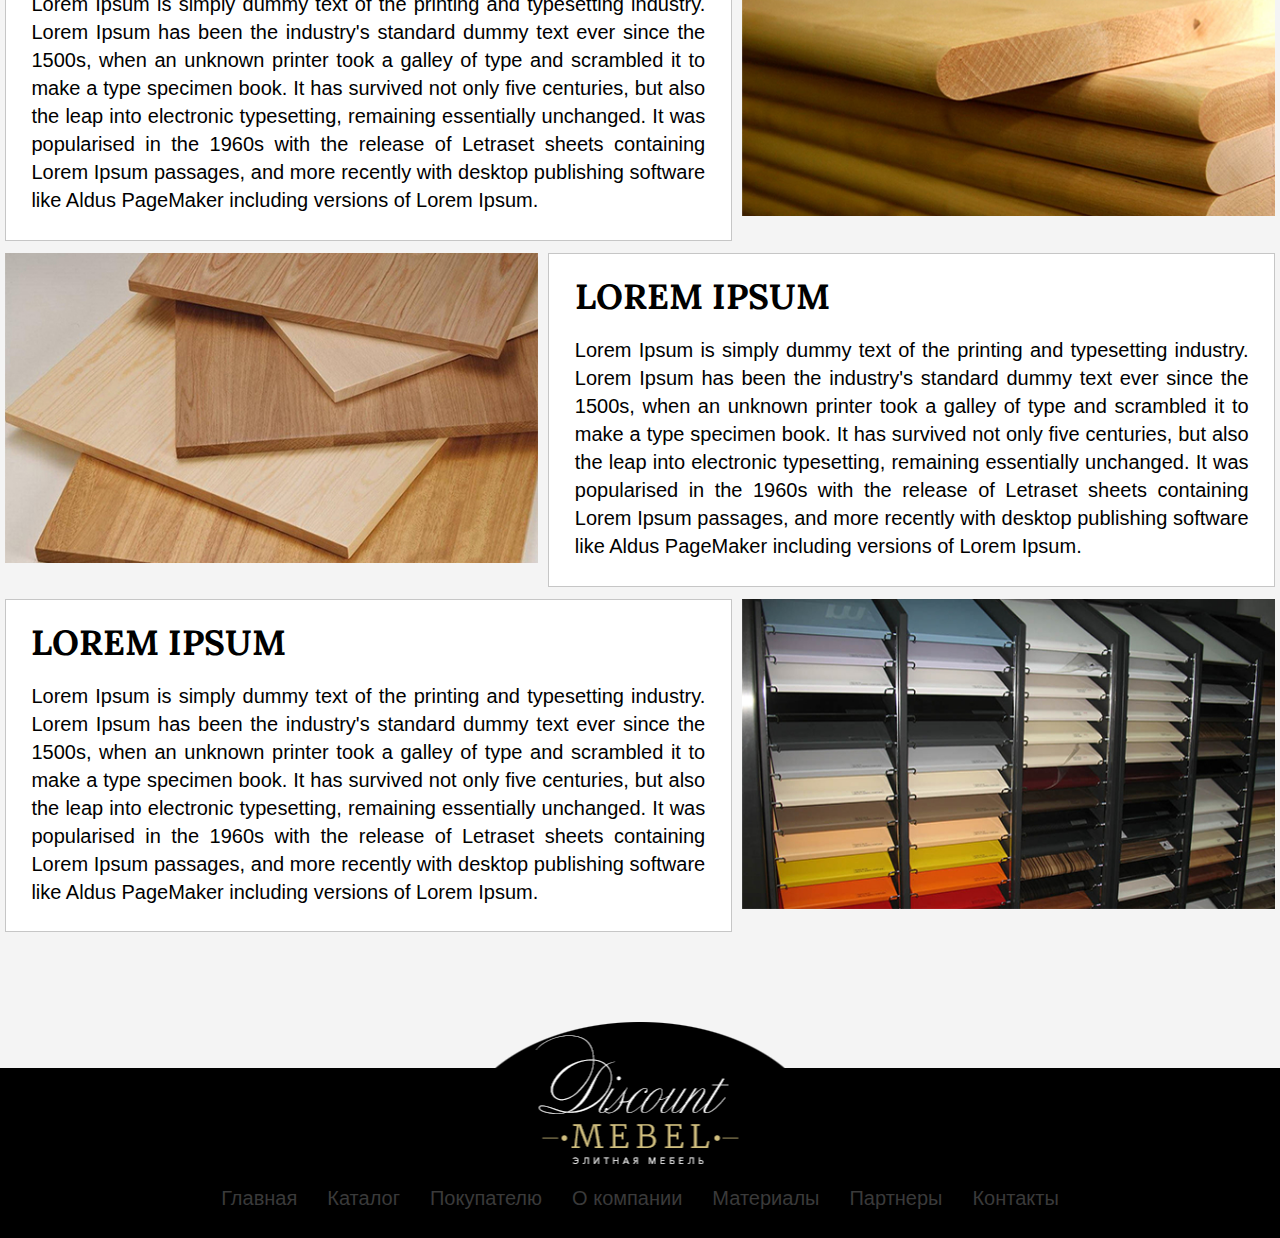
<file: partners.html>
<!DOCTYPE html>
<html lang="ru">

	<head>
		<meta charset="utf-8">
		<meta name="viewport" content="width=device-width, initial-scale=1, maximum-scale=1, minimal-ui">
		<meta http-equiv="X-UA-Compatible" content="IE=edge">
		<meta name="imagetoolbar" content="no">
		<meta name="msthemecompatible" content="no">
		<meta name="cleartype" content="on">
		<meta name="HandheldFriendly" content="True">
		<meta name="format-detection" content="telephone=no">
		<meta name="format-detection" content="address=no">
		<meta name="google" value="notranslate">
		<meta name="theme-color" content="#ffffff">
		<link rel="apple-touch-icon" sizes="57x57" href="apple-icon-57x57.png">
		<link rel="apple-touch-icon" sizes="60x60" href="apple-icon-60x60.png">
		<link rel="apple-touch-icon" sizes="72x72" href="apple-icon-72x72.png">
		<link rel="apple-touch-icon" sizes="76x76" href="apple-icon-76x76.png">
		<link rel="apple-touch-icon" sizes="114x114" href="apple-icon-114x114.png">
		<link rel="apple-touch-icon" sizes="120x120" href="apple-icon-120x120.png">
		<link rel="apple-touch-icon" sizes="144x144" href="apple-icon-144x144.png">
		<link rel="apple-touch-icon" sizes="152x152" href="apple-icon-152x152.png">
		<link rel="apple-touch-icon" sizes="180x180" href="apple-icon-180x180.png">
		<link rel="icon" type="image/png" sizes="192x192" href="android-icon-192x192.png">
		<link rel="icon" type="image/png" sizes="32x32" href="favicon-32x32.png">
		<link rel="icon" type="image/png" sizes="96x96" href="favicon-96x96.png">
		<link rel="icon" type="image/png" sizes="16x16" href="favicon-16x16.png">
		<link rel="manifest" href="manifest.json">
		<meta name="msapplication-TileColor" content="#ffffff">
		<meta name="msapplication-TileImage" content="ms-icon-144x144.png">
		<meta name="theme-color" content="#ffffff">
		<meta name="application-name" content="">
		<meta name="msapplication-tooltip" content="">
		<title>Партнеры</title>
		<meta name="description" content="">
		<meta name="keywords" content="">
		<link href="./assets/styles/app.min.css" rel="stylesheet">
	</head>

	<body>
		<header>
			<div class="wrapper">
				<div class="header__logo">
					<a href="/home.html">
						<img src="img/headlogo.png" alt="">
					</a>
				</div>
				<nav class="navigation">
					<ul>
						<li>
							<a href="/home.html">Главная</a>
						</li>
						<li>
							<a href="/catalog.html">Каталог</a>
						</li>
						<li>
							<a href="/for-client.html">Покупателю</a>
						</li>
						<li>
							<a href="/about.html">О компании</a>
						</li>
						<li>
							<a href="/materials.html">Материалы</a>
						</li>
						<li class="is-active">
							<a href="/partners.html">Партнеры</a>
						</li>
						<li>
							<a href="/contacts.html">Контакты</a>
						</li>
					</ul>
					<div class="hamburger-btn">
						<span></span>
						<span></span>
						<span></span>
					</div>
				</nav>
				<div class="header__search">
					<svg class="ico"><use xmlns:xlink="http://www.w3.org/1999/xlink" xlink:href="/assets/images/icon.svg#icon_magnifying-glass"></use></svg>
				</div>
			</div>
		</header>
		<section style="position:relative;background-image: url(img/topbg2.jpg);" class="top-baner">
			<div class="wrapper center">
				<h2 class="main-title white">Партнеры</h2>
			</div>
		</section>
		<section style="background-color:#f4f4f4;" class="for-clients__top">
			<div class="wrapper center med">
				<div style="padding-bottom:5vw;" class="about__info">
					<div class="about__info-block">
						<div class="img">
							<img src="img/mat1.jpg" alt="">
						</div>
						<div class="info">
							<div class="title">Lorem Ipsum</div>
							<div class="text">Lorem Ipsum is simply dummy text of the printing and typesetting industry. Lorem Ipsum has been the industry's standard
								dummy text ever since the 1500s, when an unknown printer took a galley of type and scrambled it to make a type specimen
								book. It has survived not only five centuries, but also the leap into electronic typesetting, remaining essentially
								unchanged. It was popularised in the 1960s with the release of Letraset sheets containing Lorem Ipsum passages, and
								more recently with desktop publishing software like Aldus PageMaker including versions of Lorem Ipsum.</div>
						</div>
					</div>
					<div class="about__info-block">
						<div class="img">
							<img src="img/mat2.jpg" alt="">
						</div>
						<div class="info">
							<div class="title">Lorem Ipsum</div>
							<div class="text">Lorem Ipsum is simply dummy text of the printing and typesetting industry. Lorem Ipsum has been the industry's standard
								dummy text ever since the 1500s, when an unknown printer took a galley of type and scrambled it to make a type specimen
								book. It has survived not only five centuries, but also the leap into electronic typesetting, remaining essentially
								unchanged. It was popularised in the 1960s with the release of Letraset sheets containing Lorem Ipsum passages, and
								more recently with desktop publishing software like Aldus PageMaker including versions of Lorem Ipsum.</div>
						</div>
					</div>
					<div class="about__info-block">
						<div class="img">
							<img src="img/mat3.jpg" alt="">
						</div>
						<div class="info">
							<div class="title">Lorem Ipsum</div>
							<div class="text">Lorem Ipsum is simply dummy text of the printing and typesetting industry. Lorem Ipsum has been the industry's standard
								dummy text ever since the 1500s, when an unknown printer took a galley of type and scrambled it to make a type specimen
								book. It has survived not only five centuries, but also the leap into electronic typesetting, remaining essentially
								unchanged. It was popularised in the 1960s with the release of Letraset sheets containing Lorem Ipsum passages, and
								more recently with desktop publishing software like Aldus PageMaker including versions of Lorem Ipsum.</div>
						</div>
					</div>
					<div class="about__info-block">
						<div class="img">
							<img src="img/mat4.jpg" alt="">
						</div>
						<div class="info">
							<div class="title">Lorem Ipsum</div>
							<div class="text">Lorem Ipsum is simply dummy text of the printing and typesetting industry. Lorem Ipsum has been the industry's standard
								dummy text ever since the 1500s, when an unknown printer took a galley of type and scrambled it to make a type specimen
								book. It has survived not only five centuries, but also the leap into electronic typesetting, remaining essentially
								unchanged. It was popularised in the 1960s with the release of Letraset sheets containing Lorem Ipsum passages, and
								more recently with desktop publishing software like Aldus PageMaker including versions of Lorem Ipsum.</div>
						</div>
					</div>
					<div class="about__info-block">
						<div class="img">
							<img src="img/mat5.jpg" alt="">
						</div>
						<div class="info">
							<div class="title">Lorem Ipsum</div>
							<div class="text">Lorem Ipsum is simply dummy text of the printing and typesetting industry. Lorem Ipsum has been the industry's standard
								dummy text ever since the 1500s, when an unknown printer took a galley of type and scrambled it to make a type specimen
								book. It has survived not only five centuries, but also the leap into electronic typesetting, remaining essentially
								unchanged. It was popularised in the 1960s with the release of Letraset sheets containing Lorem Ipsum passages, and
								more recently with desktop publishing software like Aldus PageMaker including versions of Lorem Ipsum.</div>
						</div>
					</div>
					<div class="about__info-block">
						<div class="img">
							<img src="img/mat6.jpg" alt="">
						</div>
						<div class="info">
							<div class="title">Lorem Ipsum</div>
							<div class="text">Lorem Ipsum is simply dummy text of the printing and typesetting industry. Lorem Ipsum has been the industry's standard
								dummy text ever since the 1500s, when an unknown printer took a galley of type and scrambled it to make a type specimen
								book. It has survived not only five centuries, but also the leap into electronic typesetting, remaining essentially
								unchanged. It was popularised in the 1960s with the release of Letraset sheets containing Lorem Ipsum passages, and
								more recently with desktop publishing software like Aldus PageMaker including versions of Lorem Ipsum.</div>
						</div>
					</div>
				</div>
			</div>
		</section>
		<footer>
			<div class="wrapper">
				<div class="footer__logo">
					<img src="img/footlogo.png" alt="">
				</div>
				<nav class="navigation">
					<ul>
						<li>
							<a href="/home.html">Главная</a>
						</li>
						<li>
							<a href="/catalog.html">Каталог</a>
						</li>
						<li>
							<a href="/for-client.html">Покупателю</a>
						</li>
						<li>
							<a href="/about.html">О компании</a>
						</li>
						<li>
							<a href="/materials.html">Материалы</a>
						</li>
						<li>
							<a href="/partners.html">Партнеры</a>
						</li>
						<li>
							<a href="/contacts.html">Контакты</a>
						</li>
					</ul>
				</nav>
			</div>
		</footer>
		<div id="callback" style="display:none;" class="modal">
			<form class="home__form modal">
				<p class="modal__title">Обратный звонок!</p>
				<p class="modal__under-title">Заполните форму и мы свяжимся с вами в ближайшее время</p>
				<input type="text" placeholder="Ваше имя" class="input-text">
				<input type="tel" placeholder="Телефон" class="input-text">
				<input type="email" placeholder="Ваш Email" class="input-text">
				<textarea name="" cols="30" rows="10" placeholder="Сообщение" class="input-area"></textarea>
				<div class="input-check">
					<input type="checkbox" required>
					<span>я согласен на обработку персональных данных</span>
				</div>
				<input type="submit" value="Заказать обратный звонок " class="input-btn">
			</form>
		</div>
		<script src="./assets/scripts/app.min.js"></script>
	</body>

</html>
</file>
<file: assets/styles/app.min.css>
@charset "UTF-8";
@import url(https://fonts.googleapis.com/css?family=Lora:400,400i,700&subset=cyrillic);
*{margin:0;padding:0;font:inherit;box-sizing:border-box}
article,aside,details,figcaption,figure,footer,header,hgroup,main,nav,section,summary{display:block}
audio,canvas,progress,video{display:inline-block;vertical-align:baseline}
audio:not([controls]){display:none;height:0}
[hidden],template{display:none}
html{font-family:sans-serif;-ms-text-size-adjust:100%;-webkit-text-size-adjust:100%;-webkit-tap-highlight-color:transparent;-webkit-focus-ring-color:rgba(255,255,255,0);cursor:default}
body{font-size:100%;line-height:1;-moz-osx-font-smoothing:grayscale;-webkit-font-smoothing:antialiased}
a{background:0 0}
:active,:focus,:hover{outline:0}
hr{box-sizing:content-box;height:0}
ol,ul{list-style:none}
pre{-moz-tab-size:4;-o-tab-size:4;tab-size:4;white-space:pre-wrap}
q{quotes:'\201C' '\201D' '\2018' '\2019'}
img{border:none}
svg:not(:root){overflow:hidden}
button,input{line-height:normal}
button,select{text-transform:none}
button{overflow:visible}
button,html input[type=button],input[type=reset],input[type=submit]{-webkit-appearance:button;cursor:pointer}
button[disabled],html input[disabled]{cursor:default}
input[type=checkbox],input[type=radio]{box-sizing:border-box}
input[type=number]::-webkit-inner-spin-button,input[type=number]::-webkit-outer-spin-button{height:auto}
input[type=search]{-webkit-appearance:textfield;box-sizing:content-box}
input[type=search]::-webkit-search-cancel-button,input[type=search]::-webkit-search-decoration{-webkit-appearance:none}
button::-moz-focus-inner,input::-moz-focus-inner{border:none;padding:0}
textarea{overflow:auto;vertical-align:top}
button,input,select[multiple],textarea{background-image:none}
input,select,textarea{border-radius:0;box-shadow:none}
input,textarea{resize:none;-webkit-user-select:text;-moz-user-select:text;-ms-user-select:text;user-select:text}
[placeholder]:focus::-webkit-input-placeholder{color:transparent}
[placeholder]:focus:-ms-input-placeholder{color:transparent}
[placeholder]:focus::placeholder{color:transparent}
table{border-collapse:collapse;border-spacing:0}
.owl-carousel{display:none;width:100%;-webkit-tap-highlight-color:transparent;position:relative;z-index:1}
.owl-carousel .owl-stage{position:relative;-ms-touch-action:pan-Y;-moz-backface-visibility:hidden}
.owl-carousel .owl-stage:after{content:".";display:block;clear:both;visibility:hidden;line-height:0;height:0}
.owl-carousel .owl-stage-outer{position:relative;overflow:hidden;-webkit-transform:translate3d(0,0,0)}
.owl-carousel .owl-item,.owl-carousel .owl-wrapper{-webkit-backface-visibility:hidden;-moz-backface-visibility:hidden;-ms-backface-visibility:hidden;-webkit-transform:translate3d(0,0,0);-moz-transform:translate3d(0,0,0);-ms-transform:translate3d(0,0,0)}
.owl-carousel .owl-item{position:relative;min-height:1px;float:left;-webkit-backface-visibility:hidden;-webkit-tap-highlight-color:transparent;-webkit-touch-callout:none}
.owl-carousel .owl-item img{display:block;width:100%}
.owl-carousel .owl-dots.disabled,.owl-carousel .owl-nav.disabled{display:none}
.owl-carousel .owl-dot,.owl-carousel .owl-nav .owl-next,.owl-carousel .owl-nav .owl-prev{cursor:pointer;cursor:hand;-webkit-user-select:none;-moz-user-select:none;-ms-user-select:none;user-select:none}
.owl-carousel.owl-loaded{display:block}
.owl-carousel.owl-loading{opacity:0;display:block}
.owl-carousel.owl-hidden{opacity:0}
.owl-carousel.owl-refresh .owl-item{visibility:hidden}
.owl-carousel.owl-drag .owl-item{-webkit-user-select:none;-moz-user-select:none;-ms-user-select:none;user-select:none}
.owl-carousel.owl-grab{cursor:move;cursor:-webkit-grab;cursor:grab}
.owl-carousel.owl-rtl{direction:rtl}
.owl-carousel.owl-rtl .owl-item{float:right}
.no-js .owl-carousel{display:block}
.owl-carousel .animated{-webkit-animation-duration:1s;animation-duration:1s;-webkit-animation-fill-mode:both;animation-fill-mode:both}
.owl-carousel .owl-animated-in{z-index:0}
.owl-carousel .owl-animated-out{z-index:1}
.owl-carousel .fadeOut{-webkit-animation-name:fadeOut;animation-name:fadeOut}
@-webkit-keyframes fadeOut{
0%{opacity:1}
100%{opacity:0}
}
@keyframes fadeOut{
0%{opacity:1}
100%{opacity:0}
}
.owl-height{transition:height .5s ease-in-out}
.owl-carousel .owl-item .owl-lazy{opacity:0;transition:opacity .4s ease}
.owl-carousel .owl-item img.owl-lazy{-webkit-transform-style:preserve-3d;transform-style:preserve-3d}
.owl-carousel .owl-video-wrapper{position:relative;height:100%;background:#000}
.owl-carousel .owl-video-play-icon{position:absolute;height:80px;width:80px;left:50%;top:50%;margin-left:-40px;margin-top:-40px;background:url(owl.video.play.png) no-repeat;cursor:pointer;z-index:1;-webkit-backface-visibility:hidden;transition:-webkit-transform .1s ease;transition:transform .1s ease;transition:transform .1s ease,-webkit-transform .1s ease}
.owl-carousel .owl-video-play-icon:hover{-webkit-transform:scale(1.3,1.3);transform:scale(1.3,1.3)}
.owl-carousel .owl-video-playing .owl-video-play-icon,.owl-carousel .owl-video-playing .owl-video-tn{display:none}
.owl-carousel .owl-video-tn{opacity:0;height:100%;background-position:center center;background-repeat:no-repeat;background-size:contain;transition:opacity .4s ease}
.owl-carousel .owl-video-frame{position:relative;z-index:1;height:100%;width:100%}
.animated{-webkit-animation-duration:1s;animation-duration:1s;-webkit-animation-fill-mode:both;animation-fill-mode:both}
.animated.hinge{-webkit-animation-duration:2s;animation-duration:2s}
.animated.infinite{-webkit-animation-iteration-count:infinite;animation-iteration-count:infinite}
.animated.bounceIn,.animated.bounceOut,.animated.flipOutX,.animated.flipOutY{-webkit-animation-duration:.75s;animation-duration:.75s}
@-webkit-keyframes bounce{
20%,53%,80%,from,to{-webkit-animation-timing-function:cubic-bezier(.215,.61,.355,1);animation-timing-function:cubic-bezier(.215,.61,.355,1);-webkit-transform:translate3d(0,0,0);transform:translate3d(0,0,0)}
40%,43%{-webkit-animation-timing-function:cubic-bezier(.755,.050,.855,.060);animation-timing-function:cubic-bezier(.755,.050,.855,.060);-webkit-transform:translate3d(0,-30px,0);transform:translate3d(0,-30px,0)}
70%{-webkit-animation-timing-function:cubic-bezier(.755,.050,.855,.060);animation-timing-function:cubic-bezier(.755,.050,.855,.060);-webkit-transform:translate3d(0,-15px,0);transform:translate3d(0,-15px,0)}
90%{-webkit-transform:translate3d(0,-4px,0);transform:translate3d(0,-4px,0)}
}
@keyframes bounce{
20%,53%,80%,from,to{-webkit-animation-timing-function:cubic-bezier(.215,.61,.355,1);animation-timing-function:cubic-bezier(.215,.61,.355,1);-webkit-transform:translate3d(0,0,0);transform:translate3d(0,0,0)}
40%,43%{-webkit-animation-timing-function:cubic-bezier(.755,.050,.855,.060);animation-timing-function:cubic-bezier(.755,.050,.855,.060);-webkit-transform:translate3d(0,-30px,0);transform:translate3d(0,-30px,0)}
70%{-webkit-animation-timing-function:cubic-bezier(.755,.050,.855,.060);animation-timing-function:cubic-bezier(.755,.050,.855,.060);-webkit-transform:translate3d(0,-15px,0);transform:translate3d(0,-15px,0)}
90%{-webkit-transform:translate3d(0,-4px,0);transform:translate3d(0,-4px,0)}
}
.bounce{-webkit-animation-name:bounce;animation-name:bounce;-webkit-transform-origin:center bottom;transform-origin:center bottom}
@-webkit-keyframes flash{
50%,from,to{opacity:1}
25%,75%{opacity:0}
}
@keyframes flash{
50%,from,to{opacity:1}
25%,75%{opacity:0}
}
.flash{-webkit-animation-name:flash;animation-name:flash}
@-webkit-keyframes pulse{
from{-webkit-transform:scale3d(1,1,1);transform:scale3d(1,1,1)}
50%{-webkit-transform:scale3d(1.05,1.05,1.05);transform:scale3d(1.05,1.05,1.05)}
to{-webkit-transform:scale3d(1,1,1);transform:scale3d(1,1,1)}
}
@keyframes pulse{
from{-webkit-transform:scale3d(1,1,1);transform:scale3d(1,1,1)}
50%{-webkit-transform:scale3d(1.05,1.05,1.05);transform:scale3d(1.05,1.05,1.05)}
to{-webkit-transform:scale3d(1,1,1);transform:scale3d(1,1,1)}
}
.pulse{-webkit-animation-name:pulse;animation-name:pulse}
@-webkit-keyframes rubberBand{
from{-webkit-transform:scale3d(1,1,1);transform:scale3d(1,1,1)}
30%{-webkit-transform:scale3d(1.25,.75,1);transform:scale3d(1.25,.75,1)}
40%{-webkit-transform:scale3d(.75,1.25,1);transform:scale3d(.75,1.25,1)}
50%{-webkit-transform:scale3d(1.15,.85,1);transform:scale3d(1.15,.85,1)}
65%{-webkit-transform:scale3d(.95,1.05,1);transform:scale3d(.95,1.05,1)}
75%{-webkit-transform:scale3d(1.05,.95,1);transform:scale3d(1.05,.95,1)}
to{-webkit-transform:scale3d(1,1,1);transform:scale3d(1,1,1)}
}
@keyframes rubberBand{
from{-webkit-transform:scale3d(1,1,1);transform:scale3d(1,1,1)}
30%{-webkit-transform:scale3d(1.25,.75,1);transform:scale3d(1.25,.75,1)}
40%{-webkit-transform:scale3d(.75,1.25,1);transform:scale3d(.75,1.25,1)}
50%{-webkit-transform:scale3d(1.15,.85,1);transform:scale3d(1.15,.85,1)}
65%{-webkit-transform:scale3d(.95,1.05,1);transform:scale3d(.95,1.05,1)}
75%{-webkit-transform:scale3d(1.05,.95,1);transform:scale3d(1.05,.95,1)}
to{-webkit-transform:scale3d(1,1,1);transform:scale3d(1,1,1)}
}
.rubberBand{-webkit-animation-name:rubberBand;animation-name:rubberBand}
@-webkit-keyframes shake{
from,to{-webkit-transform:translate3d(0,0,0);transform:translate3d(0,0,0)}
10%,30%,50%,70%,90%{-webkit-transform:translate3d(-10px,0,0);transform:translate3d(-10px,0,0)}
20%,40%,60%,80%{-webkit-transform:translate3d(10px,0,0);transform:translate3d(10px,0,0)}
}
@keyframes shake{
from,to{-webkit-transform:translate3d(0,0,0);transform:translate3d(0,0,0)}
10%,30%,50%,70%,90%{-webkit-transform:translate3d(-10px,0,0);transform:translate3d(-10px,0,0)}
20%,40%,60%,80%{-webkit-transform:translate3d(10px,0,0);transform:translate3d(10px,0,0)}
}
.shake{-webkit-animation-name:shake;animation-name:shake}
@-webkit-keyframes headShake{
0%{-webkit-transform:translateX(0);transform:translateX(0)}
6.5%{-webkit-transform:translateX(-6px) rotateY(-9deg);transform:translateX(-6px) rotateY(-9deg)}
18.5%{-webkit-transform:translateX(5px) rotateY(7deg);transform:translateX(5px) rotateY(7deg)}
31.5%{-webkit-transform:translateX(-3px) rotateY(-5deg);transform:translateX(-3px) rotateY(-5deg)}
43.5%{-webkit-transform:translateX(2px) rotateY(3deg);transform:translateX(2px) rotateY(3deg)}
50%{-webkit-transform:translateX(0);transform:translateX(0)}
}
@keyframes headShake{
0%{-webkit-transform:translateX(0);transform:translateX(0)}
6.5%{-webkit-transform:translateX(-6px) rotateY(-9deg);transform:translateX(-6px) rotateY(-9deg)}
18.5%{-webkit-transform:translateX(5px) rotateY(7deg);transform:translateX(5px) rotateY(7deg)}
31.5%{-webkit-transform:translateX(-3px) rotateY(-5deg);transform:translateX(-3px) rotateY(-5deg)}
43.5%{-webkit-transform:translateX(2px) rotateY(3deg);transform:translateX(2px) rotateY(3deg)}
50%{-webkit-transform:translateX(0);transform:translateX(0)}
}
.headShake{-webkit-animation-timing-function:ease-in-out;animation-timing-function:ease-in-out;-webkit-animation-name:headShake;animation-name:headShake}
@-webkit-keyframes swing{
20%{-webkit-transform:rotate3d(0,0,1,15deg);transform:rotate3d(0,0,1,15deg)}
40%{-webkit-transform:rotate3d(0,0,1,-10deg);transform:rotate3d(0,0,1,-10deg)}
60%{-webkit-transform:rotate3d(0,0,1,5deg);transform:rotate3d(0,0,1,5deg)}
80%{-webkit-transform:rotate3d(0,0,1,-5deg);transform:rotate3d(0,0,1,-5deg)}
to{-webkit-transform:rotate3d(0,0,1,0deg);transform:rotate3d(0,0,1,0deg)}
}
@keyframes swing{
20%{-webkit-transform:rotate3d(0,0,1,15deg);transform:rotate3d(0,0,1,15deg)}
40%{-webkit-transform:rotate3d(0,0,1,-10deg);transform:rotate3d(0,0,1,-10deg)}
60%{-webkit-transform:rotate3d(0,0,1,5deg);transform:rotate3d(0,0,1,5deg)}
80%{-webkit-transform:rotate3d(0,0,1,-5deg);transform:rotate3d(0,0,1,-5deg)}
to{-webkit-transform:rotate3d(0,0,1,0deg);transform:rotate3d(0,0,1,0deg)}
}
.swing{-webkit-transform-origin:top center;transform-origin:top center;-webkit-animation-name:swing;animation-name:swing}
@-webkit-keyframes tada{
from{-webkit-transform:scale3d(1,1,1);transform:scale3d(1,1,1)}
10%,20%{-webkit-transform:scale3d(.9,.9,.9) rotate3d(0,0,1,-3deg);transform:scale3d(.9,.9,.9) rotate3d(0,0,1,-3deg)}
30%,50%,70%,90%{-webkit-transform:scale3d(1.1,1.1,1.1) rotate3d(0,0,1,3deg);transform:scale3d(1.1,1.1,1.1) rotate3d(0,0,1,3deg)}
40%,60%,80%{-webkit-transform:scale3d(1.1,1.1,1.1) rotate3d(0,0,1,-3deg);transform:scale3d(1.1,1.1,1.1) rotate3d(0,0,1,-3deg)}
to{-webkit-transform:scale3d(1,1,1);transform:scale3d(1,1,1)}
}
@keyframes tada{
from{-webkit-transform:scale3d(1,1,1);transform:scale3d(1,1,1)}
10%,20%{-webkit-transform:scale3d(.9,.9,.9) rotate3d(0,0,1,-3deg);transform:scale3d(.9,.9,.9) rotate3d(0,0,1,-3deg)}
30%,50%,70%,90%{-webkit-transform:scale3d(1.1,1.1,1.1) rotate3d(0,0,1,3deg);transform:scale3d(1.1,1.1,1.1) rotate3d(0,0,1,3deg)}
40%,60%,80%{-webkit-transform:scale3d(1.1,1.1,1.1) rotate3d(0,0,1,-3deg);transform:scale3d(1.1,1.1,1.1) rotate3d(0,0,1,-3deg)}
to{-webkit-transform:scale3d(1,1,1);transform:scale3d(1,1,1)}
}
.tada{-webkit-animation-name:tada;animation-name:tada}
@-webkit-keyframes wobble{
from{-webkit-transform:none;transform:none}
15%{-webkit-transform:translate3d(-25%,0,0) rotate3d(0,0,1,-5deg);transform:translate3d(-25%,0,0) rotate3d(0,0,1,-5deg)}
30%{-webkit-transform:translate3d(20%,0,0) rotate3d(0,0,1,3deg);transform:translate3d(20%,0,0) rotate3d(0,0,1,3deg)}
45%{-webkit-transform:translate3d(-15%,0,0) rotate3d(0,0,1,-3deg);transform:translate3d(-15%,0,0) rotate3d(0,0,1,-3deg)}
60%{-webkit-transform:translate3d(10%,0,0) rotate3d(0,0,1,2deg);transform:translate3d(10%,0,0) rotate3d(0,0,1,2deg)}
75%{-webkit-transform:translate3d(-5%,0,0) rotate3d(0,0,1,-1deg);transform:translate3d(-5%,0,0) rotate3d(0,0,1,-1deg)}
to{-webkit-transform:none;transform:none}
}
@keyframes wobble{
from{-webkit-transform:none;transform:none}
15%{-webkit-transform:translate3d(-25%,0,0) rotate3d(0,0,1,-5deg);transform:translate3d(-25%,0,0) rotate3d(0,0,1,-5deg)}
30%{-webkit-transform:translate3d(20%,0,0) rotate3d(0,0,1,3deg);transform:translate3d(20%,0,0) rotate3d(0,0,1,3deg)}
45%{-webkit-transform:translate3d(-15%,0,0) rotate3d(0,0,1,-3deg);transform:translate3d(-15%,0,0) rotate3d(0,0,1,-3deg)}
60%{-webkit-transform:translate3d(10%,0,0) rotate3d(0,0,1,2deg);transform:translate3d(10%,0,0) rotate3d(0,0,1,2deg)}
75%{-webkit-transform:translate3d(-5%,0,0) rotate3d(0,0,1,-1deg);transform:translate3d(-5%,0,0) rotate3d(0,0,1,-1deg)}
to{-webkit-transform:none;transform:none}
}
.wobble{-webkit-animation-name:wobble;animation-name:wobble}
@-webkit-keyframes jello{
11.1%,from,to{-webkit-transform:none;transform:none}
22.2%{-webkit-transform:skewX(-12.5deg) skewY(-12.5deg);transform:skewX(-12.5deg) skewY(-12.5deg)}
33.3%{-webkit-transform:skewX(6.25deg) skewY(6.25deg);transform:skewX(6.25deg) skewY(6.25deg)}
44.4%{-webkit-transform:skewX(-3.125deg) skewY(-3.125deg);transform:skewX(-3.125deg) skewY(-3.125deg)}
55.5%{-webkit-transform:skewX(1.5625deg) skewY(1.5625deg);transform:skewX(1.5625deg) skewY(1.5625deg)}
66.6%{-webkit-transform:skewX(-.78125deg) skewY(-.78125deg);transform:skewX(-.78125deg) skewY(-.78125deg)}
77.7%{-webkit-transform:skewX(.390625deg) skewY(.390625deg);transform:skewX(.390625deg) skewY(.390625deg)}
88.8%{-webkit-transform:skewX(-.1953125deg) skewY(-.1953125deg);transform:skewX(-.1953125deg) skewY(-.1953125deg)}
}
@keyframes jello{
11.1%,from,to{-webkit-transform:none;transform:none}
22.2%{-webkit-transform:skewX(-12.5deg) skewY(-12.5deg);transform:skewX(-12.5deg) skewY(-12.5deg)}
33.3%{-webkit-transform:skewX(6.25deg) skewY(6.25deg);transform:skewX(6.25deg) skewY(6.25deg)}
44.4%{-webkit-transform:skewX(-3.125deg) skewY(-3.125deg);transform:skewX(-3.125deg) skewY(-3.125deg)}
55.5%{-webkit-transform:skewX(1.5625deg) skewY(1.5625deg);transform:skewX(1.5625deg) skewY(1.5625deg)}
66.6%{-webkit-transform:skewX(-.78125deg) skewY(-.78125deg);transform:skewX(-.78125deg) skewY(-.78125deg)}
77.7%{-webkit-transform:skewX(.390625deg) skewY(.390625deg);transform:skewX(.390625deg) skewY(.390625deg)}
88.8%{-webkit-transform:skewX(-.1953125deg) skewY(-.1953125deg);transform:skewX(-.1953125deg) skewY(-.1953125deg)}
}
.jello{-webkit-animation-name:jello;animation-name:jello;-webkit-transform-origin:center;transform-origin:center}
@-webkit-keyframes bounceIn{
20%,40%,60%,80%,from,to{-webkit-animation-timing-function:cubic-bezier(.215,.61,.355,1);animation-timing-function:cubic-bezier(.215,.61,.355,1)}
0%{opacity:0;-webkit-transform:scale3d(.3,.3,.3);transform:scale3d(.3,.3,.3)}
20%{-webkit-transform:scale3d(1.1,1.1,1.1);transform:scale3d(1.1,1.1,1.1)}
40%{-webkit-transform:scale3d(.9,.9,.9);transform:scale3d(.9,.9,.9)}
60%{opacity:1;-webkit-transform:scale3d(1.03,1.03,1.03);transform:scale3d(1.03,1.03,1.03)}
80%{-webkit-transform:scale3d(.97,.97,.97);transform:scale3d(.97,.97,.97)}
to{opacity:1;-webkit-transform:scale3d(1,1,1);transform:scale3d(1,1,1)}
}
@keyframes bounceIn{
20%,40%,60%,80%,from,to{-webkit-animation-timing-function:cubic-bezier(.215,.61,.355,1);animation-timing-function:cubic-bezier(.215,.61,.355,1)}
0%{opacity:0;-webkit-transform:scale3d(.3,.3,.3);transform:scale3d(.3,.3,.3)}
20%{-webkit-transform:scale3d(1.1,1.1,1.1);transform:scale3d(1.1,1.1,1.1)}
40%{-webkit-transform:scale3d(.9,.9,.9);transform:scale3d(.9,.9,.9)}
60%{opacity:1;-webkit-transform:scale3d(1.03,1.03,1.03);transform:scale3d(1.03,1.03,1.03)}
80%{-webkit-transform:scale3d(.97,.97,.97);transform:scale3d(.97,.97,.97)}
to{opacity:1;-webkit-transform:scale3d(1,1,1);transform:scale3d(1,1,1)}
}
.bounceIn{-webkit-animation-name:bounceIn;animation-name:bounceIn}
@-webkit-keyframes bounceInDown{
60%,75%,90%,from,to{-webkit-animation-timing-function:cubic-bezier(.215,.61,.355,1);animation-timing-function:cubic-bezier(.215,.61,.355,1)}
0%{opacity:0;-webkit-transform:translate3d(0,-3000px,0);transform:translate3d(0,-3000px,0)}
60%{opacity:1;-webkit-transform:translate3d(0,25px,0);transform:translate3d(0,25px,0)}
75%{-webkit-transform:translate3d(0,-10px,0);transform:translate3d(0,-10px,0)}
90%{-webkit-transform:translate3d(0,5px,0);transform:translate3d(0,5px,0)}
to{-webkit-transform:none;transform:none}
}
@keyframes bounceInDown{
60%,75%,90%,from,to{-webkit-animation-timing-function:cubic-bezier(.215,.61,.355,1);animation-timing-function:cubic-bezier(.215,.61,.355,1)}
0%{opacity:0;-webkit-transform:translate3d(0,-3000px,0);transform:translate3d(0,-3000px,0)}
60%{opacity:1;-webkit-transform:translate3d(0,25px,0);transform:translate3d(0,25px,0)}
75%{-webkit-transform:translate3d(0,-10px,0);transform:translate3d(0,-10px,0)}
90%{-webkit-transform:translate3d(0,5px,0);transform:translate3d(0,5px,0)}
to{-webkit-transform:none;transform:none}
}
.bounceInDown{-webkit-animation-name:bounceInDown;animation-name:bounceInDown}
@-webkit-keyframes bounceInLeft{
60%,75%,90%,from,to{-webkit-animation-timing-function:cubic-bezier(.215,.61,.355,1);animation-timing-function:cubic-bezier(.215,.61,.355,1)}
0%{opacity:0;-webkit-transform:translate3d(-3000px,0,0);transform:translate3d(-3000px,0,0)}
60%{opacity:1;-webkit-transform:translate3d(25px,0,0);transform:translate3d(25px,0,0)}
75%{-webkit-transform:translate3d(-10px,0,0);transform:translate3d(-10px,0,0)}
90%{-webkit-transform:translate3d(5px,0,0);transform:translate3d(5px,0,0)}
to{-webkit-transform:none;transform:none}
}
@keyframes bounceInLeft{
60%,75%,90%,from,to{-webkit-animation-timing-function:cubic-bezier(.215,.61,.355,1);animation-timing-function:cubic-bezier(.215,.61,.355,1)}
0%{opacity:0;-webkit-transform:translate3d(-3000px,0,0);transform:translate3d(-3000px,0,0)}
60%{opacity:1;-webkit-transform:translate3d(25px,0,0);transform:translate3d(25px,0,0)}
75%{-webkit-transform:translate3d(-10px,0,0);transform:translate3d(-10px,0,0)}
90%{-webkit-transform:translate3d(5px,0,0);transform:translate3d(5px,0,0)}
to{-webkit-transform:none;transform:none}
}
.bounceInLeft{-webkit-animation-name:bounceInLeft;animation-name:bounceInLeft}
@-webkit-keyframes bounceInRight{
60%,75%,90%,from,to{-webkit-animation-timing-function:cubic-bezier(.215,.61,.355,1);animation-timing-function:cubic-bezier(.215,.61,.355,1)}
from{opacity:0;-webkit-transform:translate3d(3000px,0,0);transform:translate3d(3000px,0,0)}
60%{opacity:1;-webkit-transform:translate3d(-25px,0,0);transform:translate3d(-25px,0,0)}
75%{-webkit-transform:translate3d(10px,0,0);transform:translate3d(10px,0,0)}
90%{-webkit-transform:translate3d(-5px,0,0);transform:translate3d(-5px,0,0)}
to{-webkit-transform:none;transform:none}
}
@keyframes bounceInRight{
60%,75%,90%,from,to{-webkit-animation-timing-function:cubic-bezier(.215,.61,.355,1);animation-timing-function:cubic-bezier(.215,.61,.355,1)}
from{opacity:0;-webkit-transform:translate3d(3000px,0,0);transform:translate3d(3000px,0,0)}
60%{opacity:1;-webkit-transform:translate3d(-25px,0,0);transform:translate3d(-25px,0,0)}
75%{-webkit-transform:translate3d(10px,0,0);transform:translate3d(10px,0,0)}
90%{-webkit-transform:translate3d(-5px,0,0);transform:translate3d(-5px,0,0)}
to{-webkit-transform:none;transform:none}
}
.bounceInRight{-webkit-animation-name:bounceInRight;animation-name:bounceInRight}
@-webkit-keyframes bounceInUp{
60%,75%,90%,from,to{-webkit-animation-timing-function:cubic-bezier(.215,.61,.355,1);animation-timing-function:cubic-bezier(.215,.61,.355,1)}
from{opacity:0;-webkit-transform:translate3d(0,3000px,0);transform:translate3d(0,3000px,0)}
60%{opacity:1;-webkit-transform:translate3d(0,-20px,0);transform:translate3d(0,-20px,0)}
75%{-webkit-transform:translate3d(0,10px,0);transform:translate3d(0,10px,0)}
90%{-webkit-transform:translate3d(0,-5px,0);transform:translate3d(0,-5px,0)}
to{-webkit-transform:translate3d(0,0,0);transform:translate3d(0,0,0)}
}
@keyframes bounceInUp{
60%,75%,90%,from,to{-webkit-animation-timing-function:cubic-bezier(.215,.61,.355,1);animation-timing-function:cubic-bezier(.215,.61,.355,1)}
from{opacity:0;-webkit-transform:translate3d(0,3000px,0);transform:translate3d(0,3000px,0)}
60%{opacity:1;-webkit-transform:translate3d(0,-20px,0);transform:translate3d(0,-20px,0)}
75%{-webkit-transform:translate3d(0,10px,0);transform:translate3d(0,10px,0)}
90%{-webkit-transform:translate3d(0,-5px,0);transform:translate3d(0,-5px,0)}
to{-webkit-transform:translate3d(0,0,0);transform:translate3d(0,0,0)}
}
.bounceInUp{-webkit-animation-name:bounceInUp;animation-name:bounceInUp}
@-webkit-keyframes bounceOut{
20%{-webkit-transform:scale3d(.9,.9,.9);transform:scale3d(.9,.9,.9)}
50%,55%{opacity:1;-webkit-transform:scale3d(1.1,1.1,1.1);transform:scale3d(1.1,1.1,1.1)}
to{opacity:0;-webkit-transform:scale3d(.3,.3,.3);transform:scale3d(.3,.3,.3)}
}
@keyframes bounceOut{
20%{-webkit-transform:scale3d(.9,.9,.9);transform:scale3d(.9,.9,.9)}
50%,55%{opacity:1;-webkit-transform:scale3d(1.1,1.1,1.1);transform:scale3d(1.1,1.1,1.1)}
to{opacity:0;-webkit-transform:scale3d(.3,.3,.3);transform:scale3d(.3,.3,.3)}
}
.bounceOut{-webkit-animation-name:bounceOut;animation-name:bounceOut}
@-webkit-keyframes bounceOutDown{
20%{-webkit-transform:translate3d(0,10px,0);transform:translate3d(0,10px,0)}
40%,45%{opacity:1;-webkit-transform:translate3d(0,-20px,0);transform:translate3d(0,-20px,0)}
to{opacity:0;-webkit-transform:translate3d(0,2000px,0);transform:translate3d(0,2000px,0)}
}
@keyframes bounceOutDown{
20%{-webkit-transform:translate3d(0,10px,0);transform:translate3d(0,10px,0)}
40%,45%{opacity:1;-webkit-transform:translate3d(0,-20px,0);transform:translate3d(0,-20px,0)}
to{opacity:0;-webkit-transform:translate3d(0,2000px,0);transform:translate3d(0,2000px,0)}
}
.bounceOutDown{-webkit-animation-name:bounceOutDown;animation-name:bounceOutDown}
@-webkit-keyframes bounceOutLeft{
20%{opacity:1;-webkit-transform:translate3d(20px,0,0);transform:translate3d(20px,0,0)}
to{opacity:0;-webkit-transform:translate3d(-2000px,0,0);transform:translate3d(-2000px,0,0)}
}
@keyframes bounceOutLeft{
20%{opacity:1;-webkit-transform:translate3d(20px,0,0);transform:translate3d(20px,0,0)}
to{opacity:0;-webkit-transform:translate3d(-2000px,0,0);transform:translate3d(-2000px,0,0)}
}
.bounceOutLeft{-webkit-animation-name:bounceOutLeft;animation-name:bounceOutLeft}
@-webkit-keyframes bounceOutRight{
20%{opacity:1;-webkit-transform:translate3d(-20px,0,0);transform:translate3d(-20px,0,0)}
to{opacity:0;-webkit-transform:translate3d(2000px,0,0);transform:translate3d(2000px,0,0)}
}
@keyframes bounceOutRight{
20%{opacity:1;-webkit-transform:translate3d(-20px,0,0);transform:translate3d(-20px,0,0)}
to{opacity:0;-webkit-transform:translate3d(2000px,0,0);transform:translate3d(2000px,0,0)}
}
.bounceOutRight{-webkit-animation-name:bounceOutRight;animation-name:bounceOutRight}
@-webkit-keyframes bounceOutUp{
20%{-webkit-transform:translate3d(0,-10px,0);transform:translate3d(0,-10px,0)}
40%,45%{opacity:1;-webkit-transform:translate3d(0,20px,0);transform:translate3d(0,20px,0)}
to{opacity:0;-webkit-transform:translate3d(0,-2000px,0);transform:translate3d(0,-2000px,0)}
}
@keyframes bounceOutUp{
20%{-webkit-transform:translate3d(0,-10px,0);transform:translate3d(0,-10px,0)}
40%,45%{opacity:1;-webkit-transform:translate3d(0,20px,0);transform:translate3d(0,20px,0)}
to{opacity:0;-webkit-transform:translate3d(0,-2000px,0);transform:translate3d(0,-2000px,0)}
}
.bounceOutUp{-webkit-animation-name:bounceOutUp;animation-name:bounceOutUp}
@-webkit-keyframes fadeIn{
from{opacity:0}
to{opacity:1}
}
@keyframes fadeIn{
from{opacity:0}
to{opacity:1}
}
.fadeIn{-webkit-animation-name:fadeIn;animation-name:fadeIn}
@-webkit-keyframes fadeInDown{
from{opacity:0;-webkit-transform:translate3d(0,-100%,0);transform:translate3d(0,-100%,0)}
to{opacity:1;-webkit-transform:none;transform:none}
}
@keyframes fadeInDown{
from{opacity:0;-webkit-transform:translate3d(0,-100%,0);transform:translate3d(0,-100%,0)}
to{opacity:1;-webkit-transform:none;transform:none}
}
.fadeInDown{-webkit-animation-name:fadeInDown;animation-name:fadeInDown}
@-webkit-keyframes fadeInDownBig{
from{opacity:0;-webkit-transform:translate3d(0,-2000px,0);transform:translate3d(0,-2000px,0)}
to{opacity:1;-webkit-transform:none;transform:none}
}
@keyframes fadeInDownBig{
from{opacity:0;-webkit-transform:translate3d(0,-2000px,0);transform:translate3d(0,-2000px,0)}
to{opacity:1;-webkit-transform:none;transform:none}
}
.fadeInDownBig{-webkit-animation-name:fadeInDownBig;animation-name:fadeInDownBig}
@-webkit-keyframes fadeInLeft{
from{opacity:0;-webkit-transform:translate3d(-100%,0,0);transform:translate3d(-100%,0,0)}
to{opacity:1;-webkit-transform:none;transform:none}
}
@keyframes fadeInLeft{
from{opacity:0;-webkit-transform:translate3d(-100%,0,0);transform:translate3d(-100%,0,0)}
to{opacity:1;-webkit-transform:none;transform:none}
}
.fadeInLeft{-webkit-animation-name:fadeInLeft;animation-name:fadeInLeft}
@-webkit-keyframes fadeInLeftBig{
from{opacity:0;-webkit-transform:translate3d(-2000px,0,0);transform:translate3d(-2000px,0,0)}
to{opacity:1;-webkit-transform:none;transform:none}
}
@keyframes fadeInLeftBig{
from{opacity:0;-webkit-transform:translate3d(-2000px,0,0);transform:translate3d(-2000px,0,0)}
to{opacity:1;-webkit-transform:none;transform:none}
}
.fadeInLeftBig{-webkit-animation-name:fadeInLeftBig;animation-name:fadeInLeftBig}
@-webkit-keyframes fadeInRight{
from{opacity:0;-webkit-transform:translate3d(100%,0,0);transform:translate3d(100%,0,0)}
to{opacity:1;-webkit-transform:none;transform:none}
}
@keyframes fadeInRight{
from{opacity:0;-webkit-transform:translate3d(100%,0,0);transform:translate3d(100%,0,0)}
to{opacity:1;-webkit-transform:none;transform:none}
}
.fadeInRight{-webkit-animation-name:fadeInRight;animation-name:fadeInRight}
@-webkit-keyframes fadeInRightBig{
from{opacity:0;-webkit-transform:translate3d(2000px,0,0);transform:translate3d(2000px,0,0)}
to{opacity:1;-webkit-transform:none;transform:none}
}
@keyframes fadeInRightBig{
from{opacity:0;-webkit-transform:translate3d(2000px,0,0);transform:translate3d(2000px,0,0)}
to{opacity:1;-webkit-transform:none;transform:none}
}
.fadeInRightBig{-webkit-animation-name:fadeInRightBig;animation-name:fadeInRightBig}
@-webkit-keyframes fadeInUp{
from{opacity:0;-webkit-transform:translate3d(0,100%,0);transform:translate3d(0,100%,0)}
to{opacity:1;-webkit-transform:none;transform:none}
}
@keyframes fadeInUp{
from{opacity:0;-webkit-transform:translate3d(0,100%,0);transform:translate3d(0,100%,0)}
to{opacity:1;-webkit-transform:none;transform:none}
}
.fadeInUp{-webkit-animation-name:fadeInUp;animation-name:fadeInUp}
@-webkit-keyframes fadeInUpBig{
from{opacity:0;-webkit-transform:translate3d(0,2000px,0);transform:translate3d(0,2000px,0)}
to{opacity:1;-webkit-transform:none;transform:none}
}
@keyframes fadeInUpBig{
from{opacity:0;-webkit-transform:translate3d(0,2000px,0);transform:translate3d(0,2000px,0)}
to{opacity:1;-webkit-transform:none;transform:none}
}
.fadeInUpBig{-webkit-animation-name:fadeInUpBig;animation-name:fadeInUpBig}
@keyframes fadeOut{
from{opacity:1}
to{opacity:0}
}
.fadeOut{-webkit-animation-name:fadeOut;animation-name:fadeOut}
@-webkit-keyframes fadeOutDown{
from{opacity:1}
to{opacity:0;-webkit-transform:translate3d(0,100%,0);transform:translate3d(0,100%,0)}
}
@keyframes fadeOutDown{
from{opacity:1}
to{opacity:0;-webkit-transform:translate3d(0,100%,0);transform:translate3d(0,100%,0)}
}
.fadeOutDown{-webkit-animation-name:fadeOutDown;animation-name:fadeOutDown}
@-webkit-keyframes fadeOutDownBig{
from{opacity:1}
to{opacity:0;-webkit-transform:translate3d(0,2000px,0);transform:translate3d(0,2000px,0)}
}
@keyframes fadeOutDownBig{
from{opacity:1}
to{opacity:0;-webkit-transform:translate3d(0,2000px,0);transform:translate3d(0,2000px,0)}
}
.fadeOutDownBig{-webkit-animation-name:fadeOutDownBig;animation-name:fadeOutDownBig}
@-webkit-keyframes fadeOutLeft{
from{opacity:1}
to{opacity:0;-webkit-transform:translate3d(-100%,0,0);transform:translate3d(-100%,0,0)}
}
@keyframes fadeOutLeft{
from{opacity:1}
to{opacity:0;-webkit-transform:translate3d(-100%,0,0);transform:translate3d(-100%,0,0)}
}
.fadeOutLeft{-webkit-animation-name:fadeOutLeft;animation-name:fadeOutLeft}
@-webkit-keyframes fadeOutLeftBig{
from{opacity:1}
to{opacity:0;-webkit-transform:translate3d(-2000px,0,0);transform:translate3d(-2000px,0,0)}
}
@keyframes fadeOutLeftBig{
from{opacity:1}
to{opacity:0;-webkit-transform:translate3d(-2000px,0,0);transform:translate3d(-2000px,0,0)}
}
.fadeOutLeftBig{-webkit-animation-name:fadeOutLeftBig;animation-name:fadeOutLeftBig}
@-webkit-keyframes fadeOutRight{
from{opacity:1}
to{opacity:0;-webkit-transform:translate3d(100%,0,0);transform:translate3d(100%,0,0)}
}
@keyframes fadeOutRight{
from{opacity:1}
to{opacity:0;-webkit-transform:translate3d(100%,0,0);transform:translate3d(100%,0,0)}
}
.fadeOutRight{-webkit-animation-name:fadeOutRight;animation-name:fadeOutRight}
@-webkit-keyframes fadeOutRightBig{
from{opacity:1}
to{opacity:0;-webkit-transform:translate3d(2000px,0,0);transform:translate3d(2000px,0,0)}
}
@keyframes fadeOutRightBig{
from{opacity:1}
to{opacity:0;-webkit-transform:translate3d(2000px,0,0);transform:translate3d(2000px,0,0)}
}
.fadeOutRightBig{-webkit-animation-name:fadeOutRightBig;animation-name:fadeOutRightBig}
@-webkit-keyframes fadeOutUp{
from{opacity:1}
to{opacity:0;-webkit-transform:translate3d(0,-100%,0);transform:translate3d(0,-100%,0)}
}
@keyframes fadeOutUp{
from{opacity:1}
to{opacity:0;-webkit-transform:translate3d(0,-100%,0);transform:translate3d(0,-100%,0)}
}
.fadeOutUp{-webkit-animation-name:fadeOutUp;animation-name:fadeOutUp}
@-webkit-keyframes fadeOutUpBig{
from{opacity:1}
to{opacity:0;-webkit-transform:translate3d(0,-2000px,0);transform:translate3d(0,-2000px,0)}
}
@keyframes fadeOutUpBig{
from{opacity:1}
to{opacity:0;-webkit-transform:translate3d(0,-2000px,0);transform:translate3d(0,-2000px,0)}
}
.fadeOutUpBig{-webkit-animation-name:fadeOutUpBig;animation-name:fadeOutUpBig}
@-webkit-keyframes flip{
from{-webkit-transform:perspective(400px) rotate3d(0,1,0,-360deg);transform:perspective(400px) rotate3d(0,1,0,-360deg);-webkit-animation-timing-function:ease-out;animation-timing-function:ease-out}
40%{-webkit-transform:perspective(400px) translate3d(0,0,150px) rotate3d(0,1,0,-190deg);transform:perspective(400px) translate3d(0,0,150px) rotate3d(0,1,0,-190deg);-webkit-animation-timing-function:ease-out;animation-timing-function:ease-out}
50%{-webkit-transform:perspective(400px) translate3d(0,0,150px) rotate3d(0,1,0,-170deg);transform:perspective(400px) translate3d(0,0,150px) rotate3d(0,1,0,-170deg);-webkit-animation-timing-function:ease-in;animation-timing-function:ease-in}
80%{-webkit-transform:perspective(400px) scale3d(.95,.95,.95);transform:perspective(400px) scale3d(.95,.95,.95);-webkit-animation-timing-function:ease-in;animation-timing-function:ease-in}
to{-webkit-transform:perspective(400px);transform:perspective(400px);-webkit-animation-timing-function:ease-in;animation-timing-function:ease-in}
}
@keyframes flip{
from{-webkit-transform:perspective(400px) rotate3d(0,1,0,-360deg);transform:perspective(400px) rotate3d(0,1,0,-360deg);-webkit-animation-timing-function:ease-out;animation-timing-function:ease-out}
40%{-webkit-transform:perspective(400px) translate3d(0,0,150px) rotate3d(0,1,0,-190deg);transform:perspective(400px) translate3d(0,0,150px) rotate3d(0,1,0,-190deg);-webkit-animation-timing-function:ease-out;animation-timing-function:ease-out}
50%{-webkit-transform:perspective(400px) translate3d(0,0,150px) rotate3d(0,1,0,-170deg);transform:perspective(400px) translate3d(0,0,150px) rotate3d(0,1,0,-170deg);-webkit-animation-timing-function:ease-in;animation-timing-function:ease-in}
80%{-webkit-transform:perspective(400px) scale3d(.95,.95,.95);transform:perspective(400px) scale3d(.95,.95,.95);-webkit-animation-timing-function:ease-in;animation-timing-function:ease-in}
to{-webkit-transform:perspective(400px);transform:perspective(400px);-webkit-animation-timing-function:ease-in;animation-timing-function:ease-in}
}
.animated.flip{-webkit-backface-visibility:visible;backface-visibility:visible;-webkit-animation-name:flip;animation-name:flip}
@-webkit-keyframes flipInX{
from{-webkit-transform:perspective(400px) rotate3d(1,0,0,90deg);transform:perspective(400px) rotate3d(1,0,0,90deg);-webkit-animation-timing-function:ease-in;animation-timing-function:ease-in;opacity:0}
40%{-webkit-transform:perspective(400px) rotate3d(1,0,0,-20deg);transform:perspective(400px) rotate3d(1,0,0,-20deg);-webkit-animation-timing-function:ease-in;animation-timing-function:ease-in}
60%{-webkit-transform:perspective(400px) rotate3d(1,0,0,10deg);transform:perspective(400px) rotate3d(1,0,0,10deg);opacity:1}
80%{-webkit-transform:perspective(400px) rotate3d(1,0,0,-5deg);transform:perspective(400px) rotate3d(1,0,0,-5deg)}
to{-webkit-transform:perspective(400px);transform:perspective(400px)}
}
@keyframes flipInX{
from{-webkit-transform:perspective(400px) rotate3d(1,0,0,90deg);transform:perspective(400px) rotate3d(1,0,0,90deg);-webkit-animation-timing-function:ease-in;animation-timing-function:ease-in;opacity:0}
40%{-webkit-transform:perspective(400px) rotate3d(1,0,0,-20deg);transform:perspective(400px) rotate3d(1,0,0,-20deg);-webkit-animation-timing-function:ease-in;animation-timing-function:ease-in}
60%{-webkit-transform:perspective(400px) rotate3d(1,0,0,10deg);transform:perspective(400px) rotate3d(1,0,0,10deg);opacity:1}
80%{-webkit-transform:perspective(400px) rotate3d(1,0,0,-5deg);transform:perspective(400px) rotate3d(1,0,0,-5deg)}
to{-webkit-transform:perspective(400px);transform:perspective(400px)}
}
.flipInX{-webkit-backface-visibility:visible!important;backface-visibility:visible!important;-webkit-animation-name:flipInX;animation-name:flipInX}
@-webkit-keyframes flipInY{
from{-webkit-transform:perspective(400px) rotate3d(0,1,0,90deg);transform:perspective(400px) rotate3d(0,1,0,90deg);-webkit-animation-timing-function:ease-in;animation-timing-function:ease-in;opacity:0}
40%{-webkit-transform:perspective(400px) rotate3d(0,1,0,-20deg);transform:perspective(400px) rotate3d(0,1,0,-20deg);-webkit-animation-timing-function:ease-in;animation-timing-function:ease-in}
60%{-webkit-transform:perspective(400px) rotate3d(0,1,0,10deg);transform:perspective(400px) rotate3d(0,1,0,10deg);opacity:1}
80%{-webkit-transform:perspective(400px) rotate3d(0,1,0,-5deg);transform:perspective(400px) rotate3d(0,1,0,-5deg)}
to{-webkit-transform:perspective(400px);transform:perspective(400px)}
}
@keyframes flipInY{
from{-webkit-transform:perspective(400px) rotate3d(0,1,0,90deg);transform:perspective(400px) rotate3d(0,1,0,90deg);-webkit-animation-timing-function:ease-in;animation-timing-function:ease-in;opacity:0}
40%{-webkit-transform:perspective(400px) rotate3d(0,1,0,-20deg);transform:perspective(400px) rotate3d(0,1,0,-20deg);-webkit-animation-timing-function:ease-in;animation-timing-function:ease-in}
60%{-webkit-transform:perspective(400px) rotate3d(0,1,0,10deg);transform:perspective(400px) rotate3d(0,1,0,10deg);opacity:1}
80%{-webkit-transform:perspective(400px) rotate3d(0,1,0,-5deg);transform:perspective(400px) rotate3d(0,1,0,-5deg)}
to{-webkit-transform:perspective(400px);transform:perspective(400px)}
}
.flipInY{-webkit-backface-visibility:visible!important;backface-visibility:visible!important;-webkit-animation-name:flipInY;animation-name:flipInY}
@-webkit-keyframes flipOutX{
from{-webkit-transform:perspective(400px);transform:perspective(400px)}
30%{-webkit-transform:perspective(400px) rotate3d(1,0,0,-20deg);transform:perspective(400px) rotate3d(1,0,0,-20deg);opacity:1}
to{-webkit-transform:perspective(400px) rotate3d(1,0,0,90deg);transform:perspective(400px) rotate3d(1,0,0,90deg);opacity:0}
}
@keyframes flipOutX{
from{-webkit-transform:perspective(400px);transform:perspective(400px)}
30%{-webkit-transform:perspective(400px) rotate3d(1,0,0,-20deg);transform:perspective(400px) rotate3d(1,0,0,-20deg);opacity:1}
to{-webkit-transform:perspective(400px) rotate3d(1,0,0,90deg);transform:perspective(400px) rotate3d(1,0,0,90deg);opacity:0}
}
.flipOutX{-webkit-animation-name:flipOutX;animation-name:flipOutX;-webkit-backface-visibility:visible!important;backface-visibility:visible!important}
@-webkit-keyframes flipOutY{
from{-webkit-transform:perspective(400px);transform:perspective(400px)}
30%{-webkit-transform:perspective(400px) rotate3d(0,1,0,-15deg);transform:perspective(400px) rotate3d(0,1,0,-15deg);opacity:1}
to{-webkit-transform:perspective(400px) rotate3d(0,1,0,90deg);transform:perspective(400px) rotate3d(0,1,0,90deg);opacity:0}
}
@keyframes flipOutY{
from{-webkit-transform:perspective(400px);transform:perspective(400px)}
30%{-webkit-transform:perspective(400px) rotate3d(0,1,0,-15deg);transform:perspective(400px) rotate3d(0,1,0,-15deg);opacity:1}
to{-webkit-transform:perspective(400px) rotate3d(0,1,0,90deg);transform:perspective(400px) rotate3d(0,1,0,90deg);opacity:0}
}
.flipOutY{-webkit-backface-visibility:visible!important;backface-visibility:visible!important;-webkit-animation-name:flipOutY;animation-name:flipOutY}
@-webkit-keyframes lightSpeedIn{
from{-webkit-transform:translate3d(100%,0,0) skewX(-30deg);transform:translate3d(100%,0,0) skewX(-30deg);opacity:0}
60%{-webkit-transform:skewX(20deg);transform:skewX(20deg);opacity:1}
80%{-webkit-transform:skewX(-5deg);transform:skewX(-5deg);opacity:1}
to{-webkit-transform:none;transform:none;opacity:1}
}
@keyframes lightSpeedIn{
from{-webkit-transform:translate3d(100%,0,0) skewX(-30deg);transform:translate3d(100%,0,0) skewX(-30deg);opacity:0}
60%{-webkit-transform:skewX(20deg);transform:skewX(20deg);opacity:1}
80%{-webkit-transform:skewX(-5deg);transform:skewX(-5deg);opacity:1}
to{-webkit-transform:none;transform:none;opacity:1}
}
.lightSpeedIn{-webkit-animation-name:lightSpeedIn;animation-name:lightSpeedIn;-webkit-animation-timing-function:ease-out;animation-timing-function:ease-out}
@-webkit-keyframes lightSpeedOut{
from{opacity:1}
to{-webkit-transform:translate3d(100%,0,0) skewX(30deg);transform:translate3d(100%,0,0) skewX(30deg);opacity:0}
}
@keyframes lightSpeedOut{
from{opacity:1}
to{-webkit-transform:translate3d(100%,0,0) skewX(30deg);transform:translate3d(100%,0,0) skewX(30deg);opacity:0}
}
.lightSpeedOut{-webkit-animation-name:lightSpeedOut;animation-name:lightSpeedOut;-webkit-animation-timing-function:ease-in;animation-timing-function:ease-in}
@-webkit-keyframes rotateIn{
from{-webkit-transform-origin:center;transform-origin:center;-webkit-transform:rotate3d(0,0,1,-200deg);transform:rotate3d(0,0,1,-200deg);opacity:0}
to{-webkit-transform-origin:center;transform-origin:center;-webkit-transform:none;transform:none;opacity:1}
}
@keyframes rotateIn{
from{-webkit-transform-origin:center;transform-origin:center;-webkit-transform:rotate3d(0,0,1,-200deg);transform:rotate3d(0,0,1,-200deg);opacity:0}
to{-webkit-transform-origin:center;transform-origin:center;-webkit-transform:none;transform:none;opacity:1}
}
.rotateIn{-webkit-animation-name:rotateIn;animation-name:rotateIn}
@-webkit-keyframes rotateInDownLeft{
from{-webkit-transform-origin:left bottom;transform-origin:left bottom;-webkit-transform:rotate3d(0,0,1,-45deg);transform:rotate3d(0,0,1,-45deg);opacity:0}
to{-webkit-transform-origin:left bottom;transform-origin:left bottom;-webkit-transform:none;transform:none;opacity:1}
}
@keyframes rotateInDownLeft{
from{-webkit-transform-origin:left bottom;transform-origin:left bottom;-webkit-transform:rotate3d(0,0,1,-45deg);transform:rotate3d(0,0,1,-45deg);opacity:0}
to{-webkit-transform-origin:left bottom;transform-origin:left bottom;-webkit-transform:none;transform:none;opacity:1}
}
.rotateInDownLeft{-webkit-animation-name:rotateInDownLeft;animation-name:rotateInDownLeft}
@-webkit-keyframes rotateInDownRight{
from{-webkit-transform-origin:right bottom;transform-origin:right bottom;-webkit-transform:rotate3d(0,0,1,45deg);transform:rotate3d(0,0,1,45deg);opacity:0}
to{-webkit-transform-origin:right bottom;transform-origin:right bottom;-webkit-transform:none;transform:none;opacity:1}
}
@keyframes rotateInDownRight{
from{-webkit-transform-origin:right bottom;transform-origin:right bottom;-webkit-transform:rotate3d(0,0,1,45deg);transform:rotate3d(0,0,1,45deg);opacity:0}
to{-webkit-transform-origin:right bottom;transform-origin:right bottom;-webkit-transform:none;transform:none;opacity:1}
}
.rotateInDownRight{-webkit-animation-name:rotateInDownRight;animation-name:rotateInDownRight}
@-webkit-keyframes rotateInUpLeft{
from{-webkit-transform-origin:left bottom;transform-origin:left bottom;-webkit-transform:rotate3d(0,0,1,45deg);transform:rotate3d(0,0,1,45deg);opacity:0}
to{-webkit-transform-origin:left bottom;transform-origin:left bottom;-webkit-transform:none;transform:none;opacity:1}
}
@keyframes rotateInUpLeft{
from{-webkit-transform-origin:left bottom;transform-origin:left bottom;-webkit-transform:rotate3d(0,0,1,45deg);transform:rotate3d(0,0,1,45deg);opacity:0}
to{-webkit-transform-origin:left bottom;transform-origin:left bottom;-webkit-transform:none;transform:none;opacity:1}
}
.rotateInUpLeft{-webkit-animation-name:rotateInUpLeft;animation-name:rotateInUpLeft}
@-webkit-keyframes rotateInUpRight{
from{-webkit-transform-origin:right bottom;transform-origin:right bottom;-webkit-transform:rotate3d(0,0,1,-90deg);transform:rotate3d(0,0,1,-90deg);opacity:0}
to{-webkit-transform-origin:right bottom;transform-origin:right bottom;-webkit-transform:none;transform:none;opacity:1}
}
@keyframes rotateInUpRight{
from{-webkit-transform-origin:right bottom;transform-origin:right bottom;-webkit-transform:rotate3d(0,0,1,-90deg);transform:rotate3d(0,0,1,-90deg);opacity:0}
to{-webkit-transform-origin:right bottom;transform-origin:right bottom;-webkit-transform:none;transform:none;opacity:1}
}
.rotateInUpRight{-webkit-animation-name:rotateInUpRight;animation-name:rotateInUpRight}
@-webkit-keyframes rotateOut{
from{-webkit-transform-origin:center;transform-origin:center;opacity:1}
to{-webkit-transform-origin:center;transform-origin:center;-webkit-transform:rotate3d(0,0,1,200deg);transform:rotate3d(0,0,1,200deg);opacity:0}
}
@keyframes rotateOut{
from{-webkit-transform-origin:center;transform-origin:center;opacity:1}
to{-webkit-transform-origin:center;transform-origin:center;-webkit-transform:rotate3d(0,0,1,200deg);transform:rotate3d(0,0,1,200deg);opacity:0}
}
.rotateOut{-webkit-animation-name:rotateOut;animation-name:rotateOut}
@-webkit-keyframes rotateOutDownLeft{
from{-webkit-transform-origin:left bottom;transform-origin:left bottom;opacity:1}
to{-webkit-transform-origin:left bottom;transform-origin:left bottom;-webkit-transform:rotate3d(0,0,1,45deg);transform:rotate3d(0,0,1,45deg);opacity:0}
}
@keyframes rotateOutDownLeft{
from{-webkit-transform-origin:left bottom;transform-origin:left bottom;opacity:1}
to{-webkit-transform-origin:left bottom;transform-origin:left bottom;-webkit-transform:rotate3d(0,0,1,45deg);transform:rotate3d(0,0,1,45deg);opacity:0}
}
.rotateOutDownLeft{-webkit-animation-name:rotateOutDownLeft;animation-name:rotateOutDownLeft}
@-webkit-keyframes rotateOutDownRight{
from{-webkit-transform-origin:right bottom;transform-origin:right bottom;opacity:1}
to{-webkit-transform-origin:right bottom;transform-origin:right bottom;-webkit-transform:rotate3d(0,0,1,-45deg);transform:rotate3d(0,0,1,-45deg);opacity:0}
}
@keyframes rotateOutDownRight{
from{-webkit-transform-origin:right bottom;transform-origin:right bottom;opacity:1}
to{-webkit-transform-origin:right bottom;transform-origin:right bottom;-webkit-transform:rotate3d(0,0,1,-45deg);transform:rotate3d(0,0,1,-45deg);opacity:0}
}
.rotateOutDownRight{-webkit-animation-name:rotateOutDownRight;animation-name:rotateOutDownRight}
@-webkit-keyframes rotateOutUpLeft{
from{-webkit-transform-origin:left bottom;transform-origin:left bottom;opacity:1}
to{-webkit-transform-origin:left bottom;transform-origin:left bottom;-webkit-transform:rotate3d(0,0,1,-45deg);transform:rotate3d(0,0,1,-45deg);opacity:0}
}
@keyframes rotateOutUpLeft{
from{-webkit-transform-origin:left bottom;transform-origin:left bottom;opacity:1}
to{-webkit-transform-origin:left bottom;transform-origin:left bottom;-webkit-transform:rotate3d(0,0,1,-45deg);transform:rotate3d(0,0,1,-45deg);opacity:0}
}
.rotateOutUpLeft{-webkit-animation-name:rotateOutUpLeft;animation-name:rotateOutUpLeft}
@-webkit-keyframes rotateOutUpRight{
from{-webkit-transform-origin:right bottom;transform-origin:right bottom;opacity:1}
to{-webkit-transform-origin:right bottom;transform-origin:right bottom;-webkit-transform:rotate3d(0,0,1,90deg);transform:rotate3d(0,0,1,90deg);opacity:0}
}
@keyframes rotateOutUpRight{
from{-webkit-transform-origin:right bottom;transform-origin:right bottom;opacity:1}
to{-webkit-transform-origin:right bottom;transform-origin:right bottom;-webkit-transform:rotate3d(0,0,1,90deg);transform:rotate3d(0,0,1,90deg);opacity:0}
}
.rotateOutUpRight{-webkit-animation-name:rotateOutUpRight;animation-name:rotateOutUpRight}
@-webkit-keyframes hinge{
0%{-webkit-transform-origin:top left;transform-origin:top left;-webkit-animation-timing-function:ease-in-out;animation-timing-function:ease-in-out}
20%,60%{-webkit-transform:rotate3d(0,0,1,80deg);transform:rotate3d(0,0,1,80deg);-webkit-transform-origin:top left;transform-origin:top left;-webkit-animation-timing-function:ease-in-out;animation-timing-function:ease-in-out}
40%,80%{-webkit-transform:rotate3d(0,0,1,60deg);transform:rotate3d(0,0,1,60deg);-webkit-transform-origin:top left;transform-origin:top left;-webkit-animation-timing-function:ease-in-out;animation-timing-function:ease-in-out;opacity:1}
to{-webkit-transform:translate3d(0,700px,0);transform:translate3d(0,700px,0);opacity:0}
}
@keyframes hinge{
0%{-webkit-transform-origin:top left;transform-origin:top left;-webkit-animation-timing-function:ease-in-out;animation-timing-function:ease-in-out}
20%,60%{-webkit-transform:rotate3d(0,0,1,80deg);transform:rotate3d(0,0,1,80deg);-webkit-transform-origin:top left;transform-origin:top left;-webkit-animation-timing-function:ease-in-out;animation-timing-function:ease-in-out}
40%,80%{-webkit-transform:rotate3d(0,0,1,60deg);transform:rotate3d(0,0,1,60deg);-webkit-transform-origin:top left;transform-origin:top left;-webkit-animation-timing-function:ease-in-out;animation-timing-function:ease-in-out;opacity:1}
to{-webkit-transform:translate3d(0,700px,0);transform:translate3d(0,700px,0);opacity:0}
}
.hinge{-webkit-animation-name:hinge;animation-name:hinge}
@-webkit-keyframes jackInTheBox{
from{opacity:0;-webkit-transform:scale(.1) rotate(30deg);transform:scale(.1) rotate(30deg);-webkit-transform-origin:center bottom;transform-origin:center bottom}
50%{-webkit-transform:rotate(-10deg);transform:rotate(-10deg)}
70%{-webkit-transform:rotate(3deg);transform:rotate(3deg)}
to{opacity:1;-webkit-transform:scale(1);transform:scale(1)}
}
@keyframes jackInTheBox{
from{opacity:0;-webkit-transform:scale(.1) rotate(30deg);transform:scale(.1) rotate(30deg);-webkit-transform-origin:center bottom;transform-origin:center bottom}
50%{-webkit-transform:rotate(-10deg);transform:rotate(-10deg)}
70%{-webkit-transform:rotate(3deg);transform:rotate(3deg)}
to{opacity:1;-webkit-transform:scale(1);transform:scale(1)}
}
.jackInTheBox{-webkit-animation-name:jackInTheBox;animation-name:jackInTheBox}
@-webkit-keyframes rollIn{
from{opacity:0;-webkit-transform:translate3d(-100%,0,0) rotate3d(0,0,1,-120deg);transform:translate3d(-100%,0,0) rotate3d(0,0,1,-120deg)}
to{opacity:1;-webkit-transform:none;transform:none}
}
@keyframes rollIn{
from{opacity:0;-webkit-transform:translate3d(-100%,0,0) rotate3d(0,0,1,-120deg);transform:translate3d(-100%,0,0) rotate3d(0,0,1,-120deg)}
to{opacity:1;-webkit-transform:none;transform:none}
}
.rollIn{-webkit-animation-name:rollIn;animation-name:rollIn}
@-webkit-keyframes rollOut{
from{opacity:1}
to{opacity:0;-webkit-transform:translate3d(100%,0,0) rotate3d(0,0,1,120deg);transform:translate3d(100%,0,0) rotate3d(0,0,1,120deg)}
}
@keyframes rollOut{
from{opacity:1}
to{opacity:0;-webkit-transform:translate3d(100%,0,0) rotate3d(0,0,1,120deg);transform:translate3d(100%,0,0) rotate3d(0,0,1,120deg)}
}
.rollOut{-webkit-animation-name:rollOut;animation-name:rollOut}
@-webkit-keyframes zoomIn{
from{opacity:0;-webkit-transform:scale3d(.3,.3,.3);transform:scale3d(.3,.3,.3)}
50%{opacity:1}
}
@keyframes zoomIn{
from{opacity:0;-webkit-transform:scale3d(.3,.3,.3);transform:scale3d(.3,.3,.3)}
50%{opacity:1}
}
.zoomIn{-webkit-animation-name:zoomIn;animation-name:zoomIn}
@-webkit-keyframes zoomInDown{
from{opacity:0;-webkit-transform:scale3d(.1,.1,.1) translate3d(0,-1000px,0);transform:scale3d(.1,.1,.1) translate3d(0,-1000px,0);-webkit-animation-timing-function:cubic-bezier(.55,.055,.675,.19);animation-timing-function:cubic-bezier(.55,.055,.675,.19)}
60%{opacity:1;-webkit-transform:scale3d(.475,.475,.475) translate3d(0,60px,0);transform:scale3d(.475,.475,.475) translate3d(0,60px,0);-webkit-animation-timing-function:cubic-bezier(.175,.885,.32,1);animation-timing-function:cubic-bezier(.175,.885,.32,1)}
}
@keyframes zoomInDown{
from{opacity:0;-webkit-transform:scale3d(.1,.1,.1) translate3d(0,-1000px,0);transform:scale3d(.1,.1,.1) translate3d(0,-1000px,0);-webkit-animation-timing-function:cubic-bezier(.55,.055,.675,.19);animation-timing-function:cubic-bezier(.55,.055,.675,.19)}
60%{opacity:1;-webkit-transform:scale3d(.475,.475,.475) translate3d(0,60px,0);transform:scale3d(.475,.475,.475) translate3d(0,60px,0);-webkit-animation-timing-function:cubic-bezier(.175,.885,.32,1);animation-timing-function:cubic-bezier(.175,.885,.32,1)}
}
.zoomInDown{-webkit-animation-name:zoomInDown;animation-name:zoomInDown}
@-webkit-keyframes zoomInLeft{
from{opacity:0;-webkit-transform:scale3d(.1,.1,.1) translate3d(-1000px,0,0);transform:scale3d(.1,.1,.1) translate3d(-1000px,0,0);-webkit-animation-timing-function:cubic-bezier(.55,.055,.675,.19);animation-timing-function:cubic-bezier(.55,.055,.675,.19)}
60%{opacity:1;-webkit-transform:scale3d(.475,.475,.475) translate3d(10px,0,0);transform:scale3d(.475,.475,.475) translate3d(10px,0,0);-webkit-animation-timing-function:cubic-bezier(.175,.885,.32,1);animation-timing-function:cubic-bezier(.175,.885,.32,1)}
}
@keyframes zoomInLeft{
from{opacity:0;-webkit-transform:scale3d(.1,.1,.1) translate3d(-1000px,0,0);transform:scale3d(.1,.1,.1) translate3d(-1000px,0,0);-webkit-animation-timing-function:cubic-bezier(.55,.055,.675,.19);animation-timing-function:cubic-bezier(.55,.055,.675,.19)}
60%{opacity:1;-webkit-transform:scale3d(.475,.475,.475) translate3d(10px,0,0);transform:scale3d(.475,.475,.475) translate3d(10px,0,0);-webkit-animation-timing-function:cubic-bezier(.175,.885,.32,1);animation-timing-function:cubic-bezier(.175,.885,.32,1)}
}
.zoomInLeft{-webkit-animation-name:zoomInLeft;animation-name:zoomInLeft}
@-webkit-keyframes zoomInRight{
from{opacity:0;-webkit-transform:scale3d(.1,.1,.1) translate3d(1000px,0,0);transform:scale3d(.1,.1,.1) translate3d(1000px,0,0);-webkit-animation-timing-function:cubic-bezier(.55,.055,.675,.19);animation-timing-function:cubic-bezier(.55,.055,.675,.19)}
60%{opacity:1;-webkit-transform:scale3d(.475,.475,.475) translate3d(-10px,0,0);transform:scale3d(.475,.475,.475) translate3d(-10px,0,0);-webkit-animation-timing-function:cubic-bezier(.175,.885,.32,1);animation-timing-function:cubic-bezier(.175,.885,.32,1)}
}
@keyframes zoomInRight{
from{opacity:0;-webkit-transform:scale3d(.1,.1,.1) translate3d(1000px,0,0);transform:scale3d(.1,.1,.1) translate3d(1000px,0,0);-webkit-animation-timing-function:cubic-bezier(.55,.055,.675,.19);animation-timing-function:cubic-bezier(.55,.055,.675,.19)}
60%{opacity:1;-webkit-transform:scale3d(.475,.475,.475) translate3d(-10px,0,0);transform:scale3d(.475,.475,.475) translate3d(-10px,0,0);-webkit-animation-timing-function:cubic-bezier(.175,.885,.32,1);animation-timing-function:cubic-bezier(.175,.885,.32,1)}
}
.zoomInRight{-webkit-animation-name:zoomInRight;animation-name:zoomInRight}
@-webkit-keyframes zoomInUp{
from{opacity:0;-webkit-transform:scale3d(.1,.1,.1) translate3d(0,1000px,0);transform:scale3d(.1,.1,.1) translate3d(0,1000px,0);-webkit-animation-timing-function:cubic-bezier(.55,.055,.675,.19);animation-timing-function:cubic-bezier(.55,.055,.675,.19)}
60%{opacity:1;-webkit-transform:scale3d(.475,.475,.475) translate3d(0,-60px,0);transform:scale3d(.475,.475,.475) translate3d(0,-60px,0);-webkit-animation-timing-function:cubic-bezier(.175,.885,.32,1);animation-timing-function:cubic-bezier(.175,.885,.32,1)}
}
@keyframes zoomInUp{
from{opacity:0;-webkit-transform:scale3d(.1,.1,.1) translate3d(0,1000px,0);transform:scale3d(.1,.1,.1) translate3d(0,1000px,0);-webkit-animation-timing-function:cubic-bezier(.55,.055,.675,.19);animation-timing-function:cubic-bezier(.55,.055,.675,.19)}
60%{opacity:1;-webkit-transform:scale3d(.475,.475,.475) translate3d(0,-60px,0);transform:scale3d(.475,.475,.475) translate3d(0,-60px,0);-webkit-animation-timing-function:cubic-bezier(.175,.885,.32,1);animation-timing-function:cubic-bezier(.175,.885,.32,1)}
}
.zoomInUp{-webkit-animation-name:zoomInUp;animation-name:zoomInUp}
@-webkit-keyframes zoomOut{
from{opacity:1}
50%{opacity:0;-webkit-transform:scale3d(.3,.3,.3);transform:scale3d(.3,.3,.3)}
to{opacity:0}
}
@keyframes zoomOut{
from{opacity:1}
50%{opacity:0;-webkit-transform:scale3d(.3,.3,.3);transform:scale3d(.3,.3,.3)}
to{opacity:0}
}
.zoomOut{-webkit-animation-name:zoomOut;animation-name:zoomOut}
@-webkit-keyframes zoomOutDown{
40%{opacity:1;-webkit-transform:scale3d(.475,.475,.475) translate3d(0,-60px,0);transform:scale3d(.475,.475,.475) translate3d(0,-60px,0);-webkit-animation-timing-function:cubic-bezier(.55,.055,.675,.19);animation-timing-function:cubic-bezier(.55,.055,.675,.19)}
to{opacity:0;-webkit-transform:scale3d(.1,.1,.1) translate3d(0,2000px,0);transform:scale3d(.1,.1,.1) translate3d(0,2000px,0);-webkit-transform-origin:center bottom;transform-origin:center bottom;-webkit-animation-timing-function:cubic-bezier(.175,.885,.32,1);animation-timing-function:cubic-bezier(.175,.885,.32,1)}
}
@keyframes zoomOutDown{
40%{opacity:1;-webkit-transform:scale3d(.475,.475,.475) translate3d(0,-60px,0);transform:scale3d(.475,.475,.475) translate3d(0,-60px,0);-webkit-animation-timing-function:cubic-bezier(.55,.055,.675,.19);animation-timing-function:cubic-bezier(.55,.055,.675,.19)}
to{opacity:0;-webkit-transform:scale3d(.1,.1,.1) translate3d(0,2000px,0);transform:scale3d(.1,.1,.1) translate3d(0,2000px,0);-webkit-transform-origin:center bottom;transform-origin:center bottom;-webkit-animation-timing-function:cubic-bezier(.175,.885,.32,1);animation-timing-function:cubic-bezier(.175,.885,.32,1)}
}
.zoomOutDown{-webkit-animation-name:zoomOutDown;animation-name:zoomOutDown}
@-webkit-keyframes zoomOutLeft{
40%{opacity:1;-webkit-transform:scale3d(.475,.475,.475) translate3d(42px,0,0);transform:scale3d(.475,.475,.475) translate3d(42px,0,0)}
to{opacity:0;-webkit-transform:scale(.1) translate3d(-2000px,0,0);transform:scale(.1) translate3d(-2000px,0,0);-webkit-transform-origin:left center;transform-origin:left center}
}
@keyframes zoomOutLeft{
40%{opacity:1;-webkit-transform:scale3d(.475,.475,.475) translate3d(42px,0,0);transform:scale3d(.475,.475,.475) translate3d(42px,0,0)}
to{opacity:0;-webkit-transform:scale(.1) translate3d(-2000px,0,0);transform:scale(.1) translate3d(-2000px,0,0);-webkit-transform-origin:left center;transform-origin:left center}
}
.zoomOutLeft{-webkit-animation-name:zoomOutLeft;animation-name:zoomOutLeft}
@-webkit-keyframes zoomOutRight{
40%{opacity:1;-webkit-transform:scale3d(.475,.475,.475) translate3d(-42px,0,0);transform:scale3d(.475,.475,.475) translate3d(-42px,0,0)}
to{opacity:0;-webkit-transform:scale(.1) translate3d(2000px,0,0);transform:scale(.1) translate3d(2000px,0,0);-webkit-transform-origin:right center;transform-origin:right center}
}
@keyframes zoomOutRight{
40%{opacity:1;-webkit-transform:scale3d(.475,.475,.475) translate3d(-42px,0,0);transform:scale3d(.475,.475,.475) translate3d(-42px,0,0)}
to{opacity:0;-webkit-transform:scale(.1) translate3d(2000px,0,0);transform:scale(.1) translate3d(2000px,0,0);-webkit-transform-origin:right center;transform-origin:right center}
}
.zoomOutRight{-webkit-animation-name:zoomOutRight;animation-name:zoomOutRight}
@-webkit-keyframes zoomOutUp{
40%{opacity:1;-webkit-transform:scale3d(.475,.475,.475) translate3d(0,60px,0);transform:scale3d(.475,.475,.475) translate3d(0,60px,0);-webkit-animation-timing-function:cubic-bezier(.55,.055,.675,.19);animation-timing-function:cubic-bezier(.55,.055,.675,.19)}
to{opacity:0;-webkit-transform:scale3d(.1,.1,.1) translate3d(0,-2000px,0);transform:scale3d(.1,.1,.1) translate3d(0,-2000px,0);-webkit-transform-origin:center bottom;transform-origin:center bottom;-webkit-animation-timing-function:cubic-bezier(.175,.885,.32,1);animation-timing-function:cubic-bezier(.175,.885,.32,1)}
}
@keyframes zoomOutUp{
40%{opacity:1;-webkit-transform:scale3d(.475,.475,.475) translate3d(0,60px,0);transform:scale3d(.475,.475,.475) translate3d(0,60px,0);-webkit-animation-timing-function:cubic-bezier(.55,.055,.675,.19);animation-timing-function:cubic-bezier(.55,.055,.675,.19)}
to{opacity:0;-webkit-transform:scale3d(.1,.1,.1) translate3d(0,-2000px,0);transform:scale3d(.1,.1,.1) translate3d(0,-2000px,0);-webkit-transform-origin:center bottom;transform-origin:center bottom;-webkit-animation-timing-function:cubic-bezier(.175,.885,.32,1);animation-timing-function:cubic-bezier(.175,.885,.32,1)}
}
.zoomOutUp{-webkit-animation-name:zoomOutUp;animation-name:zoomOutUp}
@-webkit-keyframes slideInDown{
from{-webkit-transform:translate3d(0,-100%,0);transform:translate3d(0,-100%,0);visibility:visible}
to{-webkit-transform:translate3d(0,0,0);transform:translate3d(0,0,0)}
}
@keyframes slideInDown{
from{-webkit-transform:translate3d(0,-100%,0);transform:translate3d(0,-100%,0);visibility:visible}
to{-webkit-transform:translate3d(0,0,0);transform:translate3d(0,0,0)}
}
.slideInDown{-webkit-animation-name:slideInDown;animation-name:slideInDown}
@-webkit-keyframes slideInLeft{
from{-webkit-transform:translate3d(-100%,0,0);transform:translate3d(-100%,0,0);visibility:visible}
to{-webkit-transform:translate3d(0,0,0);transform:translate3d(0,0,0)}
}
@keyframes slideInLeft{
from{-webkit-transform:translate3d(-100%,0,0);transform:translate3d(-100%,0,0);visibility:visible}
to{-webkit-transform:translate3d(0,0,0);transform:translate3d(0,0,0)}
}
.slideInLeft{-webkit-animation-name:slideInLeft;animation-name:slideInLeft}
@-webkit-keyframes slideInRight{
from{-webkit-transform:translate3d(100%,0,0);transform:translate3d(100%,0,0);visibility:visible}
to{-webkit-transform:translate3d(0,0,0);transform:translate3d(0,0,0)}
}
@keyframes slideInRight{
from{-webkit-transform:translate3d(100%,0,0);transform:translate3d(100%,0,0);visibility:visible}
to{-webkit-transform:translate3d(0,0,0);transform:translate3d(0,0,0)}
}
.slideInRight{-webkit-animation-name:slideInRight;animation-name:slideInRight}
@-webkit-keyframes slideInUp{
from{-webkit-transform:translate3d(0,100%,0);transform:translate3d(0,100%,0);visibility:visible}
to{-webkit-transform:translate3d(0,0,0);transform:translate3d(0,0,0)}
}
@keyframes slideInUp{
from{-webkit-transform:translate3d(0,100%,0);transform:translate3d(0,100%,0);visibility:visible}
to{-webkit-transform:translate3d(0,0,0);transform:translate3d(0,0,0)}
}
.slideInUp{-webkit-animation-name:slideInUp;animation-name:slideInUp}
@-webkit-keyframes slideOutDown{
from{-webkit-transform:translate3d(0,0,0);transform:translate3d(0,0,0)}
to{visibility:hidden;-webkit-transform:translate3d(0,100%,0);transform:translate3d(0,100%,0)}
}
@keyframes slideOutDown{
from{-webkit-transform:translate3d(0,0,0);transform:translate3d(0,0,0)}
to{visibility:hidden;-webkit-transform:translate3d(0,100%,0);transform:translate3d(0,100%,0)}
}
.slideOutDown{-webkit-animation-name:slideOutDown;animation-name:slideOutDown}
@-webkit-keyframes slideOutLeft{
from{-webkit-transform:translate3d(0,0,0);transform:translate3d(0,0,0)}
to{visibility:hidden;-webkit-transform:translate3d(-100%,0,0);transform:translate3d(-100%,0,0)}
}
@keyframes slideOutLeft{
from{-webkit-transform:translate3d(0,0,0);transform:translate3d(0,0,0)}
to{visibility:hidden;-webkit-transform:translate3d(-100%,0,0);transform:translate3d(-100%,0,0)}
}
.slideOutLeft{-webkit-animation-name:slideOutLeft;animation-name:slideOutLeft}
@-webkit-keyframes slideOutRight{
from{-webkit-transform:translate3d(0,0,0);transform:translate3d(0,0,0)}
to{visibility:hidden;-webkit-transform:translate3d(100%,0,0);transform:translate3d(100%,0,0)}
}
@keyframes slideOutRight{
from{-webkit-transform:translate3d(0,0,0);transform:translate3d(0,0,0)}
to{visibility:hidden;-webkit-transform:translate3d(100%,0,0);transform:translate3d(100%,0,0)}
}
.slideOutRight{-webkit-animation-name:slideOutRight;animation-name:slideOutRight}
@-webkit-keyframes slideOutUp{
from{-webkit-transform:translate3d(0,0,0);transform:translate3d(0,0,0)}
to{visibility:hidden;-webkit-transform:translate3d(0,-100%,0);transform:translate3d(0,-100%,0)}
}
@keyframes slideOutUp{
from{-webkit-transform:translate3d(0,0,0);transform:translate3d(0,0,0)}
to{visibility:hidden;-webkit-transform:translate3d(0,-100%,0);transform:translate3d(0,-100%,0)}
}
.slideOutUp{-webkit-animation-name:slideOutUp;animation-name:slideOutUp}
body.fancybox-active{overflow:hidden}
body.fancybox-iosfix{position:fixed;left:0;right:0}
.fancybox-is-hidden{position:absolute;top:-9999px;left:-9999px;visibility:hidden}
.fancybox-container{position:fixed;top:0;left:0;width:100%;height:100%;z-index:99992;-webkit-tap-highlight-color:transparent;-webkit-backface-visibility:hidden;backface-visibility:hidden;-webkit-transform:translateZ(0);transform:translateZ(0);font-family:-apple-system,BlinkMacSystemFont,"Segoe UI",Roboto,"Helvetica Neue",Arial,sans-serif,"Apple Color Emoji","Segoe UI Emoji","Segoe UI Symbol"}
.fancybox-bg,.fancybox-inner,.fancybox-outer,.fancybox-stage{position:absolute;top:0;right:0;bottom:0;left:0}
.fancybox-outer{overflow-y:auto;-webkit-overflow-scrolling:touch}
.fancybox-bg{background:#1e1e1e;opacity:0;transition-duration:inherit;transition-property:opacity;transition-timing-function:cubic-bezier(.47,0,.74,.71)}
.fancybox-is-open .fancybox-bg{opacity:.87;transition-timing-function:cubic-bezier(.22,.61,.36,1)}
.fancybox-caption-wrap,.fancybox-infobar,.fancybox-toolbar{position:absolute;direction:ltr;z-index:99997;opacity:0;visibility:hidden;transition:opacity .25s,visibility 0s linear .25s;box-sizing:border-box}
.fancybox-show-caption .fancybox-caption-wrap,.fancybox-show-infobar .fancybox-infobar,.fancybox-show-toolbar .fancybox-toolbar{opacity:1;visibility:visible;transition:opacity .25s,visibility 0s}
.fancybox-infobar{top:0;left:0;font-size:13px;padding:0 10px;height:44px;min-width:44px;line-height:44px;color:#ccc;text-align:center;pointer-events:none;-webkit-user-select:none;-moz-user-select:none;-ms-user-select:none;user-select:none;-webkit-touch-callout:none;-webkit-tap-highlight-color:transparent;-webkit-font-smoothing:subpixel-antialiased;mix-blend-mode:exclusion}
.fancybox-toolbar{top:0;right:0;margin:0;padding:0}
.fancybox-stage{overflow:hidden;direction:ltr;z-index:99994;-webkit-transform:translate3d(0,0,0)}
.fancybox-is-closing .fancybox-stage{overflow:visible}
.fancybox-slide{position:absolute;top:0;left:0;width:100%;height:100%;margin:0;padding:0;overflow:auto;outline:0;white-space:normal;box-sizing:border-box;text-align:center;z-index:99994;-webkit-overflow-scrolling:touch;display:none;-webkit-backface-visibility:hidden;backface-visibility:hidden;transition-property:opacity,-webkit-transform;transition-property:transform,opacity;transition-property:transform,opacity,-webkit-transform}
.fancybox-slide::before{content:'';display:inline-block;vertical-align:middle;height:100%;width:0}
.fancybox-is-sliding .fancybox-slide,.fancybox-slide--current,.fancybox-slide--next,.fancybox-slide--previous{display:block}
.fancybox-slide--image{overflow:visible}
.fancybox-slide--image::before{display:none}
.fancybox-slide--video .fancybox-content,.fancybox-slide--video iframe{background:#000}
.fancybox-slide--map .fancybox-content,.fancybox-slide--map iframe{background:#e5e3df}
.fancybox-slide--next{z-index:99995}
.fancybox-slide>*{display:inline-block;position:relative;padding:24px;margin:44px 0 44px;border-width:0;vertical-align:middle;text-align:left;background-color:#fff;overflow:auto;box-sizing:border-box}
.fancybox-slide>base,.fancybox-slide>link,.fancybox-slide>meta,.fancybox-slide>script,.fancybox-slide>style,.fancybox-slide>title{display:none}
.fancybox-slide .fancybox-image-wrap{position:absolute;top:0;left:0;margin:0;padding:0;border:0;z-index:99995;background:0 0;cursor:default;overflow:visible;-webkit-transform-origin:top left;transform-origin:top left;background-size:100% 100%;background-repeat:no-repeat;-webkit-backface-visibility:hidden;backface-visibility:hidden;-webkit-user-select:none;-moz-user-select:none;-ms-user-select:none;user-select:none}
.fancybox-can-zoomOut .fancybox-image-wrap{cursor:zoom-out}
.fancybox-can-zoomIn .fancybox-image-wrap{cursor:zoom-in}
.fancybox-can-drag .fancybox-image-wrap{cursor:-webkit-grab;cursor:grab}
.fancybox-is-dragging .fancybox-image-wrap{cursor:-webkit-grabbing;cursor:grabbing}
.fancybox-image,.fancybox-spaceball{position:absolute;top:0;left:0;width:100%;height:100%;margin:0;padding:0;border:0;max-width:none;max-height:none;-webkit-user-select:none;-moz-user-select:none;-ms-user-select:none;user-select:none}
.fancybox-spaceball{z-index:1}
.fancybox-slide--iframe .fancybox-content{padding:0;width:80%;height:80%;max-width:calc(100% - 100px);max-height:calc(100% - 88px);overflow:visible;background:#fff}
.fancybox-iframe{display:block;margin:0;padding:0;border:0;width:100%;height:100%;background:#fff}
.fancybox-error{margin:0;padding:40px;width:100%;max-width:380px;background:#fff;cursor:default}
.fancybox-error p{margin:0;padding:0;color:#444;font-size:16px;line-height:20px}
.fancybox-button{box-sizing:border-box;display:inline-block;vertical-align:top;width:44px;height:44px;margin:0;padding:10px;border:0;border-radius:0;background:rgba(30,30,30,.6);transition:color .3s ease;cursor:pointer;outline:0}
.fancybox-button,.fancybox-button:link,.fancybox-button:visited{color:#ccc}
.fancybox-button:hover:not([disabled]){color:#fff}
.fancybox-button[disabled]{cursor:default;opacity:.6}
.fancybox-button svg{display:block;position:relative;overflow:visible;shape-rendering:geometricPrecision}
.fancybox-button svg path{fill:currentColor;stroke:currentColor;stroke-linejoin:round;stroke-width:3}
.fancybox-button--share svg path{stroke-width:1}
.fancybox-button--play svg path:nth-child(2){display:none}
.fancybox-button--pause svg path:nth-child(1){display:none}
.fancybox-button--zoom svg path{fill:transparent}
.fancybox-navigation{display:none}
.fancybox-show-nav .fancybox-navigation{display:block}
.fancybox-navigation button{position:absolute;top:50%;margin:-50px 0 0 0;z-index:99997;background:0 0;width:60px;height:100px;padding:17px}
.fancybox-navigation button:before{content:"";position:absolute;top:30px;right:10px;width:40px;height:40px;background:rgba(30,30,30,.6)}
.fancybox-navigation .fancybox-button--arrow_left{left:0}
.fancybox-navigation .fancybox-button--arrow_right{right:0}
.fancybox-close-small{position:absolute;top:0;right:0;width:44px;height:44px;padding:0;margin:0;border:0;border-radius:0;background:0 0;z-index:10;cursor:pointer}
.fancybox-close-small:after{content:'×';position:absolute;top:5px;right:5px;width:30px;height:30px;font:20px/30px Arial,"Helvetica Neue",Helvetica,sans-serif;color:#888;font-weight:300;text-align:center;border-radius:50%;border-width:0;background-color:transparent;transition:background-color .25s;box-sizing:border-box;z-index:2}
.fancybox-close-small:focus{outline:0}
.fancybox-close-small:focus:after{outline:1px dotted #888}
.fancybox-close-small:hover:after{color:#555;background:#eee}
.fancybox-slide--iframe .fancybox-close-small,.fancybox-slide--image .fancybox-close-small{top:0;right:-44px}
.fancybox-slide--iframe .fancybox-close-small:after,.fancybox-slide--image .fancybox-close-small:after{font-size:35px;color:#aaa}
.fancybox-slide--iframe .fancybox-close-small:hover:after,.fancybox-slide--image .fancybox-close-small:hover:after{color:#fff;background:0 0}
.fancybox-is-scaling .fancybox-close-small,.fancybox-is-zoomable.fancybox-can-drag .fancybox-close-small{display:none}
.fancybox-caption-wrap{bottom:0;left:0;right:0;padding:60px 2vw 0 2vw;background:linear-gradient(to bottom,transparent 0,rgba(0,0,0,.1) 20%,rgba(0,0,0,.2) 40%,rgba(0,0,0,.6) 80%,rgba(0,0,0,.8) 100%);pointer-events:none}
.fancybox-caption{padding:30px 0;border-top:1px solid rgba(255,255,255,.4);font-size:14px;color:#fff;line-height:20px;-webkit-text-size-adjust:none}
.fancybox-caption a,.fancybox-caption button,.fancybox-caption select{pointer-events:all;position:relative}
.fancybox-caption a{color:#fff;text-decoration:underline}
.fancybox-slide>.fancybox-loading{border:6px solid rgba(100,100,100,.4);border-top:6px solid rgba(255,255,255,.6);border-radius:100%;height:50px;width:50px;-webkit-animation:fancybox-rotate .8s infinite linear;animation:fancybox-rotate .8s infinite linear;background:0 0;position:absolute;top:50%;left:50%;margin-top:-30px;margin-left:-30px;z-index:99999}
@-webkit-keyframes fancybox-rotate{
from{-webkit-transform:rotate(0);transform:rotate(0)}
to{-webkit-transform:rotate(359deg);transform:rotate(359deg)}
}
@keyframes fancybox-rotate{
from{-webkit-transform:rotate(0);transform:rotate(0)}
to{-webkit-transform:rotate(359deg);transform:rotate(359deg)}
}
.fancybox-animated{transition-timing-function:cubic-bezier(0,0,.25,1)}
.fancybox-fx-slide.fancybox-slide--previous{-webkit-transform:translate3d(-100%,0,0);transform:translate3d(-100%,0,0);opacity:0}
.fancybox-fx-slide.fancybox-slide--next{-webkit-transform:translate3d(100%,0,0);transform:translate3d(100%,0,0);opacity:0}
.fancybox-fx-slide.fancybox-slide--current{-webkit-transform:translate3d(0,0,0);transform:translate3d(0,0,0);opacity:1}
.fancybox-fx-fade.fancybox-slide--next,.fancybox-fx-fade.fancybox-slide--previous{opacity:0;transition-timing-function:cubic-bezier(.19,1,.22,1)}
.fancybox-fx-fade.fancybox-slide--current{opacity:1}
.fancybox-fx-zoom-in-out.fancybox-slide--previous{-webkit-transform:scale3d(1.5,1.5,1.5);transform:scale3d(1.5,1.5,1.5);opacity:0}
.fancybox-fx-zoom-in-out.fancybox-slide--next{-webkit-transform:scale3d(.5,.5,.5);transform:scale3d(.5,.5,.5);opacity:0}
.fancybox-fx-zoom-in-out.fancybox-slide--current{-webkit-transform:scale3d(1,1,1);transform:scale3d(1,1,1);opacity:1}
.fancybox-fx-rotate.fancybox-slide--previous{-webkit-transform:rotate(-360deg);transform:rotate(-360deg);opacity:0}
.fancybox-fx-rotate.fancybox-slide--next{-webkit-transform:rotate(360deg);transform:rotate(360deg);opacity:0}
.fancybox-fx-rotate.fancybox-slide--current{-webkit-transform:rotate(0);transform:rotate(0);opacity:1}
.fancybox-fx-circular.fancybox-slide--previous{-webkit-transform:scale3d(0,0,0) translate3d(-100%,0,0);transform:scale3d(0,0,0) translate3d(-100%,0,0);opacity:0}
.fancybox-fx-circular.fancybox-slide--next{-webkit-transform:scale3d(0,0,0) translate3d(100%,0,0);transform:scale3d(0,0,0) translate3d(100%,0,0);opacity:0}
.fancybox-fx-circular.fancybox-slide--current{-webkit-transform:scale3d(1,1,1) translate3d(0,0,0);transform:scale3d(1,1,1) translate3d(0,0,0);opacity:1}
.fancybox-fx-tube.fancybox-slide--previous{-webkit-transform:translate3d(-100%,0,0) scale(.1) skew(-10deg);transform:translate3d(-100%,0,0) scale(.1) skew(-10deg)}
.fancybox-fx-tube.fancybox-slide--next{-webkit-transform:translate3d(100%,0,0) scale(.1) skew(10deg);transform:translate3d(100%,0,0) scale(.1) skew(10deg)}
.fancybox-fx-tube.fancybox-slide--current{-webkit-transform:translate3d(0,0,0) scale(1);transform:translate3d(0,0,0) scale(1)}
.fancybox-share{padding:30px;border-radius:3px;background:#f4f4f4;max-width:90%}
.fancybox-share h1{color:#222;margin:0 0 20px 0;font-size:33px;font-weight:700;text-align:center}
.fancybox-share p{margin:0;padding:0;text-align:center}
.fancybox-share p:first-of-type{margin-right:-10px}
.fancybox-share_button{display:inline-block;text-decoration:none;margin:0 10px 10px 0;padding:10px 20px;border:0;border-radius:3px;box-shadow:0 2px 2px 0 rgba(0,0,0,.16);background:#fff;white-space:nowrap;font-size:16px;line-height:23px;-webkit-user-select:none;-moz-user-select:none;-ms-user-select:none;user-select:none;min-width:140px;color:#707070;transition:all .2s}
.fancybox-share_button:focus,.fancybox-share_button:hover{text-decoration:none;color:#333;box-shadow:0 2px 2px 0 rgba(0,0,0,.3)}
.fancybox-share_button svg{margin-right:5px;width:20px;height:20px;vertical-align:text-bottom}
.fancybox-share input{margin:5px 0 0 0;padding:10px 15px;border:1px solid #d7d7d7;border-radius:3px;background:#ebebeb;width:100%;color:#5d5b5b;font-size:14px;outline:0}
.fancybox-thumbs{display:none;position:absolute;top:0;bottom:0;right:0;width:212px;margin:0;padding:2px 2px 4px 2px;background:#fff;-webkit-tap-highlight-color:transparent;-webkit-overflow-scrolling:touch;-ms-overflow-style:-ms-autohiding-scrollbar;box-sizing:border-box;z-index:99995}
.fancybox-thumbs-x{overflow-y:hidden;overflow-x:auto}
.fancybox-show-thumbs .fancybox-thumbs{display:block}
.fancybox-show-thumbs .fancybox-inner{right:212px}
.fancybox-thumbs>ul{list-style:none;position:absolute;position:relative;width:100%;height:100%;margin:0;padding:0;overflow-x:hidden;overflow-y:auto;font-size:0;white-space:nowrap}
.fancybox-thumbs-x>ul{overflow:hidden}
.fancybox-thumbs-y>ul::-webkit-scrollbar{width:7px}
.fancybox-thumbs-y>ul::-webkit-scrollbar-track{background:#fff;border-radius:10px;box-shadow:inset 0 0 6px rgba(0,0,0,.3)}
.fancybox-thumbs-y>ul::-webkit-scrollbar-thumb{background:#2a2a2a;border-radius:10px}
.fancybox-thumbs>ul>li{float:left;overflow:hidden;padding:0;margin:2px;width:100px;height:75px;max-width:calc(50% - 4px);max-height:calc(100% - 8px);position:relative;cursor:pointer;outline:0;-webkit-tap-highlight-color:transparent;-webkit-backface-visibility:hidden;backface-visibility:hidden;box-sizing:border-box}
li.fancybox-thumbs-loading{background:rgba(0,0,0,.1)}
.fancybox-thumbs>ul>li>img{position:absolute;top:0;left:0;max-width:none;max-height:none;-webkit-touch-callout:none;-webkit-user-select:none;-moz-user-select:none;-ms-user-select:none;user-select:none}
.fancybox-thumbs>ul>li:before{content:'';position:absolute;top:0;right:0;bottom:0;left:0;border:4px solid #4ea7f9;z-index:99991;opacity:0;transition:all .2s cubic-bezier(.25,.46,.45,.94)}
.fancybox-thumbs>ul>li.fancybox-thumbs-active:before{opacity:1}
@media all and (max-width:800px){
.fancybox-thumbs{width:110px}
.fancybox-show-thumbs .fancybox-inner{right:110px}
.fancybox-thumbs>ul>li{max-width:calc(100% - 10px)}
}
.breadcrumbs{display:block;width:100%;margin-top:12px;margin-bottom:22px}
.breadcrumbs__itm{display:inline-block;color:$c-yellow;font-size:15px}
.breadcrumbs__itm .slash{color:$c-blue-dark}
.breadcrumbs__itm a{color:$c-blue-dark;text-decoration:none;transition:.25s}
.breadcrumbs__itm a:hover{color:$c-blue}
.about__info{margin-top:60px}
.about__info-block{display:-moz-flex;display:-ms-flex;display:-o-flex;display:-webkit-box;display:flex;-webkit-box-pack:justify;justify-content:space-between;flex-wrap:wrap;margin-bottom:12px}
.about__info-block:nth-child(2n) .img{-webkit-box-ordinal-group:2;order:1;margin-right:0;margin-left:10px}
@media only screen and (max-width:767px){
.about__info-block:nth-child(2n) .img{-webkit-box-ordinal-group:1;order:0;margin-left:0}
}
.about__info-block .img{width:42%;margin-right:10px}
@media only screen and (max-width:767px){
.about__info-block .img{margin-right:0;width:100%}
}
.about__info-block .img img{width:100%}
.about__info-block .info{border:1px solid #c6c6c6;background-color:#fff;width:56%;padding:2%;text-align:left;-webkit-box-flex:1;flex-grow:1}
@media only screen and (max-width:767px){
.about__info-block .info{width:100%}
}
.about__info-block .info .title{color:#000;font-size:35px;font-weight:700;text-transform:uppercase;margin-bottom:22px}
@media only screen and (max-width:767px){
.about__info-block .info .title{font-size:20px}
}
.about__info-block .info .text{color:#000;font-family:Calibri,Arial,sans-serif;font-size:20px;line-height:28px;text-align:justify}
@media only screen and (max-width:767px){
.about__info-block .info .text{font-size:14px;line-height:20px}
}
.about__numbers{padding-top:133px;padding-bottom:95px;background-color:#292929}
@media only screen and (max-width:767px){
.about__numbers{padding-top:69px;padding-bottom:47px}
}
.about__numbers-list{display:-moz-flex;display:-ms-flex;display:-o-flex;display:-webkit-box;display:flex;flex-wrap:wrap;justify-content:space-around}
.about__numbers-item{width:205px;margin-bottom:32px}
.about__numbers-item:last-child{width:380px}
@media only screen and (max-width:767px){
.about__numbers-item:last-child{width:205px}
}
.about__numbers-item img{max-width:205px;width:100%;margin-bottom:32px}
@media only screen and (max-width:767px){
.about__numbers-item img{max-width:155px}
}
.about__numbers-item p{color:#f4f4f4;font-family:Calibri,Arial,sans-serif;font-size:30px;text-transform:uppercase}
@media only screen and (max-width:767px){
.about__numbers-item p{font-size:20px}
}
.breadcrumbs li{display:inline-block;vertical-align:middle;color:#000;font-family:Calibri,Arial,sans-serif;font-size:18px}
.breadcrumbs li a{color:#000;text-decoration:none}
.card__main{background-color:#f4f4f4;padding-top:4vw;padding-bottom:5vw}
.card__main-area{display:-moz-flex;display:-ms-flex;display:-o-flex;display:-webkit-box;display:flex;-webkit-box-pack:justify;justify-content:space-between;position:relative}
@media only screen and (max-width:1026px){
.card__main-area{overflow:hidden;flex-wrap:wrap}
}
.card__panel{display:none;width:100%;margin-bottom:12px}
@media only screen and (max-width:1026px){
.card__panel{display:block}
}
.card__filter-btn{font-family:Calibri,Arial,sans-serif;padding:8px 25px;font-size:20px;background:#fff;display:inline-block;border:1px solid #555;border-radius:5px;cursor:pointer;transition:.3s}
.card__filter-btn:hover{color:#fff;background:#000}
.left-filter{min-width:375px;display:inline-block;vertical-align:top}
@media only screen and (max-width:1026px){
.left-filter{position:absolute;background:#fff;left:-100%;transition:.3s;border:2px solid #000;padding:5px}
.left-filter.is-active{left:0}
}
@media only screen and (max-width:600px){
.left-filter{min-width:290px}
}
.right-card{-webkit-box-flex:1;flex-grow:1;margin-left:25px;margin-top:-30px}
.right-card.card2{margin-top:-54px}
@media only screen and (max-width:1026px){
.right-card.card2{margin-top:0;margin-left:0}
}
@media only screen and (max-width:1026px){
.right-card{margin-top:0;margin-left:0}
}
.filter-dropdown,.filter-refresh{margin-bottom:12px;cursor:pointer}
.filter-dropdown__title,.filter-refresh__title{border:2px solid #898989;padding:12px}
.filter-dropdown__title:hover .title,.filter-refresh__title:hover .title{color:#d0be7e}
.filter-dropdown__title.is-active .ico,.filter-refresh__title.is-active .ico{-webkit-transform:rotate(0);transform:rotate(0)}
.filter-dropdown__title .title,.filter-refresh__title .title{display:inline-block;vertical-align:middle;color:#555;font-family:Calibri,Arial,sans-serif;font-size:25px;font-weight:700;text-transform:uppercase;width:calc(100% - 30px);text-decoration:none;transition:.3s}
@media only screen and (max-width:767px){
.filter-dropdown__title .title,.filter-refresh__title .title{font-size:20px}
}
.filter-dropdown__title .ico,.filter-refresh__title .ico{display:inline-block;vertical-align:middle;width:20px;height:20px;-webkit-transform:rotate(90deg);transform:rotate(90deg);-webkit-transform-origin:50% 50%;transform-origin:50% 50%;fill:#d0be7e;transition:.3s}
.filter-refresh__title .title{text-align:center}
.filter-dropdown__list li{color:#363535;padding:6px 12px;font-family:Calibri,Arial,sans-serif;font-size:20px;text-transform:uppercase;transition:.3s}
@media only screen and (max-width:767px){
.filter-dropdown__list li{font-size:18px}
}
.filter-dropdown__list li:hover{color:#d0be7e}
.filter-dropdown__list li .link,.filter-dropdown__list li a{text-decoration:none;color:#363535;transition:.3s}
.filter-dropdown__list li .link:hover,.filter-dropdown__list li a:hover{color:#d0be7e}
.filter-price{margin-bottom:12px;cursor:pointer}
.filter-price__title{border:2px solid #626262;padding:12px;background-color:#626262}
.filter-price__title.is-active .ico{-webkit-transform:rotate(0);transform:rotate(0)}
.filter-price__title:hover .title{color:#d0be7e}
.filter-price__title .title{display:inline-block;vertical-align:middle;color:#fff;font-family:Calibri,Arial,sans-serif;font-size:25px;font-weight:700;text-transform:uppercase;width:calc(100% - 30px)}
@media only screen and (max-width:767px){
.filter-price__title .title{font-size:20px}
}
.filter-price__title .ico{display:inline-block;vertical-align:middle;width:20px;height:20px;-webkit-transform:rotate(90deg);transform:rotate(90deg);-webkit-transform-origin:50% 50%;transform-origin:50% 50%;fill:#d0be7e;transition:.3s}
.filter-price__range .input-range{-webkit-appearance:none;outline:0;position:relative;max-width:255px;width:100%;display:block;margin:0 auto;margin-top:24px;margin-bottom:12px}
.filter-price__range .input-range:before{content:'';position:absolute;left:0;top:-3px;width:8px;height:8px;border-radius:50%;background-color:#e7dcb4}
.filter-price__range .input-range:after{content:'';position:absolute;right:0;top:-3px;width:8px;height:8px;border-radius:50%;background-color:#e7dcb4}
.filter-price__range .input-range:focus{outline:0}
.filter-price__range .input-range::-webkit-slider-runnable-track{height:3px;background-color:#e7dcb4}
.filter-price__range .input-range::-moz-range-track{background-color:#e7dcb4;height:3px}
.filter-price__range .input-range::-ms-track{height:8px;background-color:#e7dcb4}
.filter-price__range .input-range::-webkit-slider-thumb{-webkit-appearance:none;appearance:none;margin-top:-8.5px;border:1px solid #d0be7e;height:17px;width:17px;border-radius:50%;background:#e7dcb4;cursor:pointer;position:relative;z-index:2;transition:.3s}
.filter-price__range .input-range::-webkit-slider-thumb:active,.filter-price__range .input-range::-webkit-slider-thumb:hover{background:#d0be7e}
.filter-price__range .input-range::-moz-range-thumb{border:1px solid #d0be7e;height:17px;width:17px;border-radius:50%;background:#e7dcb4;cursor:pointer;transition:.3s;position:relative;z-index:2}
.filter-price__range .input-range::-moz-range-thumb:active,.filter-price__range .input-range::-moz-range-thumb:hover{background:#d0be7e}
.card-list{display:-moz-flex;display:-ms-flex;display:-o-flex;display:-webkit-box;display:flex;flex-wrap:wrap;justify-content:space-around}
.card-list__item{width:300px;margin-bottom:28px;-ms-flex-preferred-size:30%}
.card-list__item .prod-name{text-align:center;margin-bottom:12px;color:#000;font-size:18px;font-weight:700;text-transform:uppercase;overflow:hidden;text-overflow:ellipsis;white-space:nowrap}
.card-info-container{padding:8px;border:1px solid #bababa;background-color:#fff}
.card-info-container img{width:100%;margin-bottom:12px}
.card-info-container .code,.card-info-container .name,.card-info-container .price{color:#000;font-family:Calibri,Arial,sans-serif;font-size:18px;margin-bottom:8px;padding-left:18px}
.card-info-container .code{font-style:italic}
.card-info-container .price{color:#7b0303;font-weight:700}
.card-info-container .link{display:block;text-decoration:none;color:#000;font-family:Calibri,Arial,sans-serif;font-size:18px;font-weight:700;padding:8px;text-align:center;border:2px solid #0a0a0a;width:210px;margin:0 auto;transition:.3s}
.card-info-container .link:hover{background-color:#000;color:#fff}
.filter-price__range-value{font-family:Calibri,Arial,sans-serif}
.card-pagination{float:right;margin-right:8px}
@media only screen and (max-width:1326px){
.card-pagination{float:none;margin-right:0;text-align:center}
}
.card-pagination li{display:inline-block;vertical-align:middle;color:#000;font-family:Calibri,Arial,sans-serif;padding:8px 12px;font-size:20px;border:1px solid #959595;background:#fff;margin:0 1px;text-decoration:none}
.card-pagination li.current,.card-pagination li:hover{color:#fff;background-color:#292929}
.card-pagination li.current a,.card-pagination li:hover a{color:#fff}
.card-pagination li.interval{color:#000!important;border:none;background:0 0!important;margin:0;padding:8px 4px;margin-bottom:-16px}
.card-pagination li a{text-decoration:none;color:#000}
.card-info__title{color:#000;font-size:30px;font-weight:700;text-transform:uppercase;margin-bottom:24px;margin-left:10vw}
.card-info__info{display:-moz-flex;display:-ms-flex;display:-o-flex;display:-webkit-box;display:flex;justify-content:space-around;margin-bottom:12px}
@media only screen and (max-width:768px){
.card-info__info{flex-wrap:wrap}
}
.card-info__info .img,.card-info__info .info{width:calc(50% - 4px);flex-basis:calc(50% - 4px)}
@media only screen and (max-width:768px){
.card-info__info .img,.card-info__info .info{width:100%;flex-basis:100%}
}
.card-info__info .img img{width:100%;border:2px solid #fff}
.card-info__info .info{background:#fff;padding:8px 14px;padding-top:22px;text-align:left;display:-moz-flex;display:-ms-flex;display:-o-flex;display:-webkit-box;display:flex;-webkit-box-orient:vertical;-webkit-box-direction:normal;flex-direction:column;-webkit-box-align:start;align-items:flex-start}
@media only screen and (max-width:768px){
.card-info__info .info{padding:2%}
}
.card-info__info .info .title{display:inline-block;background:#000;color:#fff;font-size:19px;font-weight:700;text-transform:uppercase;padding:12px 55px;margin-bottom:12px}
@media only screen and (max-width:1200px){
.card-info__info .info .title{font-size:16px}
}
.card-info__info .info .text{color:#000;font-size:15px;font-weight:700;line-height:30px;margin-bottom:55px;width:100%}
@media only screen and (max-width:1200px){
.card-info__info .info .text{font-size:14px;margin-bottom:20px}
}
.card-info__info .info .price{color:#7b0303;font-family:Calibri,Arial,sans-serif;font-size:30px;font-weight:700;margin-bottom:4px}
@media only screen and (max-width:1200px){
.card-info__info .info .price{font-size:20px}
}
.card-info__info .info .link{color:#000;display:inline-block;text-align:center;font-family:Calibri,Arial,sans-serif;font-size:20px;font-weight:700;text-transform:uppercase;text-decoration:none;border:2px solid #474747;padding:12px 46px;margin:8px 0;margin-top:auto;transition:.35s}
.card-info__info .info .link:hover{color:#fff;background:#000}
.card-info__info .info .thumbs{display:-moz-flex;display:-ms-flex;display:-o-flex;display:-webkit-box;display:flex;justify-content:space-around;margin-top:auto;width:100%}
.card-info__info .info .thumbs a{display:inline-block}
.card-info__info .info .thumbs img{width:95px;height:102px}
@media only screen and (max-width:1200px){
.card-info__info .info .thumbs img{width:100%;height:auto}
}
.card-info__buttons{margin-top:auto;width:100%;display:-moz-flex;display:-ms-flex;display:-o-flex;display:-webkit-box;display:flex;flex-wrap:wrap;-webkit-box-pack:justify;justify-content:space-between;margin-bottom:8px}
.card-info__buttons .buy,.card-info__buttons .call{display:inline-block;padding:12px;color:#fff;font-family:Calibri,Arial,sans-serif;font-size:19px;font-weight:700;text-transform:uppercase;text-decoration:none;transition:.3s;width:48%;text-align:center}
@media only screen and (max-width:500px){
.card-info__buttons .buy,.card-info__buttons .call{width:100%;margin-bottom:8px}
}
.card-info__buttons .buy{background-color:#ab091b}
.card-info__buttons .buy:hover{background-color:#8b000b}
.card-info__buttons .call{background-color:#5dab09}
.card-info__buttons .call:hover{background-color:#3d8b00}
.card-tabs__buttons{margin-bottom:24px}
.card-tabs__buttons .btn{display:inline-block;vertical-align:top;text-decoration:none;color:#191919;font-family:Calibri,Arial,sans-serif;font-size:19px;font-weight:700;border:2px solid #898989;padding:12px 34px;margin-right:4px;cursor:pointer;transition:.3s}
@media only screen and (max-width:400px){
.card-tabs__buttons .btn{display:block;margin-bottom:8px;margin-right:0}
}
.card-tabs__buttons .btn.is-active,.card-tabs__buttons .btn:hover{background:#626262;border-color:#626262;color:#fff}
.card-tabs__tabs .tab{display:none}
.card-tabs__tabs .tab.is-active{display:block}
.content-block{color:#000;font-size:15px;font-weight:700;line-height:23px}
.top-baner{height:27vw;background-repeat:no-repeat;background-position:bottom;display:-moz-flex;display:-ms-flex;display:-o-flex;display:-webkit-box;display:flex;-webkit-box-align:center;align-items:center}
@media only screen and (max-width:600px){
.top-baner{height:40vw}
}
.home__block4.catalog-page{padding-bottom:0}
.home__block4.catalog-page .under-main-title.mod1{padding:2.5vw 0;background:#e8e8e8;font-weight:700;font-size:25px;max-width:100%;text-align:center}
@media only screen and (max-width:767px){
.home__block4.catalog-page .under-main-title.mod1{font-size:16px}
}
.home__block4.catalog-page .under-main-title.mod1 p{max-width:972px;margin:0 auto}
.home__block4.catalog-page .home__catalog{margin-top:0}
.home__block4.catalog-page .home__catalog li{width:445px}
.home__block4.catalog-page .home__catalog li .under{background:rgba(0,0,0,.78)}
.home__block4.catalog-page .home__catalog li .under .text{color:#fff;left:65px;top:26%}
.home__block4.catalog-page .home__catalog li .under .link{position:absolute;bottom:30px;left:40px;color:#fff;font-family:Calibri,Arial,sans-serif;font-size:30px;display:block;width:calc(100% - 80px);padding:15px;border:2px solid #fff}
.hit.catalog-page{margin-bottom:5vw}
.map-area{padding:5vw 0}
.map-area__block{display:-moz-flex;display:-ms-flex;display:-o-flex;display:-webkit-box;display:flex;-webkit-box-pack:justify;justify-content:space-between;flex-wrap:wrap}
.map-area__block .col{width:47%}
@media only screen and (max-width:767px){
.map-area__block .col{width:100%;margin-bottom:12px}
}
.map-area__block .col>ymaps{width:100%!important}
.map-area__block .col .title{color:#000;font-size:40px;font-weight:700;text-transform:uppercase;margin-bottom:2vw}
@media only screen and (max-width:767px){
.map-area__block .col .title{font-size:20px}
}
.map-area__block .col .text{color:#000;font-family:Calibri,Arial,sans-serif;font-size:25px;line-height:40px}
@media only screen and (max-width:1024px){
.map-area__block .col .text{font-size:18px;left:28px}
}
.home__form.contacts .input-check span{color:#fff}
.home__form.contacts .input-btn{background-color:transparent;color:#fff;border-color:#fff}
.home__form.contacts .input-btn:hover{color:#000;background-color:#fff}
.for-clients__top{padding-bottom:60px;position:relative}
.for-clients__top .angle{position:absolute;bottom:-3px;left:0;width:50%}
.for-clients__top .angle img{width:100%;max-height:55px}
.for-clients__content{margin-top:44px;text-align:left}
@media only screen and (max-width:767px){
.for-clients__content{margin-top:18px}
}
.for-clients__content.white{color:#fff}
.for-clients__content .img-main{float:left;max-width:395px;width:100%;margin-right:22px;margin-bottom:22px}
@media only screen and (max-width:767px){
.for-clients__content .img-main{display:none}
}
.for-clients__content .big-text{font-size:35px;font-weight:700;margin-bottom:24px}
@media only screen and (max-width:767px){
.for-clients__content .big-text{font-size:20px}
}
.for-clients__content .big-text.center{text-align:center}
.for-clients__content .text,.for-clients__content li{font-family:Calibri,Arial,sans-serif;font-size:20px;line-height:30px}
.for-clients__content .text.justify,.for-clients__content li.justify{text-align:justify}
@media only screen and (max-width:767px){
.for-clients__content .text,.for-clients__content li{font-size:14px;line-height:24px}
}
.for-clients__content .line{width:100%;height:3px;border-radius:2px;background-color:#d0be7e;margin-top:2.5vw;margin-bottom:2.5vw}
.for-clients__bottom{padding-bottom:90px;background-size:cover;background-repeat:no-repeat;background-attachment:fixed}
.for-clients__bottom .btn{display:block;color:#fff;text-decoration:none;border:3px solid #d0be7e;max-width:350px;width:100%;margin:0 auto;text-align:center;padding:14px 55px;font-size:25px;font-family:Calibri,Arial,sans-serif;text-transform:uppercase;transition:.3s;margin-top:32px}
.for-clients__bottom .btn:hover{background:#d0be7e}
.demo{font-family:'El Messiri',Arial}
.demo .wrap{margin:0 auto;max-width:1200px}
.demo h1,.demo h2,.demo h3,.demo h4{margin-bottom:12px;text-align:center}
.demo h1{font-size:32px}
.demo h2{font-size:24px}
.demo p{margin-bottom:12px;font-size:16px}
html{font-size:16px;font-family:Lora,serif}
b{font-weight:700}
.wrapper{max-width:1230px;width:100%;margin:0 auto;padding:0 5px}
.wrapper:after{display:table;clear:both;content:''}
.wrapper.center{text-align:center}
.wrapper.med{max-width:1366px}
header{position:relative;z-index:50}
.header__logo{max-width:435px;display:inline-block;vertical-align:top;margin-bottom:-122px;position:relative;z-index:2}
.header__logo img{width:100%}
@media only screen and (max-width:1300px){
.header__logo{max-width:220px}
}
@media only screen and (max-width:600px){
.header__logo{max-width:115px}
}
.header__search{display:inline-block;vertical-align:top;width:28px;padding:48px 0;float:right;position:relative;z-index:2}
@media only screen and (max-width:1300px){
.header__search{padding:17px 0}
}
.header__search .ico{fill:#fff;width:100%;height:28px;cursor:pointer}
header{background:#000;position:relative;z-index:5}
header .navigation{display:inline-block;vertical-align:top}
@media only screen and (max-width:1024px){
header .navigation{float:right}
header .navigation.is-active ul{top:62px}
}
header .navigation ul{display:-moz-flex;display:-ms-flex;display:-o-flex;display:-webkit-box;display:flex;transition:.3s}
@media only screen and (max-width:1024px){
header .navigation ul{position:absolute;-webkit-box-orient:vertical;-webkit-box-direction:normal;flex-direction:column;top:-1000px;left:0;width:100%;text-align:center;background:#000;z-index:1}
}
header .navigation ul li{display:inline-block;vertical-align:top;margin:0 10px;position:relative}
header .navigation ul li.is-active:after{content:'';border-radius:2px;width:100%;position:absolute;left:0;top:65%;background-color:#d0be7e;height:3px}
@media only screen and (max-width:1024px){
header .navigation ul li.is-active:after{display:none}
}
header .navigation ul li a{display:block;font-family:Calibri,Arial,sans-serif;text-decoration:none;padding:52px 0;font-size:20px;color:#fff;transition:.3s}
header .navigation ul li a:hover{color:#d0be7e}
@media only screen and (max-width:1300px){
header .navigation ul li a{padding:22px 0}
}
.hamburger-btn{width:40px;height:31px;margin:15px 5px;margin-left:15px;float:right;position:relative;-webkit-transform:rotate(0);transform:rotate(0);transition:.5s ease-in-out;cursor:pointer;z-index:2}
@media only screen and (min-width:1025px){
.hamburger-btn{display:none}
}
.hamburger-btn.is-active span:nth-child(1){top:14px;-webkit-transform:rotate(135deg);transform:rotate(135deg)}
.hamburger-btn.is-active span:nth-child(2){opacity:0;left:-60px}
.hamburger-btn.is-active span:nth-child(3){top:14px;-webkit-transform:rotate(-135deg);transform:rotate(-135deg)}
.hamburger-btn span{display:block;position:absolute;height:4px;width:100%;background:#fff;border-radius:9px;opacity:1;left:0;-webkit-transform:rotate(0);transform:rotate(0);transition:.25s ease-in-out}
.hamburger-btn span:nth-child(1){top:0}
.hamburger-btn span:nth-child(2){top:12px}
.hamburger-btn span:nth-child(3){top:24px}
.top-slider{font-family:Lora,serif}
.top-slider .owl-nav{position:absolute;top:44%;left:0;right:0;-webkit-transform:translateY(-50%);transform:translateY(-50%);width:100%;max-width:1360px;height:50px;margin:0 auto}
.top-slider .owl-prev{background:url(../../img/arrowl.svg);background-size:auto;background-repeat:no-repeat;background-position:center;position:absolute;left:0;top:0;width:50px;height:50px}
.top-slider .owl-next{background:url(../../img/arrowr.svg);background-size:auto;background-repeat:no-repeat;background-position:center;position:absolute;right:0;top:0;width:50px;height:50px}
.top-slider .owl-item.active .slide .title{-webkit-transform:translate(0,0);transform:translate(0,0);opacity:1}
.top-slider .owl-item.active .slide .info{-webkit-transform:translate(0,0);transform:translate(0,0);opacity:1}
.top-slider .owl-dots{position:absolute;bottom:9%;left:0;width:100%;text-align:center}
.top-slider .owl-dots .owl-dot{display:inline-block;height:7px;width:52px;background:#fff;border-radius:5px;margin:5px}
.top-slider .owl-dots .owl-dot.active{background:#d0be7e}
.top-slider .slide{height:calc(100vh - 127px);position:relative;background-size:cover;background-position:center center}
@media only screen and (max-width:1300px){
.top-slider .slide{height:calc(100vh - 64px)}
}
.top-slider .slide .text{position:absolute;left:0;right:0;top:40%;max-width:1220px;width:100%;margin:0 auto;text-align:right;color:#fff}
@media only screen and (max-width:1300px){
.top-slider .slide .text{left:auto;right:65px;-webkit-transform:translateY(-50%);transform:translateY(-50%);width:calc(100% - 110px)}
}
.top-slider .slide .text:after{content:'';position:absolute;top:0;right:-15px;background:#d0be7e;border-radius:5px;width:5px;height:100%;transition:all .6s cubic-bezier(.77,0,.175,1) 50ms}
.top-slider .slide .title{font-size:70px;text-transform:uppercase;margin-bottom:10px;-webkit-transform:translate(0,70px);transform:translate(0,70px);opacity:0;transition:all .6s cubic-bezier(.77,0,.175,1) 50ms}
@media only screen and (max-width:767px){
.top-slider .slide .title{font-size:35px}
}
.top-slider .slide .info{font-size:28px;-webkit-transform:translate(0,70px);transform:translate(0,70px);opacity:0;transition:all .8s cubic-bezier(.77,0,.175,1) 50ms}
@media only screen and (max-width:767px){
.top-slider .slide .info{font-size:14px}
}
.slider-arc{position:absolute;bottom:-5px;z-index:1}
.slider-arc img{width:100%}
.main-title{font-size:40px;display:inline-block;font-family:Lora,serif;text-align:center;text-transform:uppercase;font-weight:700;padding-top:40px;padding-bottom:15px;margin-bottom:10px;position:relative;color:#000}
@media only screen and (max-width:767px){
.main-title{font-size:20px;padding-top:20px}
}
.main-title:after{content:'';position:absolute;bottom:0;left:0;max-width:165px;width:100%;background:#d0be7e;height:5px;border-radius:5px}
.main-title.white{color:#fff}
.main-title.about{font-size:35px}
@media only screen and (max-width:767px){
.main-title.about{font-size:20px}
}
.main-title.about:after{display:none}
.under-main-title{max-width:600px;width:100%;margin:0 auto;font-size:20px;color:#000}
@media only screen and (max-width:767px){
.under-main-title{font-size:14px}
}
.under-main-title.white{color:#fff}
.under-main-title.mod1{max-width:690px}
.under-main-title.mod2{max-width:100%}
.home__block2{background-size:cover;background-repeat:no-repeat;background-position:bottom center;padding-bottom:20vw}
.priority{display:-moz-flex;display:-ms-flex;display:-o-flex;display:-webkit-box;display:flex;-webkit-box-pack:center;justify-content:center;margin-top:75px}
@media only screen and (max-width:1024px){
.priority{flex-wrap:wrap}
}
.priority li{width:220px;position:relative;margin:0 58px}
@media only screen and (max-width:1024px){
.priority li{margin-bottom:12px}
}
.priority li:last-child:after{display:none}
.priority li:after{content:'';background-image:url(../../img/horiz-line.png);background-size:100%;background-repeat:no-repeat;height:11px;width:148px;position:absolute;top:70px;left:93%}
@media only screen and (max-width:1024px){
.priority li:after{display:none}
}
.priority li img{width:160px;display:block;margin:0 auto;margin-bottom:22px}
.priority li p{text-align:center}
@media only screen and (max-width:767px){
.priority li p{font-size:14px}
}
.hit-slider{margin-top:45px;margin-bottom:55px;padding:0 30px}
.hit-slider .owl-nav{position:absolute;top:40%;left:0;-webkit-transform:translateY(-50%);transform:translateY(-50%);width:100%;max-width:1360px;height:50px}
.hit-slider .owl-prev{background:url(../../img/arrowlb.svg);background-size:auto;background-repeat:no-repeat;background-position:center;position:absolute;left:0;top:0;width:22px;height:40px}
.hit-slider .owl-next{background:url(../../img/arrowrb.svg);background-size:auto;background-repeat:no-repeat;background-position:center;position:absolute;right:0;top:0;width:22px;height:40px}
.hit-slider .slide img{margin-bottom:12px}
.hit-slider .slide p{color:#7b0303;font-family:Calibri,Arial,sans-serif;font-size:25px;font-weight:700;margin-bottom:25px}
.hit-slider .slide a{text-decoration:none;font-family:Calibri,Arial,sans-serif;display:block;color:#000;text-transform:uppercase;font-size:20px;border:2px solid #000;padding:12px 55px;max-width:210px;width:100%;margin:0 auto;background:#fff;transition:.35s}
.hit-slider .slide a:hover{color:#fff;background:#000}
.home__block4{background-size:cover;background-repeat:no-repeat;background-position:bottom center;padding-bottom:55px}
.home__catalog{display:-moz-flex;display:-ms-flex;display:-o-flex;display:-webkit-box;display:flex;-webkit-box-pack:center;justify-content:center;flex-wrap:wrap;margin-top:60px;margin-bottom:25px}
.home__catalog li{width:400px;margin:1px;position:relative}
.home__catalog li img{width:100%;height:100%;-o-object-fit:cover;object-fit:cover}
.home__catalog li .under{display:block;position:absolute;top:0;left:0;width:100%;height:100%;z-index:1;text-decoration:none;color:#000;background:rgba(255,255,255,.85);transition:.3s;opacity:0}
.home__catalog li .under:hover{opacity:1}
.home__catalog li .under .text{position:absolute;top:45%;left:30px;-webkit-transform:translateY(-50%);transform:translateY(-50%)}
.home__catalog li .under .text:after{content:'';position:absolute;top:0;left:-15px;background:#d0be7e;border-radius:5px;width:2px;height:100%;transition:all .6s cubic-bezier(.77,0,.175,1) 50ms}
.home__catalog li .under .text .info,.home__catalog li .under .text .title{display:block;text-align:left;font-weight:700}
.home__catalog li .under .text .title{font-size:35px}
.home__catalog li .under .text .info{font-size:18px}
.catalog-link-btn{display:block;margin:0 auto;border:2px solid #fff;color:#fff;text-decoration:none;text-transform:uppercase;width:370px;padding:14px 70px;font-size:20px;font-family:Calibri,Arial,sans-serif}
@media only screen and (max-width:450px){
.catalog-link-btn{width:100%;padding:14px 25px}
}
.home__block5{background-size:cover;background-repeat:no-repeat;background-position:bottom center;margin-top:5px;padding-top:82px;padding-bottom:60px;overflow:hidden}
.block5cont{position:relative}
@media only screen and (max-width:900px){
.block5cont{text-align:center}
}
.block5cont .img{position:absolute;max-width:352px;top:-73px}
.block5cont .img img{width:100%}
.block5cont .text{position:relative;right:-283px}
@media only screen and (max-width:1300px){
.block5cont .text{right:-195px}
}
@media only screen and (max-width:1200px){
.block5cont .text{right:-100px}
}
@media only screen and (max-width:1100px){
.block5cont .text{right:0}
}
.block5cont .text .col{display:inline-block;vertical-align:top}
.block5cont .text .col:first-child{margin-right:22px}
@media only screen and (max-width:900px){
.block5cont .text .col:first-child{margin-right:0}
}
.block5cont .text .col p:first-child{display:inline-block;color:#56275a;padding:8px 15px;background:#fff;margin-bottom:4px;font-size:28px;text-transform:uppercase;font-weight:700}
@media only screen and (max-width:767px){
.block5cont .text .col p:first-child{font-size:20px}
}
.block5cont .text .col p:last-child{display:inline-block;color:#56275a;font-size:18px;font-weight:700;padding:8px 15px;background:#fff}
@media only screen and (max-width:767px){
.block5cont .text .col p:last-child{font-size:14px}
}
.block5cont .text .col .btn{display:inline-block;text-decoration:none;text-transform:uppercase;font-family:Calibri,Arial,sans-serif;font-size:25px;color:#fff;padding:14px 83px;background:#000;border:2px solid #fff;transition:.3s}
.block5cont .text .col .btn:hover{background:rgba(0,0,0,.75)}
@media only screen and (max-width:900px){
.block5cont .text .col .btn{margin-top:25px}
}
.home__block6{padding-bottom:55px;position:relative}
.home__block6 .angle{position:absolute;bottom:0;left:0;width:50%}
.home__block6 .angle img{width:100%;max-height:55px}
.home_advantages{display:-moz-flex;display:-ms-flex;display:-o-flex;display:-webkit-box;display:flex;flex-wrap:wrap;-webkit-box-pack:center;justify-content:center;margin-top:46px}
.home_advantages li{display:inline-block;vertical-align:top;position:relative;width:355px;margin:0 30px;margin-bottom:60px}
.home_advantages li:nth-child(3n):after{display:none}
.home_advantages li:after{content:'';background-image:url(../../img/horiz-line2.png);background-size:100%;background-repeat:no-repeat;height:11px;width:215px;position:absolute;top:70px;left:78%}
@media only screen and (max-width:1300px){
.home_advantages li:after{display:none}
}
.home_advantages .img{width:161px;height:161px;border-radius:50%;border:2px solid #383838;margin:0 auto;position:relative;margin-bottom:24px}
.home_advantages .img:after{content:'';position:absolute;top:-12px;left:-12px;width:calc(100% + 16px);height:calc(100% + 16px);border:4px solid #e7cd78;border-radius:50%}
.home_advantages .img .ico{max-width:100%;position:relative;top:50%;-webkit-transform:translateY(-50%);transform:translateY(-50%)}
.home_advantages .title{font-size:20px;font-weight:700;text-transform:uppercase;margin-bottom:24px}
.home_advantages .info{font-size:18px;font-weight:700}
@media only screen and (max-width:767px){
.home_advantages .info{font-size:14px}
}
.home__block7{margin-top:-2px;background-size:cover;background-repeat:no-repeat;background-attachment:fixed}
.home__collection{padding-bottom:52px}
.home__collection .owl-dots .owl-dot{display:inline-block;vertical-align:top}
.home__collection .owl-dots .owl-dot.active span{color:#d0be7e}
.home__collection .owl-dots .owl-dot span{display:block;font-size:20px;font-weight:700;text-transform:uppercase;color:#fff;padding:20px 15px}
@media only screen and (max-width:767px){
.home__collection .owl-dots .owl-dot span{font-size:16px}
}
.home__collection .slide{display:-moz-flex;display:-ms-flex;display:-o-flex;display:-webkit-box;display:flex;justify-content:space-around}
@media only screen and (max-width:768px){
.home__collection .slide{flex-wrap:wrap}
}
.home__collection .slide .img,.home__collection .slide .info{width:calc(50% - 4px)}
@media only screen and (max-width:768px){
.home__collection .slide .img,.home__collection .slide .info{width:100%}
}
.home__collection .slide .img img{width:100%;border:2px solid #fff}
.home__collection .slide .info{background:#fff;padding:16px 25px;padding-top:44px;text-align:left;display:-moz-flex;display:-ms-flex;display:-o-flex;display:-webkit-box;display:flex;-webkit-box-orient:vertical;-webkit-box-direction:normal;flex-direction:column;-webkit-box-align:start;align-items:flex-start}
@media only screen and (max-width:768px){
.home__collection .slide .info{padding:2%}
}
.home__collection .slide .info .title{display:inline-block;background:#000;color:#fff;font-size:25px;font-weight:700;text-transform:uppercase;padding:12px 55px;margin-bottom:55px}
@media only screen and (max-width:1200px){
.home__collection .slide .info .title{font-size:16px;margin-bottom:20px}
}
.home__collection .slide .info .text{color:#000;font-size:20px;font-weight:700;line-height:30px;margin-bottom:55px}
@media only screen and (max-width:1200px){
.home__collection .slide .info .text{font-size:14px;margin-bottom:20px}
}
.home__collection .slide .info .price{color:#7b0303;font-family:Calibri,Arial,sans-serif;font-size:30px;font-weight:700}
@media only screen and (max-width:1200px){
.home__collection .slide .info .price{font-size:20px}
}
.home__collection .slide .info .link{color:#000;display:inline-block;text-align:center;font-family:Calibri,Arial,sans-serif;font-size:20px;font-weight:700;text-transform:uppercase;text-decoration:none;border:2px solid #474747;padding:12px 46px;margin:8px 0;margin-top:auto;transition:.35s}
.home__collection .slide .info .link:hover{color:#fff;background:#000}
.home__collection .slide .info .thumbs{display:-moz-flex;display:-ms-flex;display:-o-flex;display:-webkit-box;display:flex;justify-content:space-around;margin-top:auto;width:100%}
.home__collection .slide .info .thumbs a{display:inline-block}
.home__collection .slide .info .thumbs a img{width:121px;height:129px}
@media only screen and (max-width:1200px){
.home__collection .slide .info .thumbs a img{width:100%;height:auto}
}
.home__block8{position:relative;background-size:cover;background-position:top center;background-repeat:no-repeat;background-attachment:fixed;padding-top:28px;padding-bottom:12vw}
.home__block8 .angle{position:absolute;top:0;right:0;width:50%}
.home__block8 .angle img{width:100%;max-height:55px}
.home__review{margin-top:64px;position:relative}
@media only screen and (max-width:767px){
.home__review{margin-top:32px}
}
.home__review .text{color:#000;font-size:28px;font-weight:700;line-height:40px;padding:0 20px;position:relative;margin-bottom:54px}
@media only screen and (max-width:767px){
.home__review .text{font-size:14px}
}
.home__review .text img:first-child{position:relative;top:-12px;display:inline;width:28px}
.home__review .text img:last-child{position:relative;top:12px;display:inline;width:28px}
.home__review .photo{margin-bottom:14px;text-align:center}
.home__review .photo img{max-width:315px;width:100%;margin:0 auto}
.home__review .name{color:#242424;font-size:35px;font-weight:700;margin-bottom:8px}
@media only screen and (max-width:767px){
.home__review .name{font-size:20px}
}
.home__review .town{color:#000;font-size:28px;font-style:italic}
@media only screen and (max-width:767px){
.home__review .town{font-size:18px}
}
.home__review .owl-nav{position:absolute;top:40%;left:0;-webkit-transform:translateY(-50%);transform:translateY(-50%);width:100%;max-width:1360px;height:50px}
.home__review .owl-prev{background:url(../../img/arrowly.svg);background-size:auto;background-repeat:no-repeat;background-position:center;position:absolute;left:0;top:0;width:32px;height:50px}
.home__review .owl-next{background:url(../../img/arrowry.svg);background-size:auto;background-repeat:no-repeat;background-position:center;position:absolute;right:0;top:0;width:32px;height:50px}
.home__block9{background-size:cover;background-repeat:no-repeat;background-attachment:fixed;padding-bottom:34px}
.home__block9 .btn{display:inline-block;border:3px solid #fff;color:#fff;font-family:Calibri,Arial,sans-serif;font-size:25px;padding:12px 70px;text-decoration:none;text-transform:uppercase;transition:.25s}
.home__block9 .btn:hover{color:#000;background:#fff}
.home__work-time{display:-moz-flex;display:-ms-flex;display:-o-flex;display:-webkit-box;display:flex;flex-wrap:wrap;-webkit-box-pack:center;justify-content:center;margin-top:85px}
.home__work-time li{margin:0 75px;margin-bottom:45px}
.home__work-time li p{color:#fff;font-size:30px;font-weight:700;margin:12px 0}
@media only screen and (max-width:767px){
.home__work-time li p{font-size:20px}
}
.home__work-time li img{max-width:226px}
@media only screen and (max-width:767px){
.home__work-time li img{max-width:150px}
}
.home__form{max-width:900px;width:100%;margin:0 auto;text-align:center;margin-bottom:62px}
.home__form p{margin-top:32px;margin-bottom:42px;color:#000;font-size:25px;font-weight:400}
@media only screen and (max-width:767px){
.home__form p{font-size:14px}
}
.home__form .input-area::-webkit-input-placeholder,.home__form .input-text::-webkit-input-placeholder{text-align:center}
.home__form .input-area:-ms-input-placeholder,.home__form .input-text:-ms-input-placeholder{text-align:center}
.home__form .input-area::placeholder,.home__form .input-text::placeholder{text-align:center}
.home__form .input-area,.home__form .input-text{width:85%;margin:0 auto;border:2px solid #685736;padding:17px 10px;margin-bottom:24px;font-family:Calibri,Arial,sans-serif}
@media only screen and (max-width:767px){
.home__form .input-area,.home__form .input-text{width:100%}
}
.home__form .input-area{max-height:130px}
.home__form .input-check{margin-bottom:24px}
.home__form .input-check input{margin-right:18px}
.home__form .input-check span{color:#000;font-size:18px;font-weight:400;font-family:Calibri,Arial,sans-serif}
.home__form .input-btn{border:3px solid #d0be7e;color:#000;font-family:Calibri,Arial,sans-serif;font-size:25px;font-weight:400;background:#fff;padding:10px 75px;text-transform:uppercase;transition:.3s}
.home__form .input-btn:hover{background:#d0be7e;color:#fff}
@media only screen and (max-width:767px){
.home__form .input-btn{padding:10px 25px}
}
.over-form{position:absolute;top:50%;left:0;width:100%;height:75%;z-index:-1;-webkit-transform:translateY(-50%);transform:translateY(-50%)}
@media only screen and (max-width:767px){
.over-form{display:none}
}
.over-form img:first-child{position:absolute;left:0;top:0;max-height:100%}
@media only screen and (max-width:1100px){
.over-form img:first-child{height:350px;top:50%;-webkit-transform:translateY(-50%);transform:translateY(-50%)}
}
.over-form img:last-child{position:absolute;right:0;top:75px;max-height:100%}
@media only screen and (max-width:1100px){
.over-form img:last-child{height:350px;top:50%;-webkit-transform:translateY(-50%);transform:translateY(-50%)}
}
footer{background:#000;position:relative;padding-top:105px;padding-bottom:15px}
footer .navigation{position:relative;z-index:2}
footer .navigation ul{display:-moz-flex;display:-ms-flex;display:-o-flex;display:-webkit-box;display:flex;-webkit-box-pack:center;justify-content:center;flex-wrap:wrap}
footer .navigation ul li{display:inline-block;text-align:center}
footer .navigation ul li a{display:block;color:#3a3a3a;font-family:Calibri,Arial,sans-serif;font-size:20px;padding:15px;text-decoration:none;font-weight:400;transition:.3s}
footer .navigation ul li a:hover{color:#d0be7e}
.footer__logo{position:absolute;left:50%;bottom:calc(100% - 115px);z-index:1;-webkit-transform:translateX(-50%);transform:translateX(-50%)}
@media only screen and (max-width:767px){
.footer__logo img{width:290px}
}
.home__form.modal .modal__title{color:#000;font-family:Calibri,Arial,sans-serif;font-size:35px;font-weight:700;margin-bottom:16px}
.home__form.modal .modal__under-title{color:#a49150;font-family:Calibri,Arial,sans-serif;font-size:18px}
.home__form.modal .input-area::-webkit-input-placeholder,.home__form.modal .input-text::-webkit-input-placeholder{text-align:left;font-size:18px}
.home__form.modal .input-area:-ms-input-placeholder,.home__form.modal .input-text:-ms-input-placeholder{text-align:left;font-size:18px}
.home__form.modal .input-area::placeholder,.home__form.modal .input-text::placeholder{text-align:left;font-size:18px}
.home__form.modal .input-area,.home__form.modal .input-text{border:1px solid #959595}
.home__form.modal .input-btn{background:#000;border-color:#000;color:#fff}
.fancybox-slide>*{overflow:visible}
.fancybox-close-small{top:-16px;right:-16px}
.fancybox-close-small:after{border:2px solid #bababa;color:#000;background:#fff;font-size:28px}
@media only screen and (max-width:1024px){
.modal{width:90%}
.modal .home__form{width:100%}
}
@media only screen and (max-width:767px){
.modal{padding:2%}
.modal .input-btn{font-size:18px;padding:10px 5px}
}
.slide-down{position:absolute;bottom:-21px;left:50%;-webkit-transform:translateX(-50%);transform:translateX(-50%);z-index:5}
.pages-list{display:-webkit-box;display:flex;justify-content:space-around;flex-flow:wrap;flex-basis:250px}
.pages-list .cover{margin:10px;text-align:center;width:250px;border:1px solid #0f0;border-radius:10px}
.pages-list .cover .link{padding:8px 0;display:block;color:#f0f;text-decoration:none;font-size:18px;text-shadow:2px 1px 2px #0ff}
.pages-list .cover .link:hover{color:#0ff;text-shadow:2px 1px 2px #f0f}
/*# sourceMappingURL=[data-uri] */
</file>
